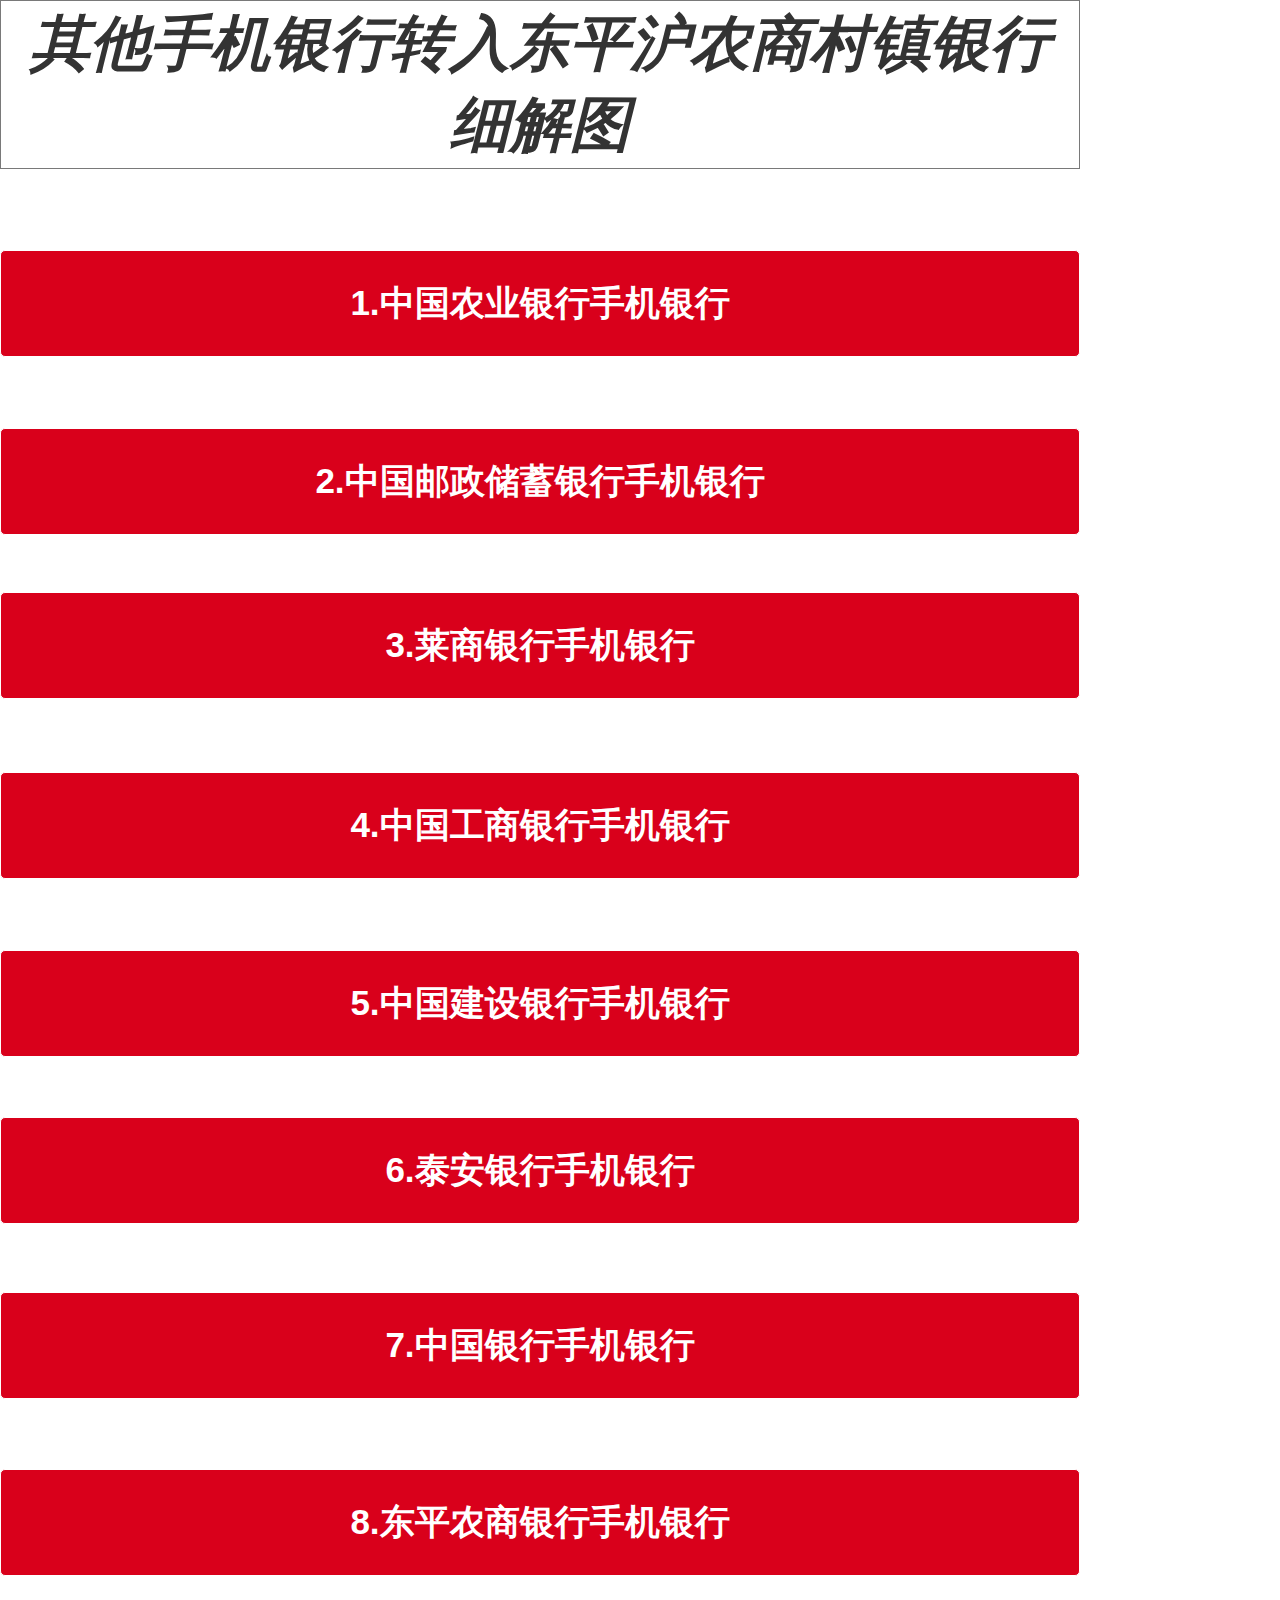
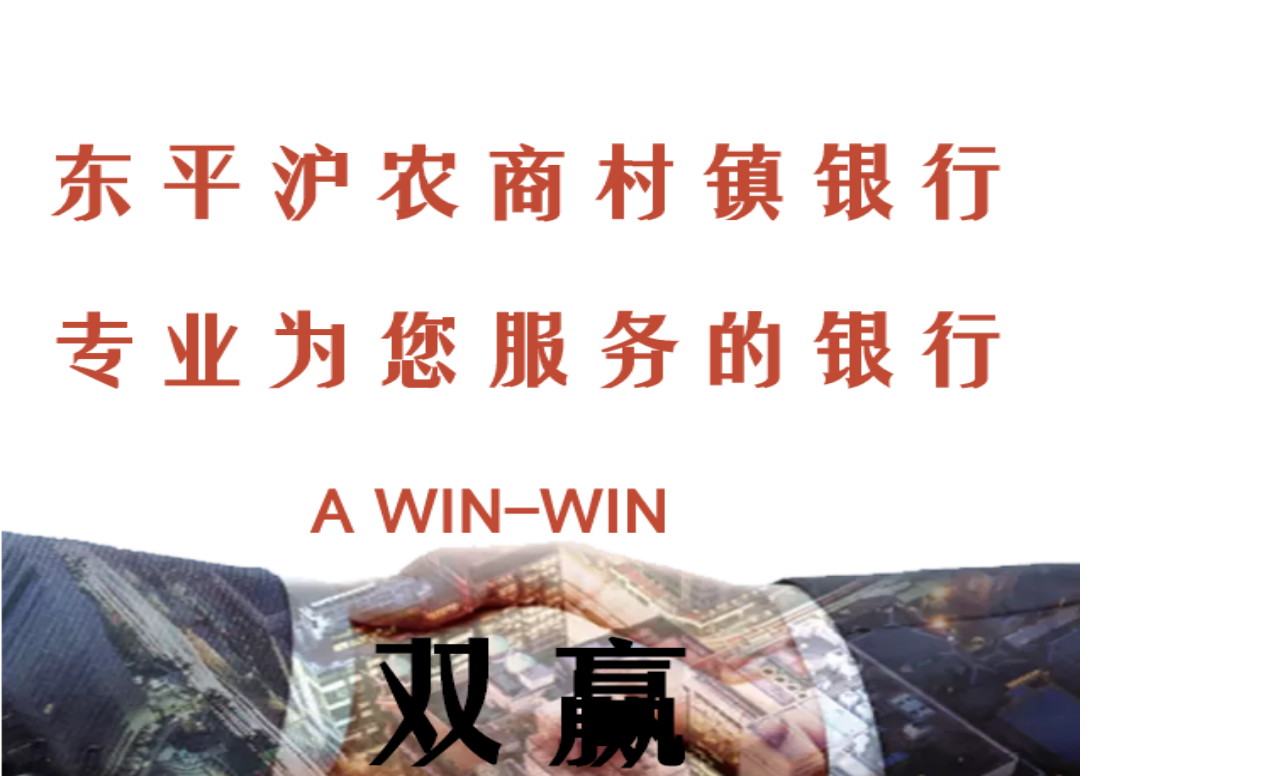
<file: index.html>
﻿<!DOCTYPE html>
<html>
  <head>
    <title>index</title>
    <meta http-equiv="X-UA-Compatible" content="IE=edge"/>
    <meta http-equiv="content-type" content="text/html; charset=utf-8"/>
    <link href="resources/css/axure_rp_page.css" type="text/css" rel="stylesheet"/>
    <link href="data/styles.css" type="text/css" rel="stylesheet"/>
    <link href="files/index/styles.css" type="text/css" rel="stylesheet"/>
    <script src="resources/scripts/jquery-3.2.1.min.js"></script>
    <script src="resources/scripts/axure/axQuery.js"></script>
    <script src="resources/scripts/axure/globals.js"></script>
    <script src="resources/scripts/axutils.js"></script>
    <script src="resources/scripts/axure/annotation.js"></script>
    <script src="resources/scripts/axure/axQuery.std.js"></script>
    <script src="resources/scripts/axure/doc.js"></script>
    <script src="resources/scripts/messagecenter.js"></script>
    <script src="resources/scripts/axure/events.js"></script>
    <script src="resources/scripts/axure/recording.js"></script>
    <script src="resources/scripts/axure/action.js"></script>
    <script src="resources/scripts/axure/expr.js"></script>
    <script src="resources/scripts/axure/geometry.js"></script>
    <script src="resources/scripts/axure/flyout.js"></script>
    <script src="resources/scripts/axure/model.js"></script>
    <script src="resources/scripts/axure/repeater.js"></script>
    <script src="resources/scripts/axure/sto.js"></script>
    <script src="resources/scripts/axure/utils.temp.js"></script>
    <script src="resources/scripts/axure/variables.js"></script>
    <script src="resources/scripts/axure/drag.js"></script>
    <script src="resources/scripts/axure/move.js"></script>
    <script src="resources/scripts/axure/visibility.js"></script>
    <script src="resources/scripts/axure/style.js"></script>
    <script src="resources/scripts/axure/adaptive.js"></script>
    <script src="resources/scripts/axure/tree.js"></script>
    <script src="resources/scripts/axure/init.temp.js"></script>
    <script src="resources/scripts/axure/legacy.js"></script>
    <script src="resources/scripts/axure/viewer.js"></script>
    <script src="resources/scripts/axure/math.js"></script>
    <script src="resources/scripts/axure/jquery.nicescroll.min.js"></script>
    <script src="data/document.js"></script>
    <script src="files/index/data.js"></script>
    <script type="text/javascript">
      $axure.utils.getTransparentGifPath = function() { return 'resources/images/transparent.gif'; };
      $axure.utils.getOtherPath = function() { return 'resources/Other.html'; };
      $axure.utils.getReloadPath = function() { return 'resources/reload.html'; };
    </script>
  </head>
  <body>
    <div id="base" class="">

      <!-- Unnamed (组 合) -->
      <div id="u0" class="ax_default" data-left="0" data-top="0" data-width="1080" data-height="879">

        <!-- Unnamed (矩形) -->
        <div id="u1" class="ax_default box_1">
          <div id="u1_div" class=""></div>
          <div id="u1_text" class="text ">
            <p><span style="text-decoration:none;">其他手机银行转入东平沪农商村镇银行细解图</span></p>
          </div>
        </div>

        <!-- Unnamed (矩形) -->
        <div id="u2" class="ax_default button">
          <div id="u2_div" class=""></div>
          <div id="u2_text" class="text ">
            <p><span style="text-decoration:none;">1.中国农业银行手机银行</span></p>
          </div>
        </div>

        <!-- Unnamed (矩形) -->
        <div id="u3" class="ax_default button">
          <div id="u3_div" class=""></div>
          <div id="u3_text" class="text ">
            <p><span style="text-decoration:none;">2.中国邮政储蓄银行手机银行</span></p>
          </div>
        </div>

        <!-- Unnamed (矩形) -->
        <div id="u4" class="ax_default button">
          <div id="u4_div" class=""></div>
          <div id="u4_text" class="text ">
            <p><span style="text-decoration:none;">3.莱商银行手机银行</span></p>
          </div>
        </div>

        <!-- Unnamed (矩形) -->
        <div id="u5" class="ax_default button">
          <div id="u5_div" class=""></div>
          <div id="u5_text" class="text ">
            <p><span style="text-decoration:none;">4.中国工商银行手机银行</span></p>
          </div>
        </div>
      </div>

      <!-- Unnamed (矩形) -->
      <div id="u6" class="ax_default button">
        <div id="u6_div" class=""></div>
        <div id="u6_text" class="text ">
          <p><span style="text-decoration:none;">5.中国建设银行手机银行</span></p>
        </div>
      </div>

      <!-- Unnamed (矩形) -->
      <div id="u7" class="ax_default button">
        <div id="u7_div" class=""></div>
        <div id="u7_text" class="text ">
          <p><span style="text-decoration:none;">6.泰安银行手机银行</span></p>
        </div>
      </div>

      <!-- Unnamed (图片) -->
      <div id="u8" class="ax_default _图片">
        <img id="u8_img" class="img " src="images/index/u8.png"/>
        <div id="u8_text" class="text " style="display:none; visibility: hidden">
          <p></p>
        </div>
      </div>

      <!-- Unnamed (矩形) -->
      <div id="u9" class="ax_default button">
        <div id="u9_div" class=""></div>
        <div id="u9_text" class="text ">
          <p><span style="text-decoration:none;">7.中国银行手机银行</span></p>
        </div>
      </div>

      <!-- Unnamed (矩形) -->
      <div id="u10" class="ax_default button">
        <div id="u10_div" class=""></div>
        <div id="u10_text" class="text ">
          <p><span style="text-decoration:none;">8.东平农商银行手机银行</span></p>
        </div>
      </div>
    </div>
    <script src="resources/scripts/axure/ios.js"></script>
  </body>
</html>
</file>
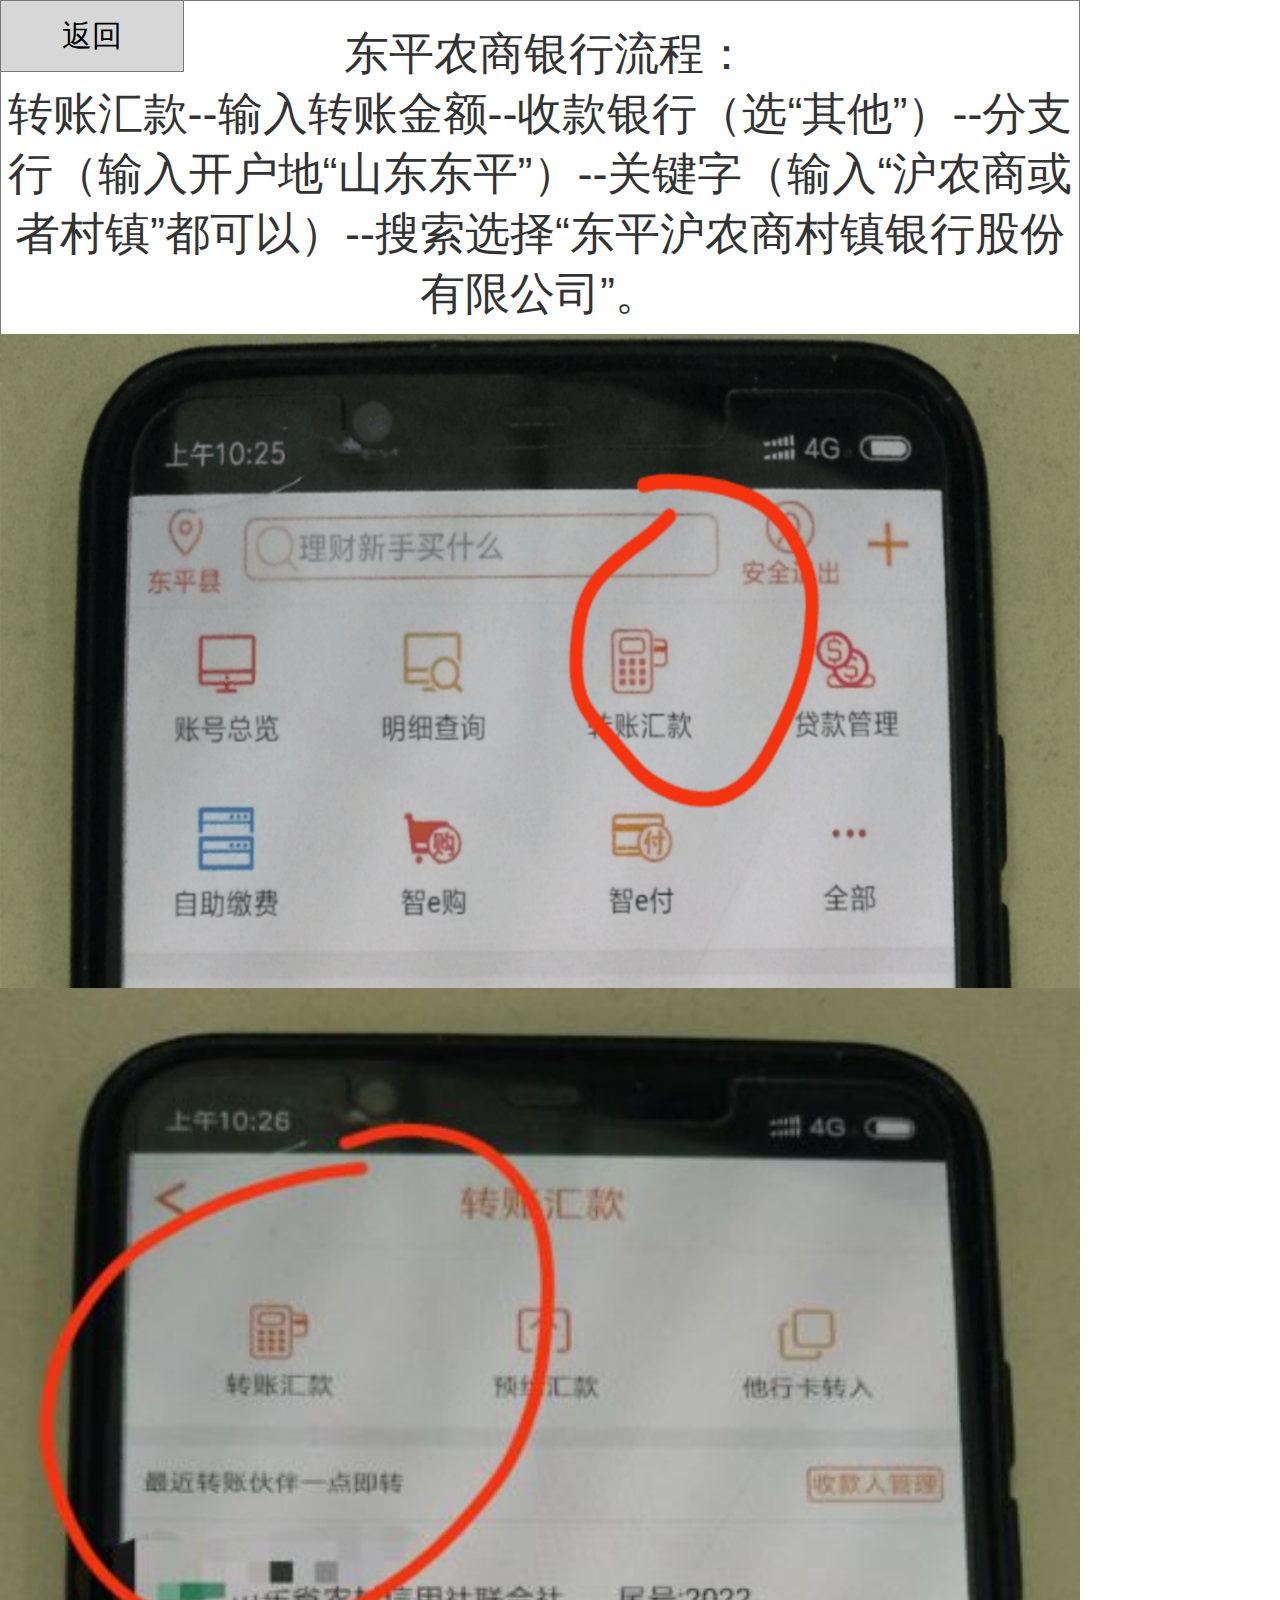
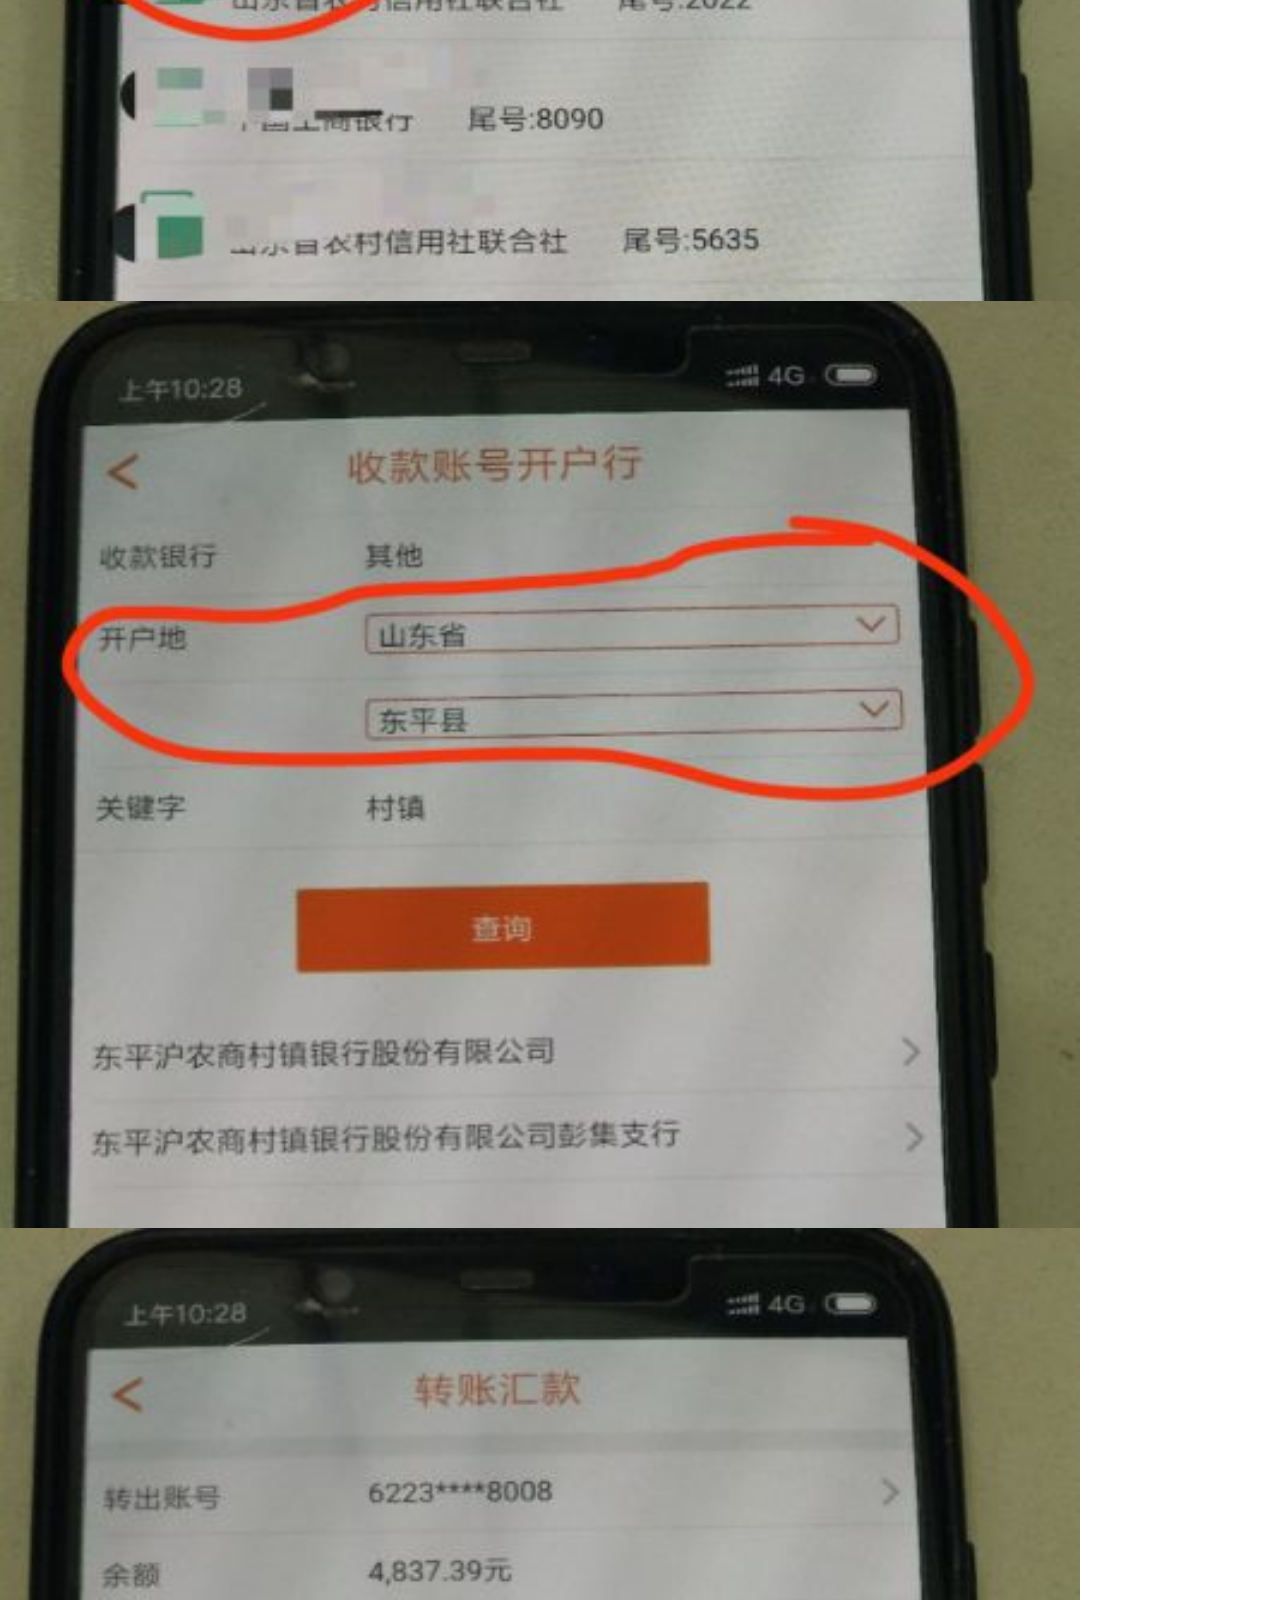
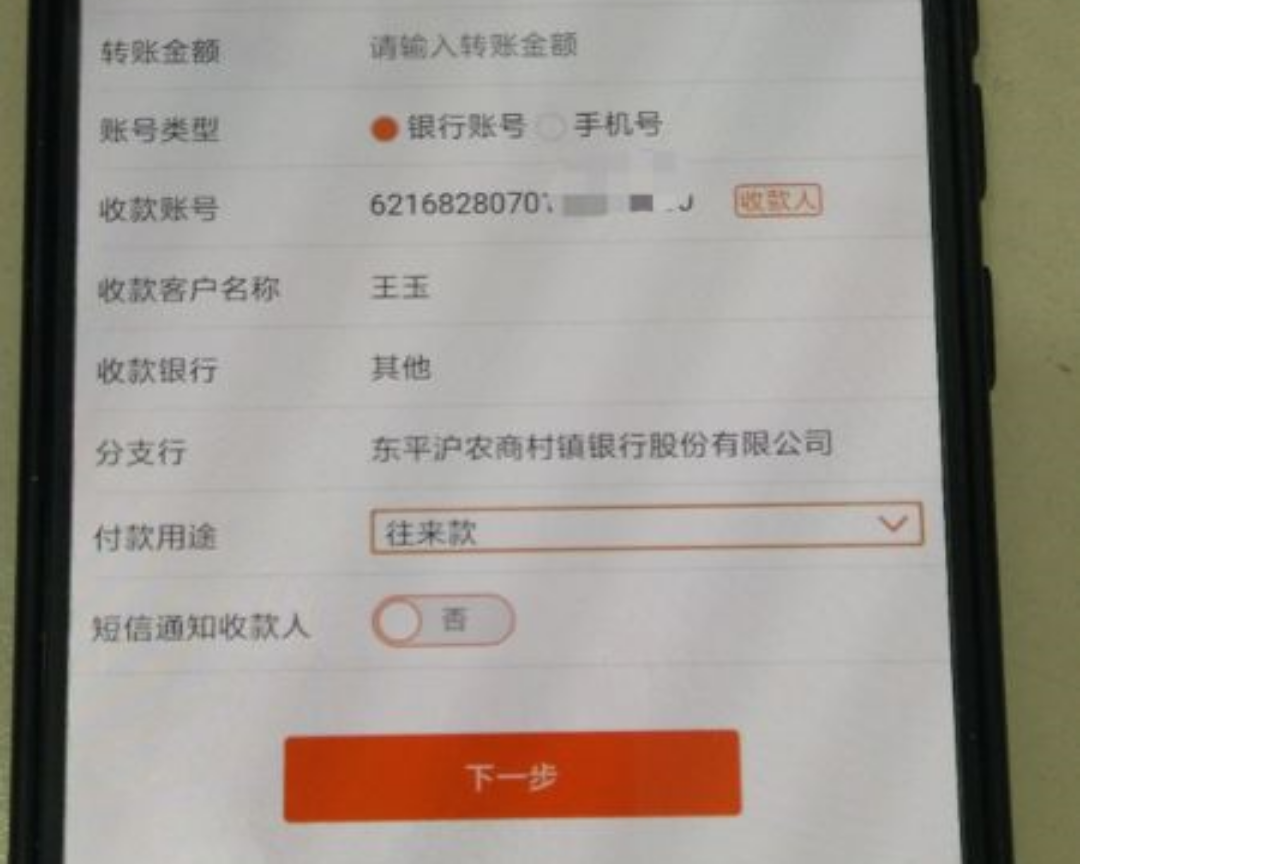
<file: 东平农商银行手机银行.html>
﻿<!DOCTYPE html>
<html>
  <head>
    <title>东平农商银行手机银行</title>
    <meta http-equiv="X-UA-Compatible" content="IE=edge"/>
    <meta http-equiv="content-type" content="text/html; charset=utf-8"/>
    <link href="resources/css/axure_rp_page.css" type="text/css" rel="stylesheet"/>
    <link href="data/styles.css" type="text/css" rel="stylesheet"/>
    <link href="files/东平农商银行手机银行/styles.css" type="text/css" rel="stylesheet"/>
    <script src="resources/scripts/jquery-3.2.1.min.js"></script>
    <script src="resources/scripts/axure/axQuery.js"></script>
    <script src="resources/scripts/axure/globals.js"></script>
    <script src="resources/scripts/axutils.js"></script>
    <script src="resources/scripts/axure/annotation.js"></script>
    <script src="resources/scripts/axure/axQuery.std.js"></script>
    <script src="resources/scripts/axure/doc.js"></script>
    <script src="resources/scripts/messagecenter.js"></script>
    <script src="resources/scripts/axure/events.js"></script>
    <script src="resources/scripts/axure/recording.js"></script>
    <script src="resources/scripts/axure/action.js"></script>
    <script src="resources/scripts/axure/expr.js"></script>
    <script src="resources/scripts/axure/geometry.js"></script>
    <script src="resources/scripts/axure/flyout.js"></script>
    <script src="resources/scripts/axure/model.js"></script>
    <script src="resources/scripts/axure/repeater.js"></script>
    <script src="resources/scripts/axure/sto.js"></script>
    <script src="resources/scripts/axure/utils.temp.js"></script>
    <script src="resources/scripts/axure/variables.js"></script>
    <script src="resources/scripts/axure/drag.js"></script>
    <script src="resources/scripts/axure/move.js"></script>
    <script src="resources/scripts/axure/visibility.js"></script>
    <script src="resources/scripts/axure/style.js"></script>
    <script src="resources/scripts/axure/adaptive.js"></script>
    <script src="resources/scripts/axure/tree.js"></script>
    <script src="resources/scripts/axure/init.temp.js"></script>
    <script src="resources/scripts/axure/legacy.js"></script>
    <script src="resources/scripts/axure/viewer.js"></script>
    <script src="resources/scripts/axure/math.js"></script>
    <script src="resources/scripts/axure/jquery.nicescroll.min.js"></script>
    <script src="data/document.js"></script>
    <script src="files/东平农商银行手机银行/data.js"></script>
    <script type="text/javascript">
      $axure.utils.getTransparentGifPath = function() { return 'resources/images/transparent.gif'; };
      $axure.utils.getOtherPath = function() { return 'resources/Other.html'; };
      $axure.utils.getReloadPath = function() { return 'resources/reload.html'; };
    </script>
  </head>
  <body>
    <div id="base" class="">

      <!-- Unnamed (矩形) -->
      <div id="u49" class="ax_default box_1">
        <div id="u49_div" class=""></div>
        <div id="u49_text" class="text ">
          <p><span style="text-decoration:none;">&nbsp;东平农商银行流程：</span></p><p><span style="text-decoration:none;">转账汇款--输入转账金额--收款银行（选“其他”）--分支行（输入开户地“山东东平”）--关键字（输入“沪农商或者村镇”都可以）--搜索选择“东平沪农商村镇银行股份有限公司”。</span></p><p><span style="text-decoration:none;"><br></span></p>
        </div>
      </div>

      <!-- Unnamed (图片) -->
      <div id="u50" class="ax_default _图片">
        <img id="u50_img" class="img " src="images/东平农商银行手机银行/u50.png"/>
        <div id="u50_text" class="text " style="display:none; visibility: hidden">
          <p></p>
        </div>
      </div>

      <!-- Unnamed (图片) -->
      <div id="u51" class="ax_default _图片">
        <img id="u51_img" class="img " src="images/东平农商银行手机银行/u51.png"/>
        <div id="u51_text" class="text " style="display:none; visibility: hidden">
          <p></p>
        </div>
      </div>

      <!-- Unnamed (图片) -->
      <div id="u52" class="ax_default _图片">
        <img id="u52_img" class="img " src="images/东平农商银行手机银行/u52.png"/>
        <div id="u52_text" class="text " style="display:none; visibility: hidden">
          <p></p>
        </div>
      </div>

      <!-- Unnamed (图片) -->
      <div id="u53" class="ax_default _图片">
        <img id="u53_img" class="img " src="images/东平农商银行手机银行/u53.png"/>
        <div id="u53_text" class="text " style="display:none; visibility: hidden">
          <p></p>
        </div>
      </div>

      <!-- Unnamed (矩形) -->
      <div id="u54" class="ax_default box_1">
        <div id="u54_div" class=""></div>
        <div id="u54_text" class="text ">
          <p><span style="text-decoration:none;">返回</span></p>
        </div>
      </div>
    </div>
    <script src="resources/scripts/axure/ios.js"></script>
  </body>
</html>
</file>
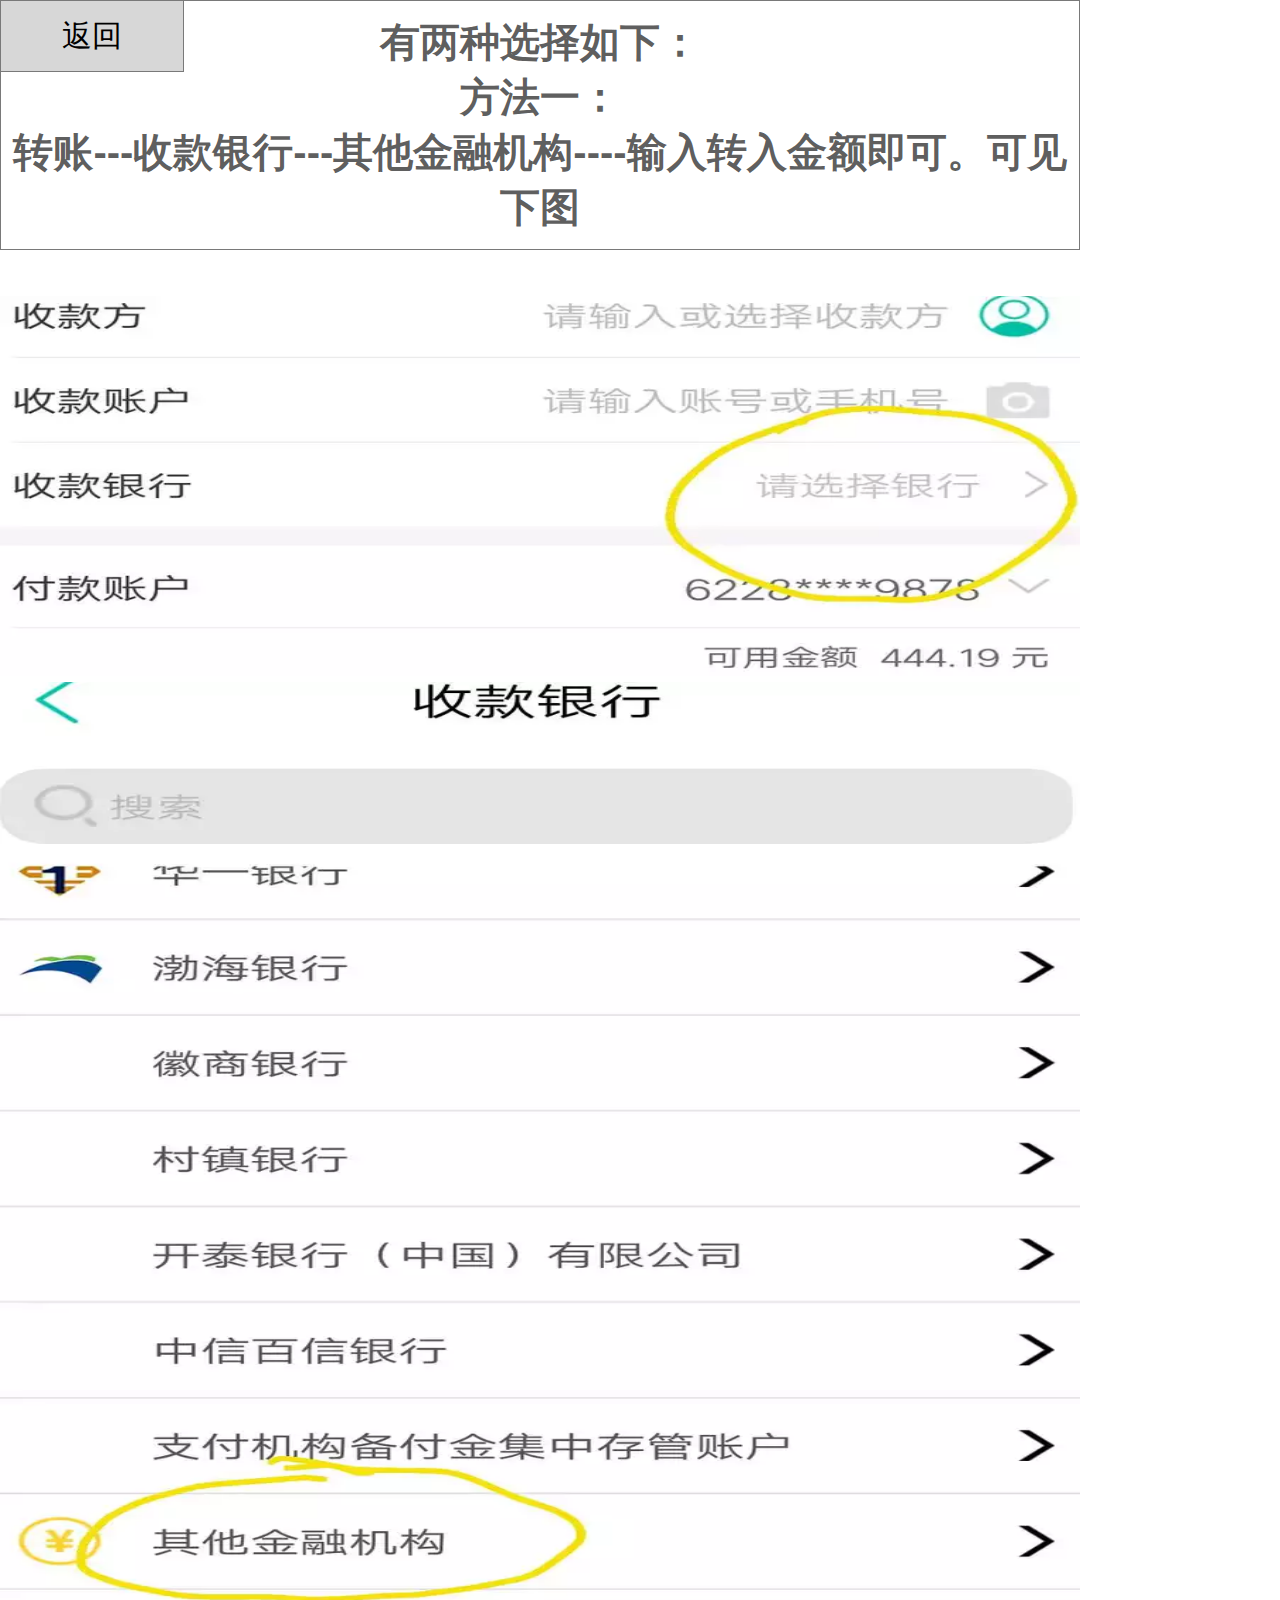
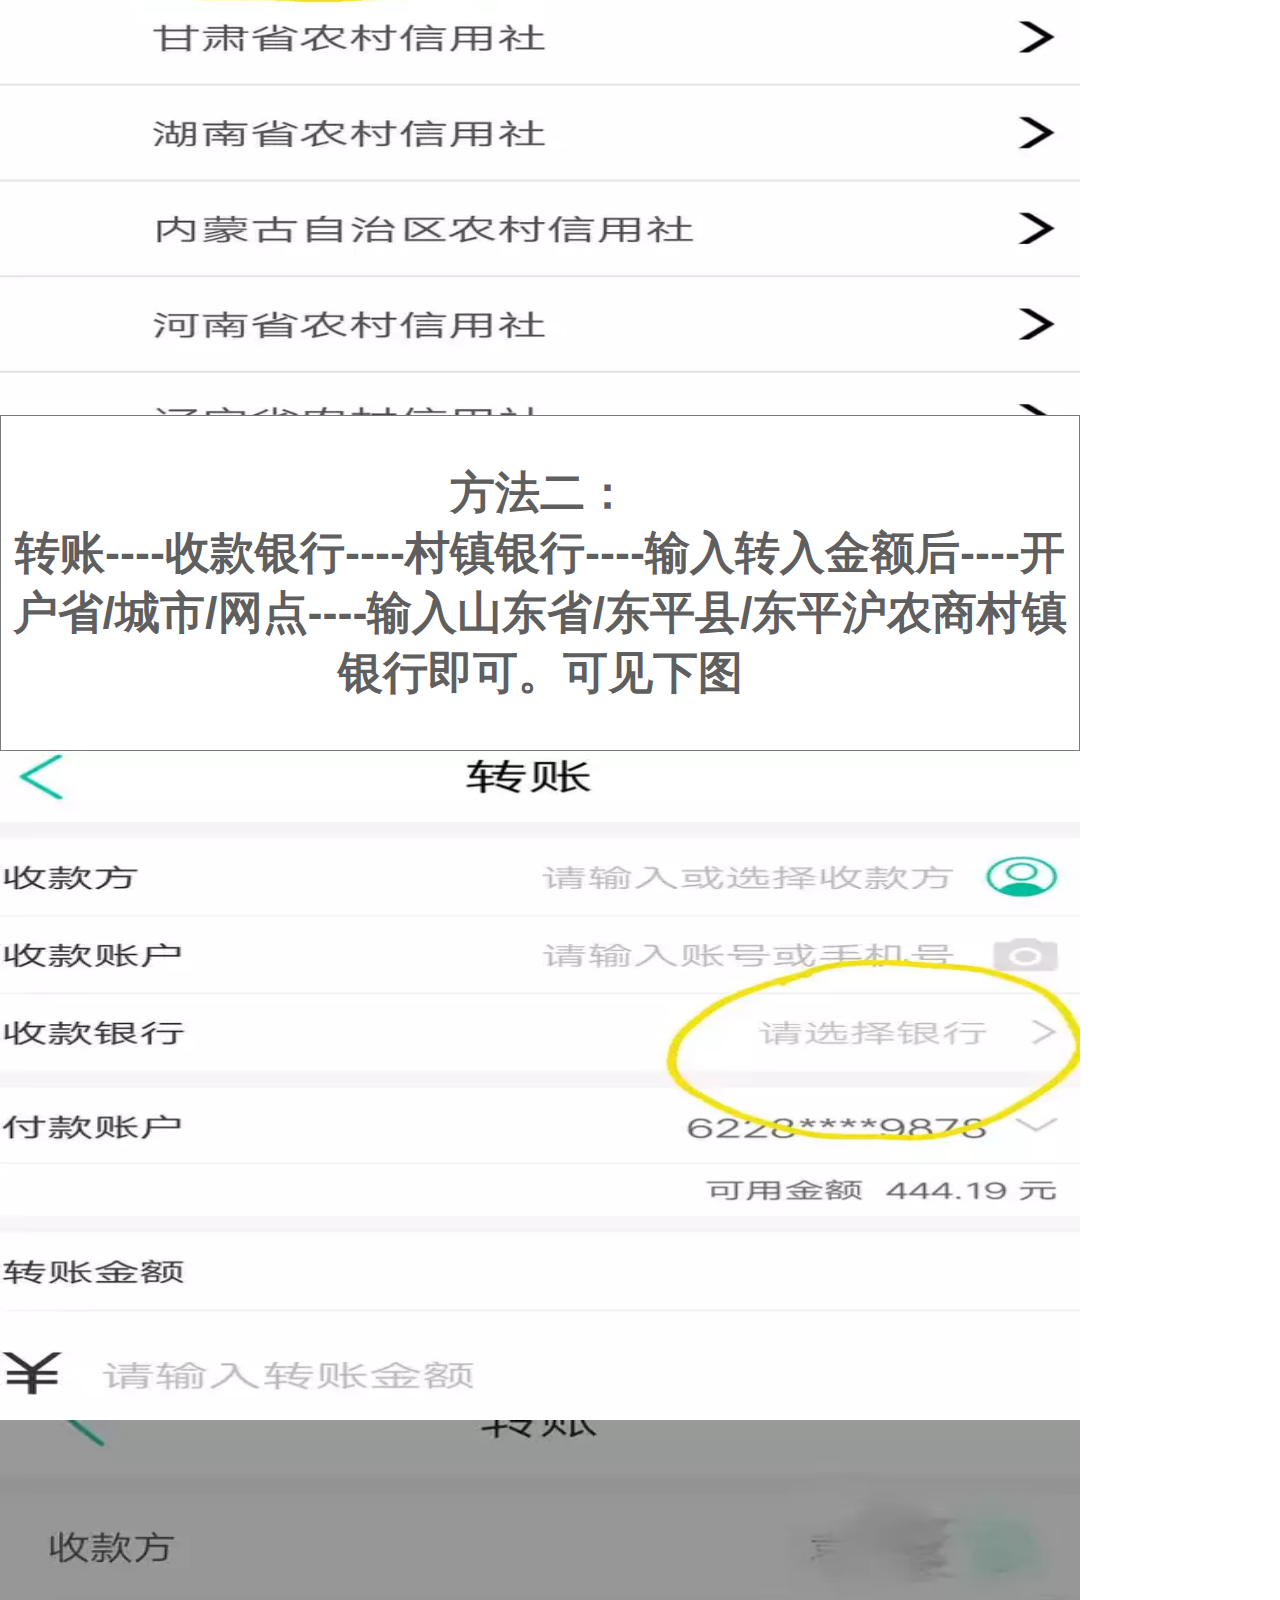
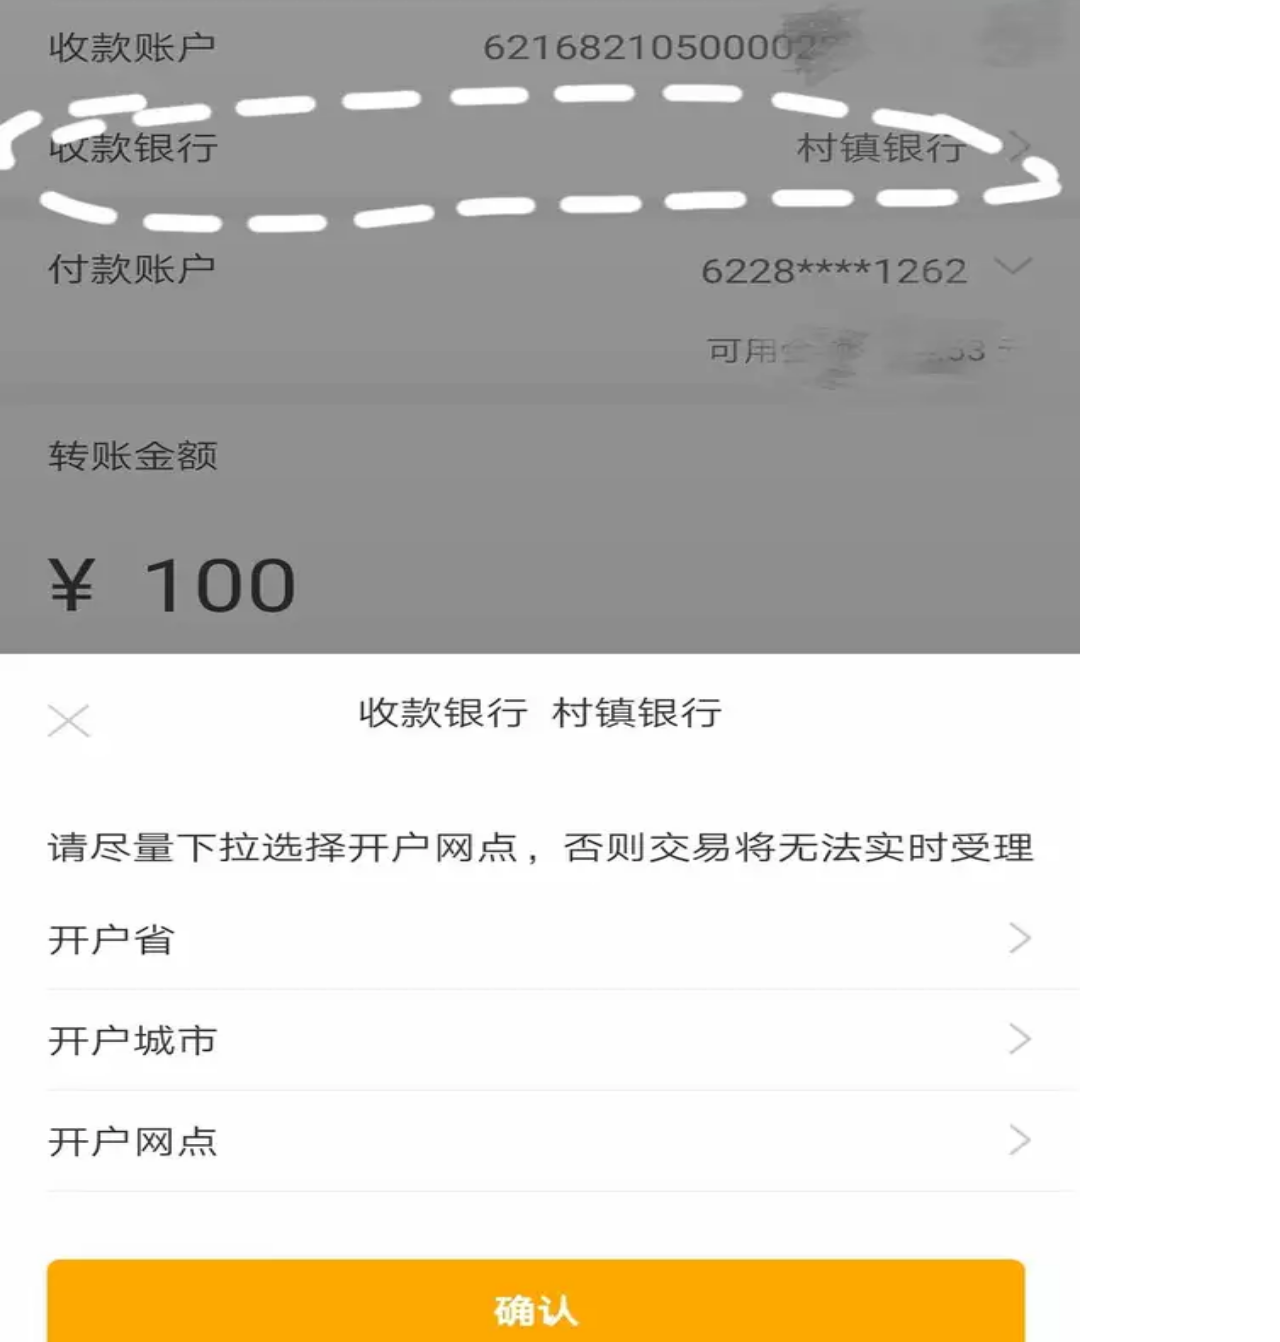
<file: 中国农业银行手机银行.html>
﻿<!DOCTYPE html>
<html>
  <head>
    <title>中国农业银行手机银行</title>
    <meta http-equiv="X-UA-Compatible" content="IE=edge"/>
    <meta http-equiv="content-type" content="text/html; charset=utf-8"/>
    <link href="resources/css/axure_rp_page.css" type="text/css" rel="stylesheet"/>
    <link href="data/styles.css" type="text/css" rel="stylesheet"/>
    <link href="files/中国农业银行手机银行/styles.css" type="text/css" rel="stylesheet"/>
    <script src="resources/scripts/jquery-3.2.1.min.js"></script>
    <script src="resources/scripts/axure/axQuery.js"></script>
    <script src="resources/scripts/axure/globals.js"></script>
    <script src="resources/scripts/axutils.js"></script>
    <script src="resources/scripts/axure/annotation.js"></script>
    <script src="resources/scripts/axure/axQuery.std.js"></script>
    <script src="resources/scripts/axure/doc.js"></script>
    <script src="resources/scripts/messagecenter.js"></script>
    <script src="resources/scripts/axure/events.js"></script>
    <script src="resources/scripts/axure/recording.js"></script>
    <script src="resources/scripts/axure/action.js"></script>
    <script src="resources/scripts/axure/expr.js"></script>
    <script src="resources/scripts/axure/geometry.js"></script>
    <script src="resources/scripts/axure/flyout.js"></script>
    <script src="resources/scripts/axure/model.js"></script>
    <script src="resources/scripts/axure/repeater.js"></script>
    <script src="resources/scripts/axure/sto.js"></script>
    <script src="resources/scripts/axure/utils.temp.js"></script>
    <script src="resources/scripts/axure/variables.js"></script>
    <script src="resources/scripts/axure/drag.js"></script>
    <script src="resources/scripts/axure/move.js"></script>
    <script src="resources/scripts/axure/visibility.js"></script>
    <script src="resources/scripts/axure/style.js"></script>
    <script src="resources/scripts/axure/adaptive.js"></script>
    <script src="resources/scripts/axure/tree.js"></script>
    <script src="resources/scripts/axure/init.temp.js"></script>
    <script src="resources/scripts/axure/legacy.js"></script>
    <script src="resources/scripts/axure/viewer.js"></script>
    <script src="resources/scripts/axure/math.js"></script>
    <script src="resources/scripts/axure/jquery.nicescroll.min.js"></script>
    <script src="data/document.js"></script>
    <script src="files/中国农业银行手机银行/data.js"></script>
    <script type="text/javascript">
      $axure.utils.getTransparentGifPath = function() { return 'resources/images/transparent.gif'; };
      $axure.utils.getOtherPath = function() { return 'resources/Other.html'; };
      $axure.utils.getReloadPath = function() { return 'resources/reload.html'; };
    </script>
  </head>
  <body>
    <div id="base" class="">

      <!-- Unnamed (矩形) -->
      <div id="u11" class="ax_default box_1">
        <div id="u11_div" class=""></div>
        <div id="u11_text" class="text ">
          <p><span style="text-decoration:none;">有两种选择如下：</span></p><p><span style="text-decoration:none;">方法一：</span></p><p><span style="text-decoration:none;">转账---收款银行---其他金融机构----输入转入金额即可。可见下图</span></p>
        </div>
      </div>

      <!-- Unnamed (图片) -->
      <div id="u12" class="ax_default _图片">
        <img id="u12_img" class="img " src="images/中国农业银行手机银行/u12.png"/>
        <div id="u12_text" class="text " style="display:none; visibility: hidden">
          <p></p>
        </div>
      </div>

      <!-- Unnamed (图片) -->
      <div id="u13" class="ax_default _图片">
        <img id="u13_img" class="img " src="images/中国农业银行手机银行/u13.png"/>
        <div id="u13_text" class="text " style="display:none; visibility: hidden">
          <p></p>
        </div>
      </div>

      <!-- Unnamed (矩形) -->
      <div id="u14" class="ax_default box_1">
        <div id="u14_div" class=""></div>
        <div id="u14_text" class="text ">
          <p><span style="text-decoration:none;">方法二：</span></p><p><span style="text-decoration:none;">转账----收款银行----村镇银行----输入转入金额后----开户省/城市/网点----输入山东省/东平县/东平沪农商村镇银行即可。可见下图</span></p>
        </div>
      </div>

      <!-- Unnamed (图片) -->
      <div id="u15" class="ax_default _图片">
        <img id="u15_img" class="img " src="images/中国农业银行手机银行/u15.png"/>
        <div id="u15_text" class="text " style="display:none; visibility: hidden">
          <p></p>
        </div>
      </div>

      <!-- Unnamed (图片) -->
      <div id="u16" class="ax_default _图片">
        <img id="u16_img" class="img " src="images/中国农业银行手机银行/u16.png"/>
        <div id="u16_text" class="text " style="display:none; visibility: hidden">
          <p></p>
        </div>
      </div>

      <!-- Unnamed (矩形) -->
      <div id="u17" class="ax_default box_1">
        <div id="u17_div" class=""></div>
        <div id="u17_text" class="text ">
          <p><span style="text-decoration:none;">返回</span></p>
        </div>
      </div>
    </div>
    <script src="resources/scripts/axure/ios.js"></script>
  </body>
</html>
</file>
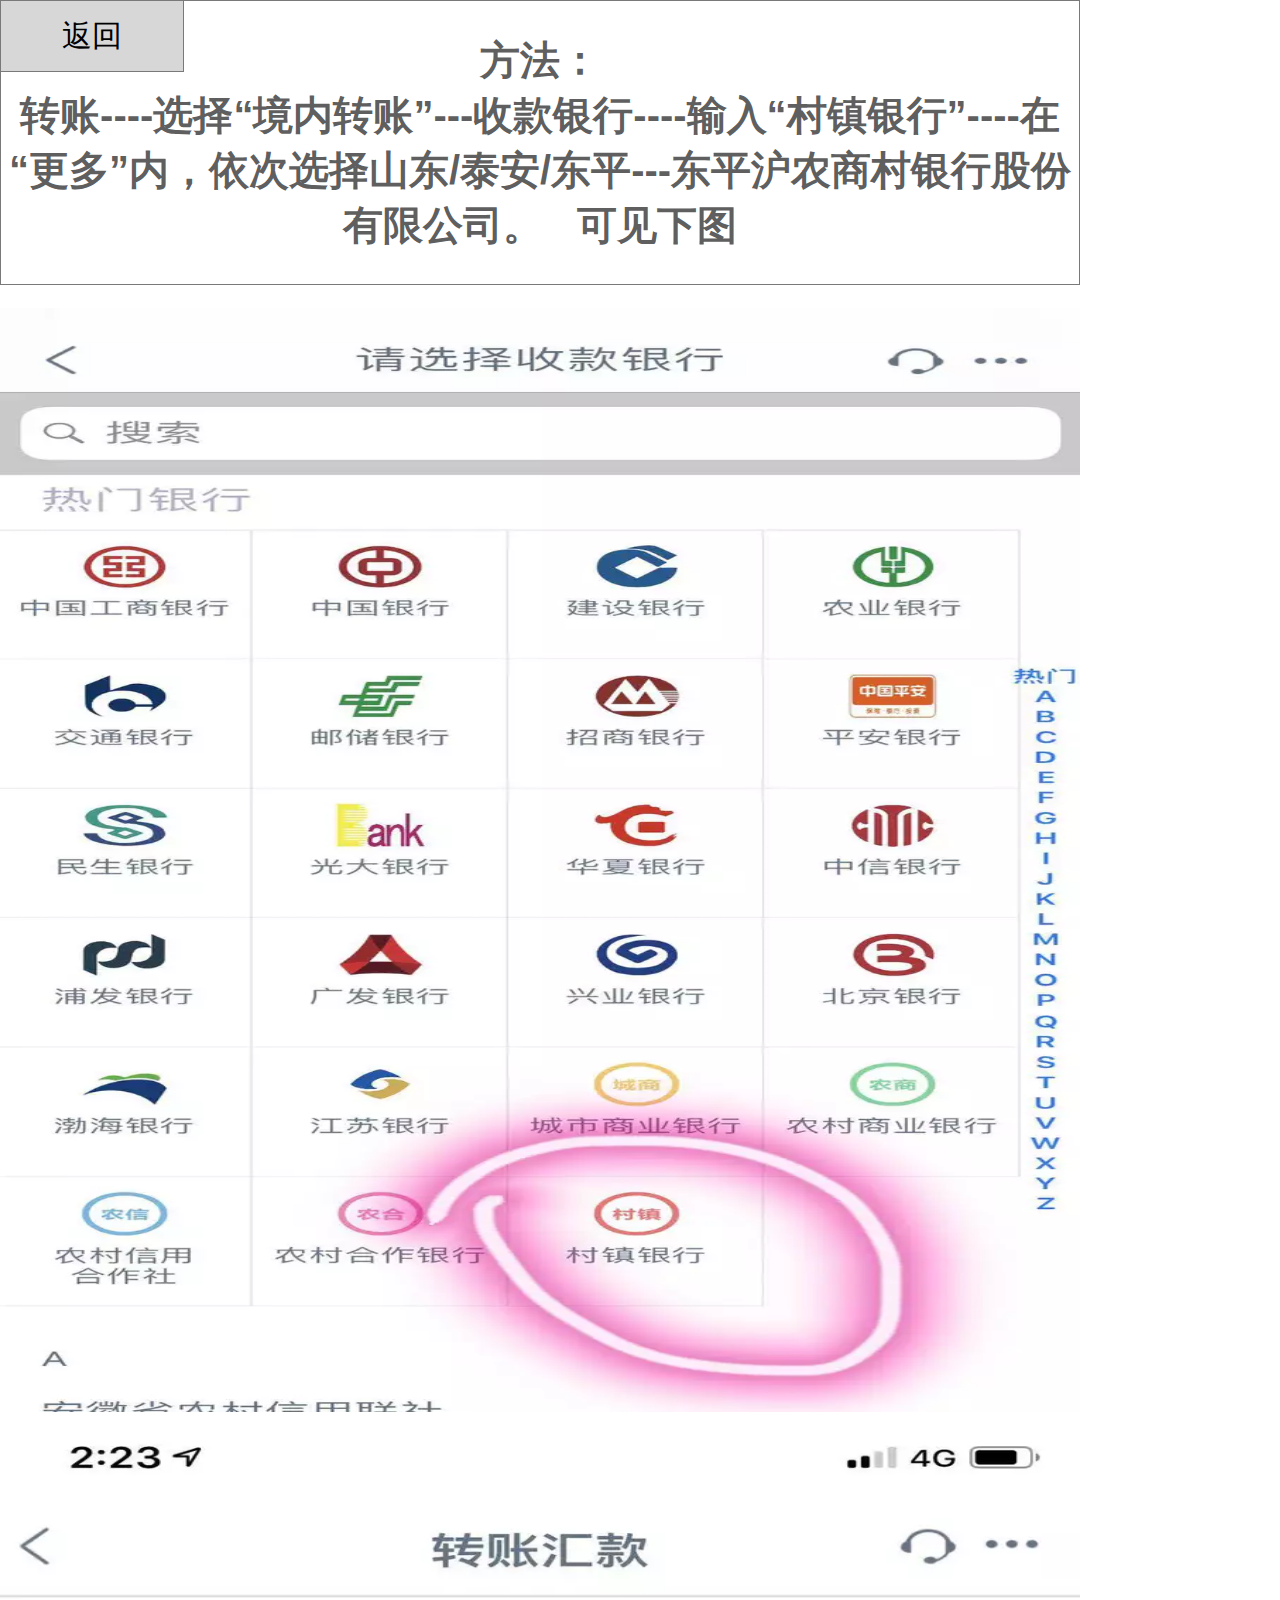
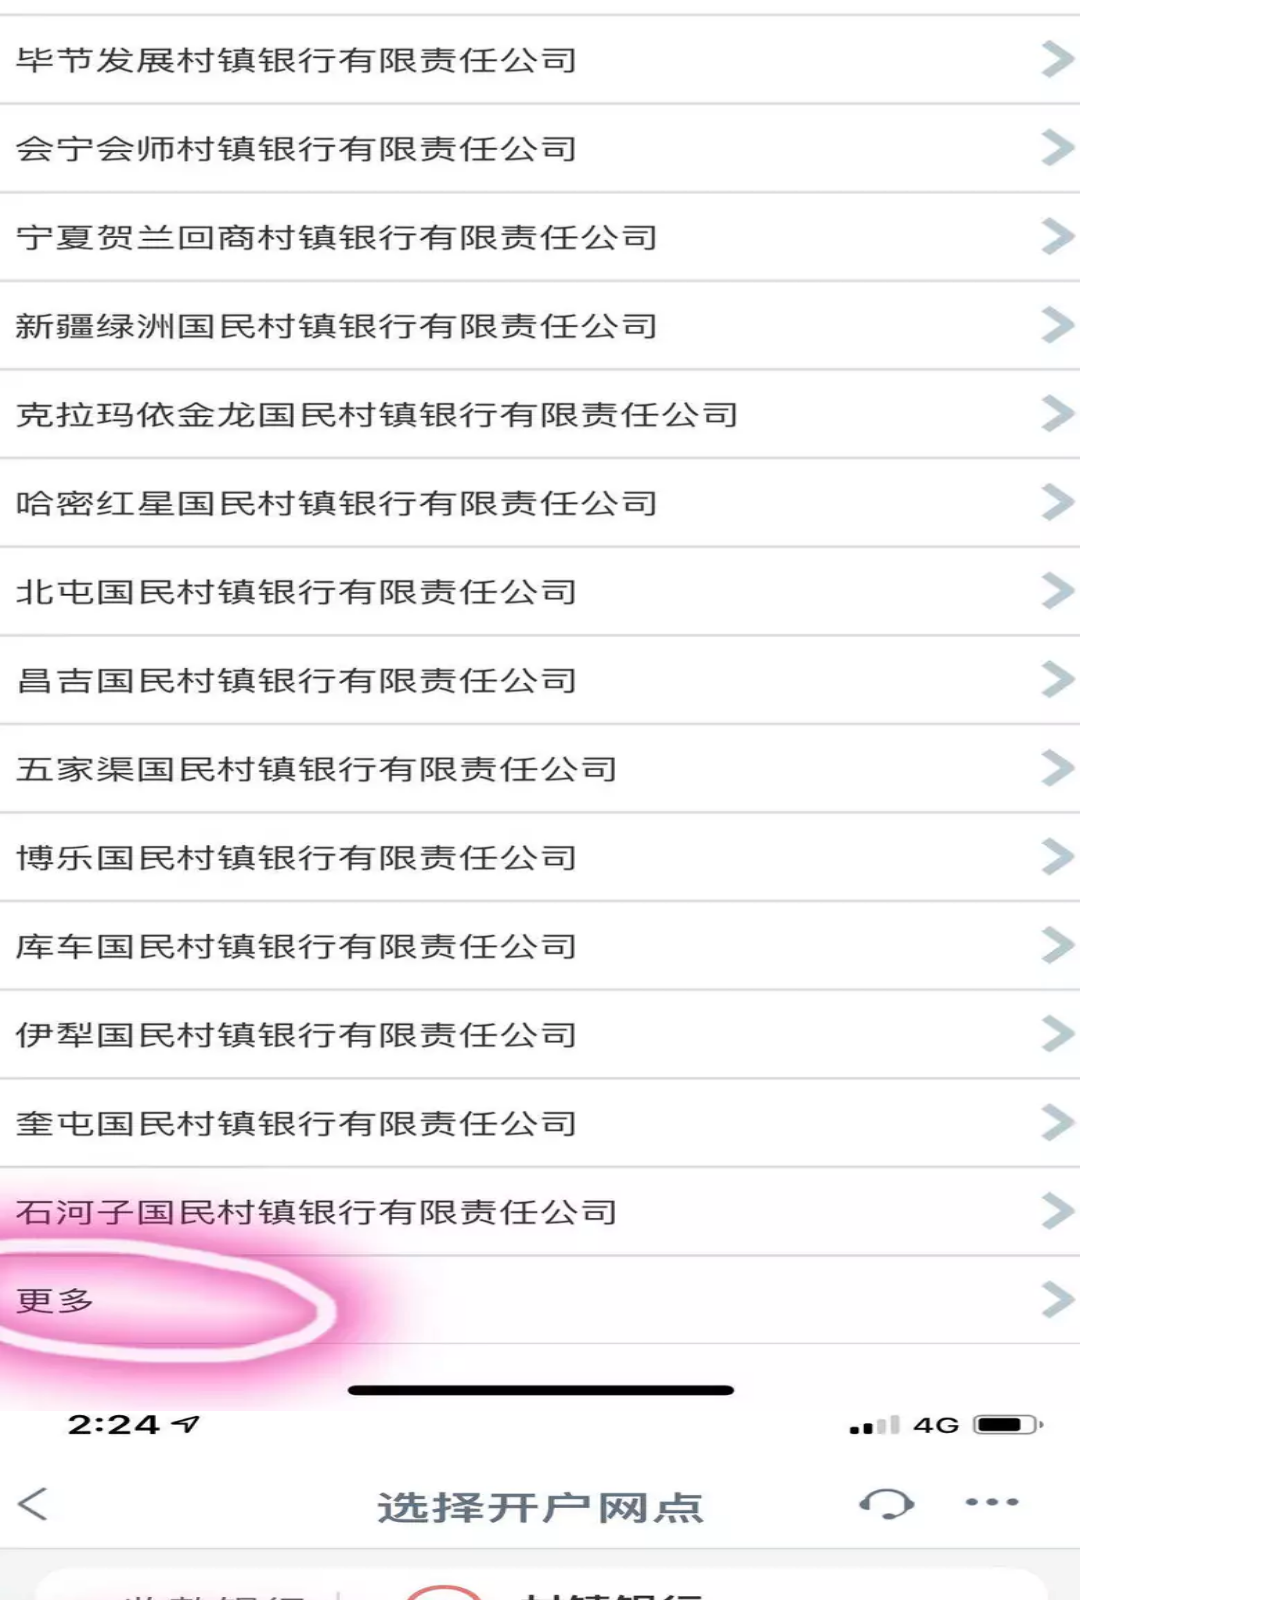
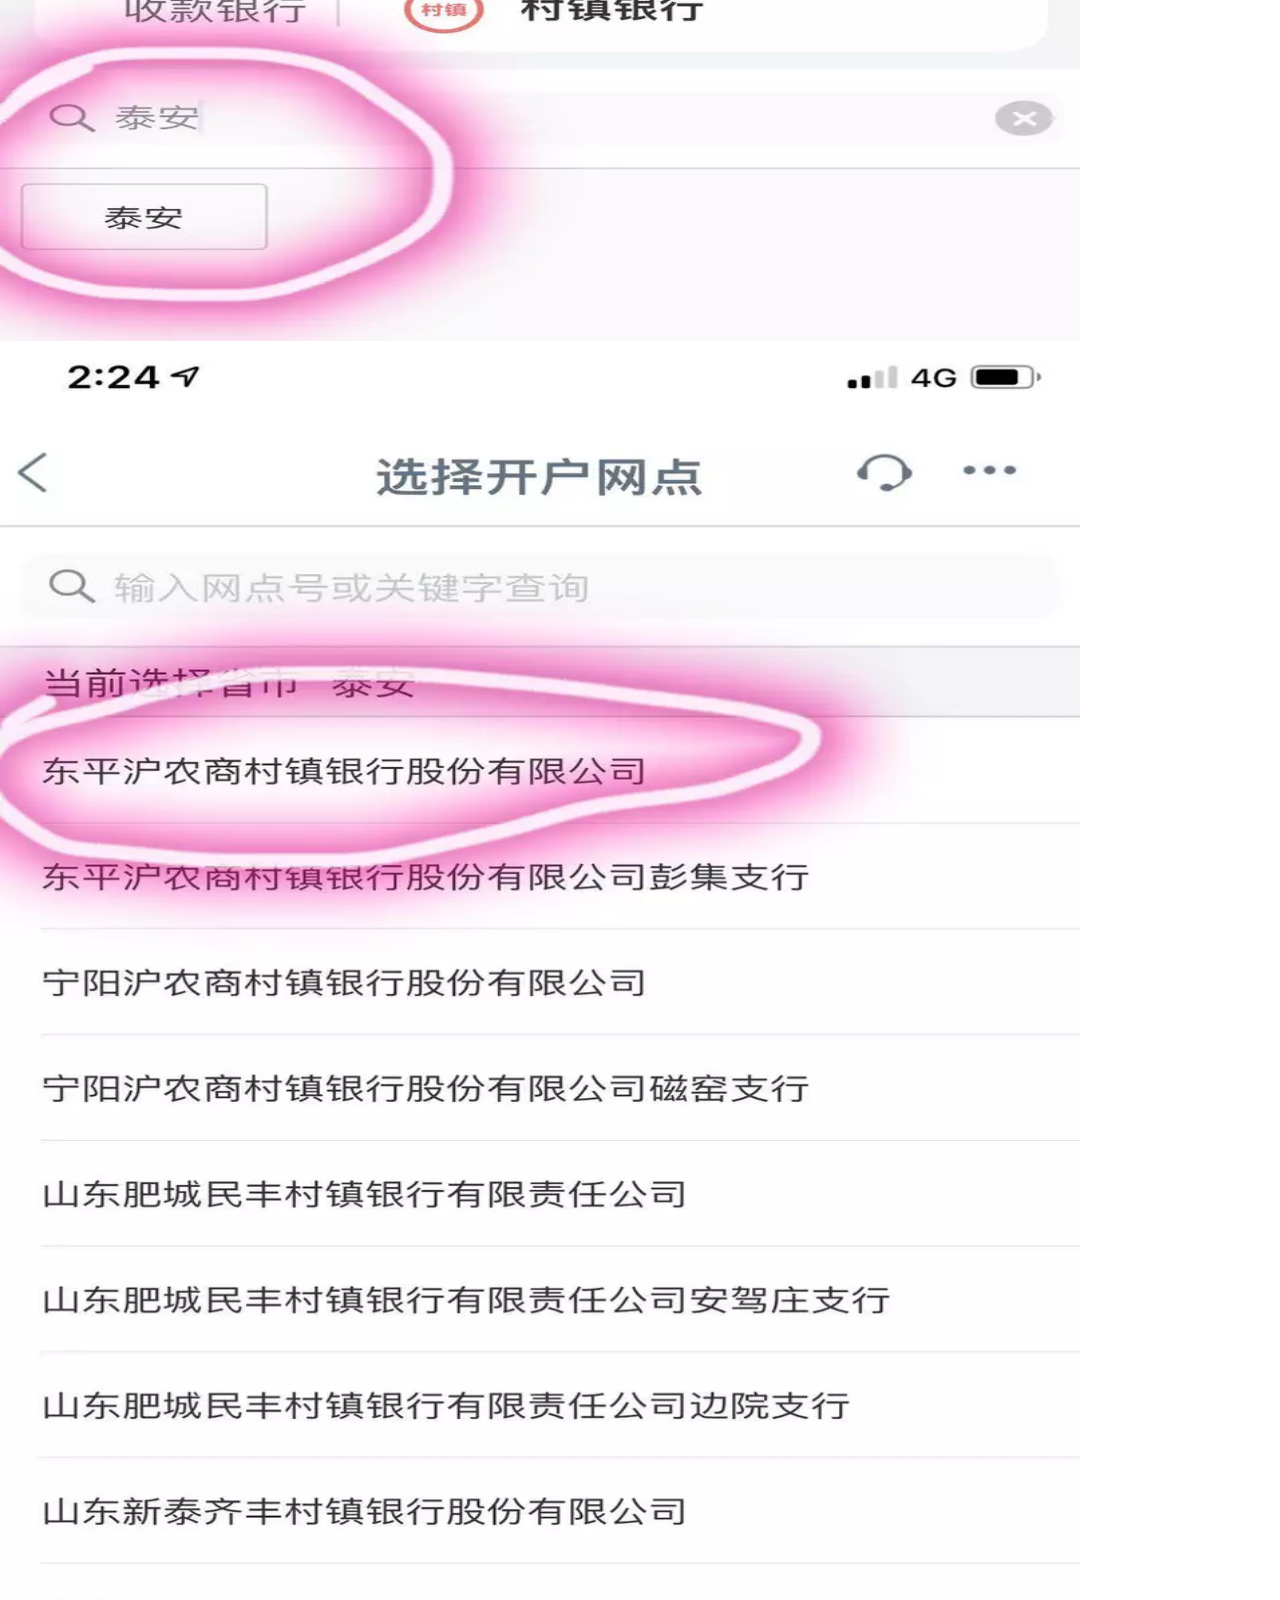
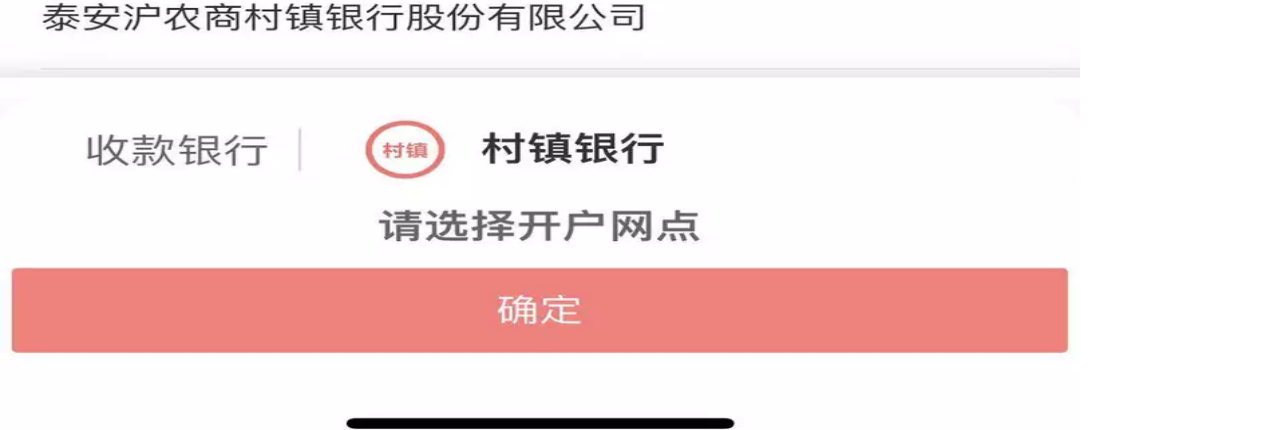
<file: 中国工商银行手机银行.html>
﻿<!DOCTYPE html>
<html>
  <head>
    <title>中国工商银行手机银行</title>
    <meta http-equiv="X-UA-Compatible" content="IE=edge"/>
    <meta http-equiv="content-type" content="text/html; charset=utf-8"/>
    <link href="resources/css/axure_rp_page.css" type="text/css" rel="stylesheet"/>
    <link href="data/styles.css" type="text/css" rel="stylesheet"/>
    <link href="files/中国工商银行手机银行/styles.css" type="text/css" rel="stylesheet"/>
    <script src="resources/scripts/jquery-3.2.1.min.js"></script>
    <script src="resources/scripts/axure/axQuery.js"></script>
    <script src="resources/scripts/axure/globals.js"></script>
    <script src="resources/scripts/axutils.js"></script>
    <script src="resources/scripts/axure/annotation.js"></script>
    <script src="resources/scripts/axure/axQuery.std.js"></script>
    <script src="resources/scripts/axure/doc.js"></script>
    <script src="resources/scripts/messagecenter.js"></script>
    <script src="resources/scripts/axure/events.js"></script>
    <script src="resources/scripts/axure/recording.js"></script>
    <script src="resources/scripts/axure/action.js"></script>
    <script src="resources/scripts/axure/expr.js"></script>
    <script src="resources/scripts/axure/geometry.js"></script>
    <script src="resources/scripts/axure/flyout.js"></script>
    <script src="resources/scripts/axure/model.js"></script>
    <script src="resources/scripts/axure/repeater.js"></script>
    <script src="resources/scripts/axure/sto.js"></script>
    <script src="resources/scripts/axure/utils.temp.js"></script>
    <script src="resources/scripts/axure/variables.js"></script>
    <script src="resources/scripts/axure/drag.js"></script>
    <script src="resources/scripts/axure/move.js"></script>
    <script src="resources/scripts/axure/visibility.js"></script>
    <script src="resources/scripts/axure/style.js"></script>
    <script src="resources/scripts/axure/adaptive.js"></script>
    <script src="resources/scripts/axure/tree.js"></script>
    <script src="resources/scripts/axure/init.temp.js"></script>
    <script src="resources/scripts/axure/legacy.js"></script>
    <script src="resources/scripts/axure/viewer.js"></script>
    <script src="resources/scripts/axure/math.js"></script>
    <script src="resources/scripts/axure/jquery.nicescroll.min.js"></script>
    <script src="data/document.js"></script>
    <script src="files/中国工商银行手机银行/data.js"></script>
    <script type="text/javascript">
      $axure.utils.getTransparentGifPath = function() { return 'resources/images/transparent.gif'; };
      $axure.utils.getOtherPath = function() { return 'resources/Other.html'; };
      $axure.utils.getReloadPath = function() { return 'resources/reload.html'; };
    </script>
  </head>
  <body>
    <div id="base" class="">

      <!-- Unnamed (矩形) -->
      <div id="u28" class="ax_default box_1">
        <div id="u28_div" class=""></div>
        <div id="u28_text" class="text ">
          <p><span style="text-decoration:none;">方法：</span></p><p><span style="text-decoration:none;">转账----选择“境内转账”---收款银行----输入“村镇银行”----在“更多”内，依次选择山东/泰安/东平---东平沪农商村银行股份有限公司。&nbsp;&nbsp; 可见下图</span></p>
        </div>
      </div>

      <!-- Unnamed (图片) -->
      <div id="u29" class="ax_default _图片">
        <img id="u29_img" class="img " src="images/中国工商银行手机银行/u29.png"/>
        <div id="u29_text" class="text " style="display:none; visibility: hidden">
          <p></p>
        </div>
      </div>

      <!-- Unnamed (图片) -->
      <div id="u30" class="ax_default _图片">
        <img id="u30_img" class="img " src="images/中国工商银行手机银行/u30.png"/>
        <div id="u30_text" class="text " style="display:none; visibility: hidden">
          <p></p>
        </div>
      </div>

      <!-- Unnamed (图片) -->
      <div id="u31" class="ax_default _图片">
        <img id="u31_img" class="img " src="images/中国工商银行手机银行/u31.png"/>
        <div id="u31_text" class="text " style="display:none; visibility: hidden">
          <p></p>
        </div>
      </div>

      <!-- Unnamed (图片) -->
      <div id="u32" class="ax_default _图片">
        <img id="u32_img" class="img " src="images/中国工商银行手机银行/u32.png"/>
        <div id="u32_text" class="text " style="display:none; visibility: hidden">
          <p></p>
        </div>
      </div>

      <!-- Unnamed (矩形) -->
      <div id="u33" class="ax_default box_1">
        <div id="u33_div" class=""></div>
        <div id="u33_text" class="text ">
          <p><span style="text-decoration:none;">返回</span></p>
        </div>
      </div>
    </div>
    <script src="resources/scripts/axure/ios.js"></script>
  </body>
</html>
</file>
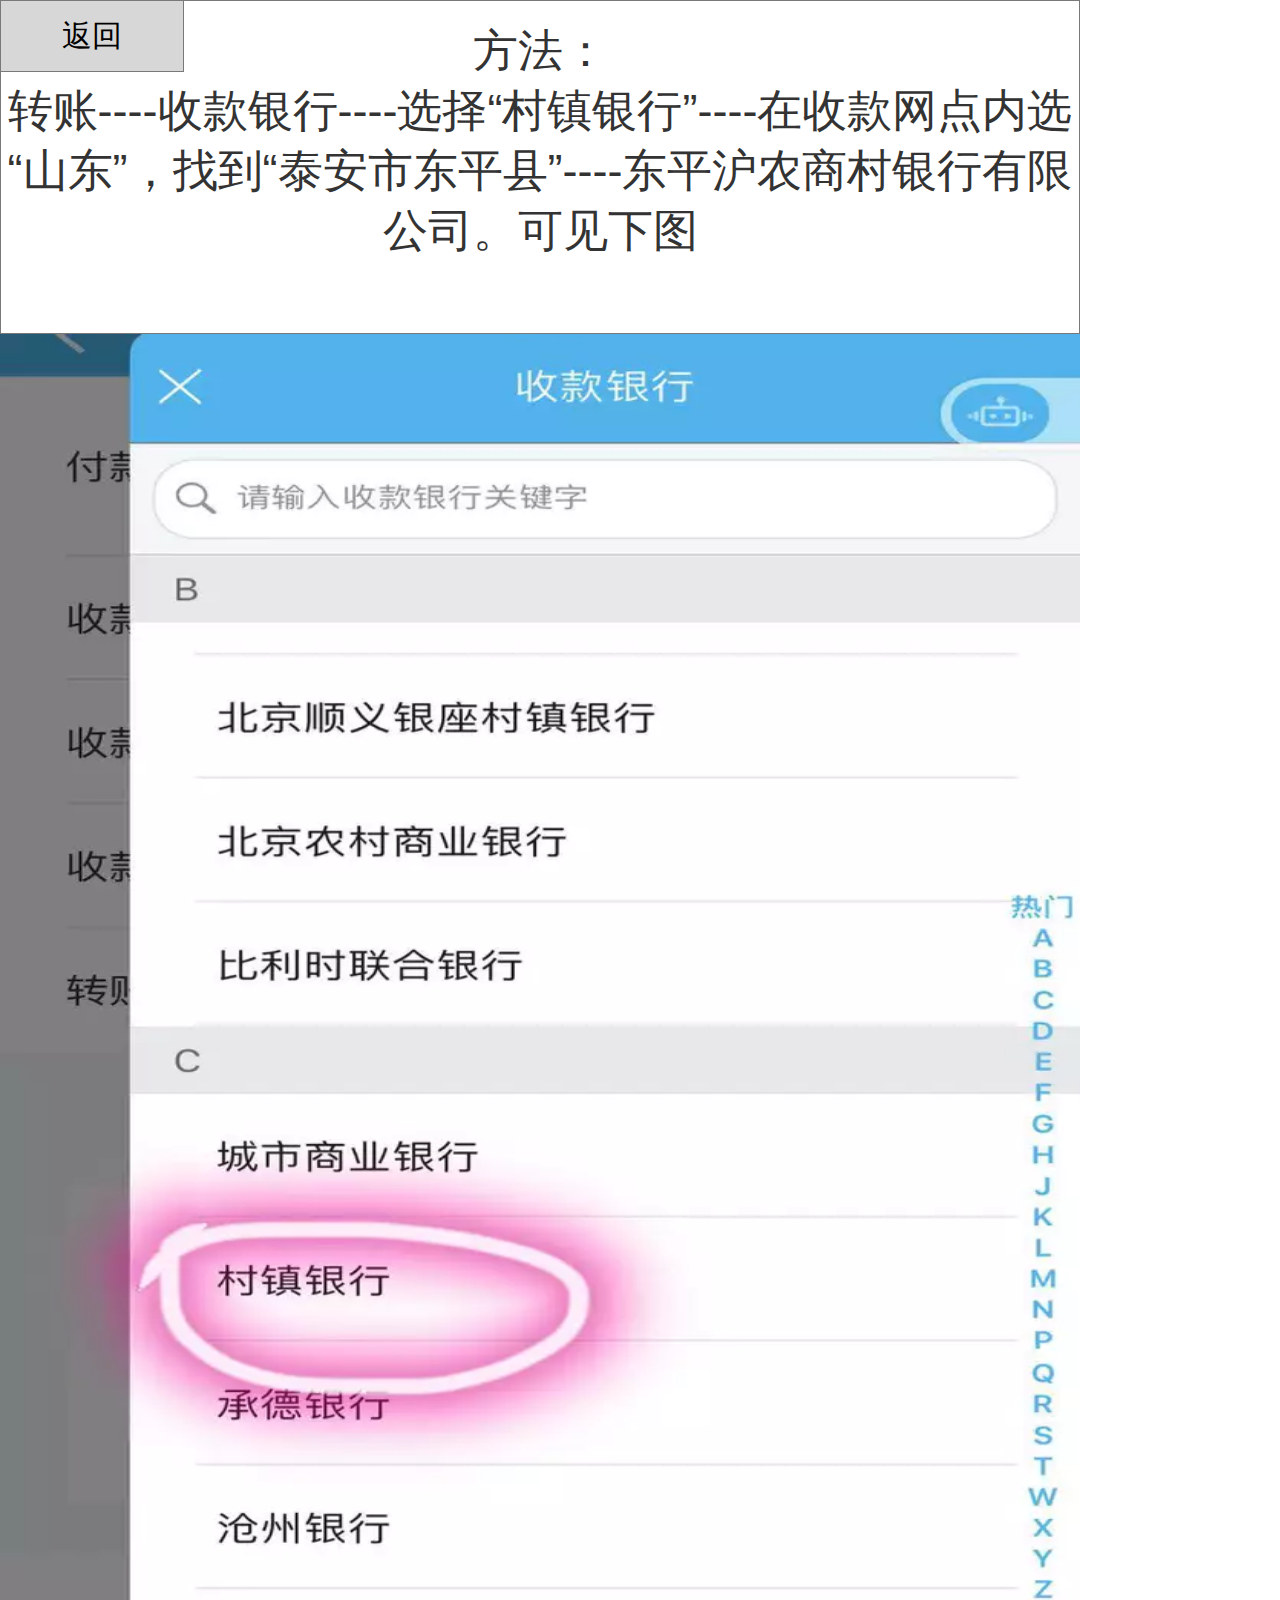
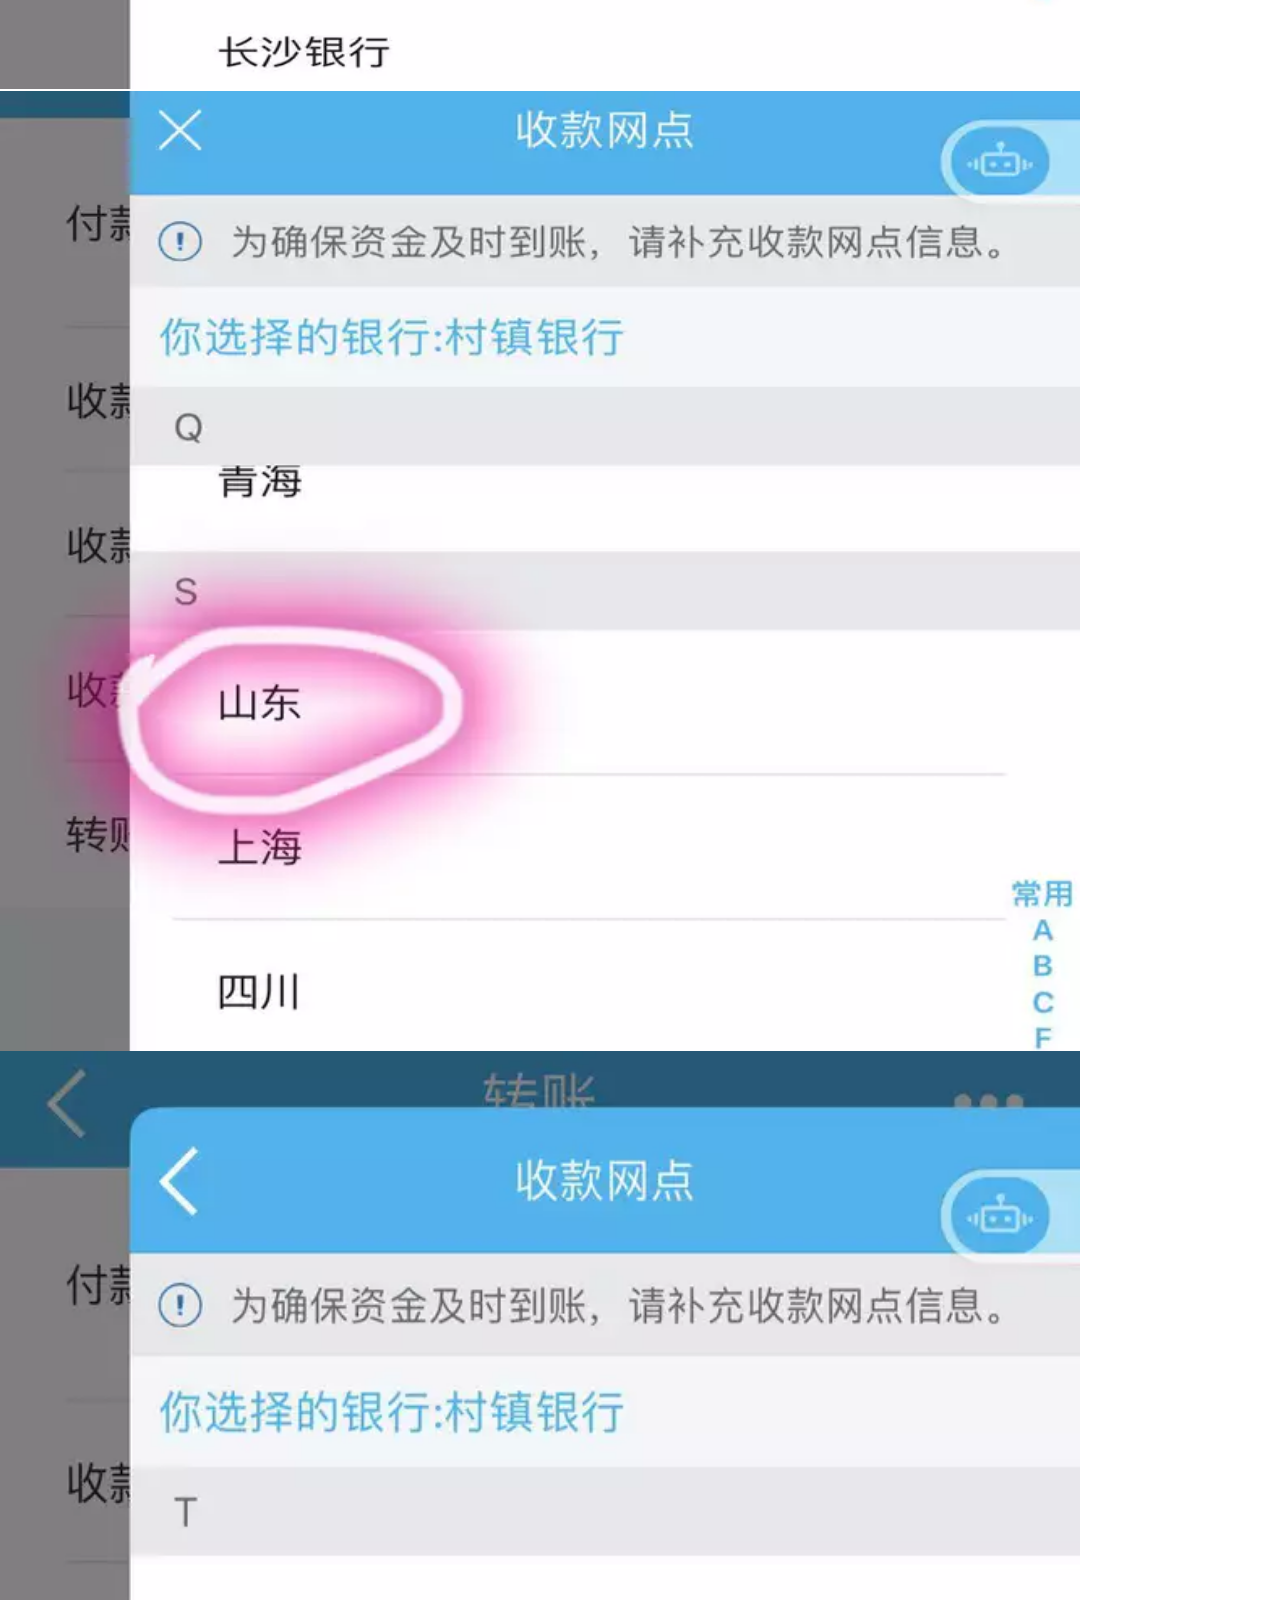
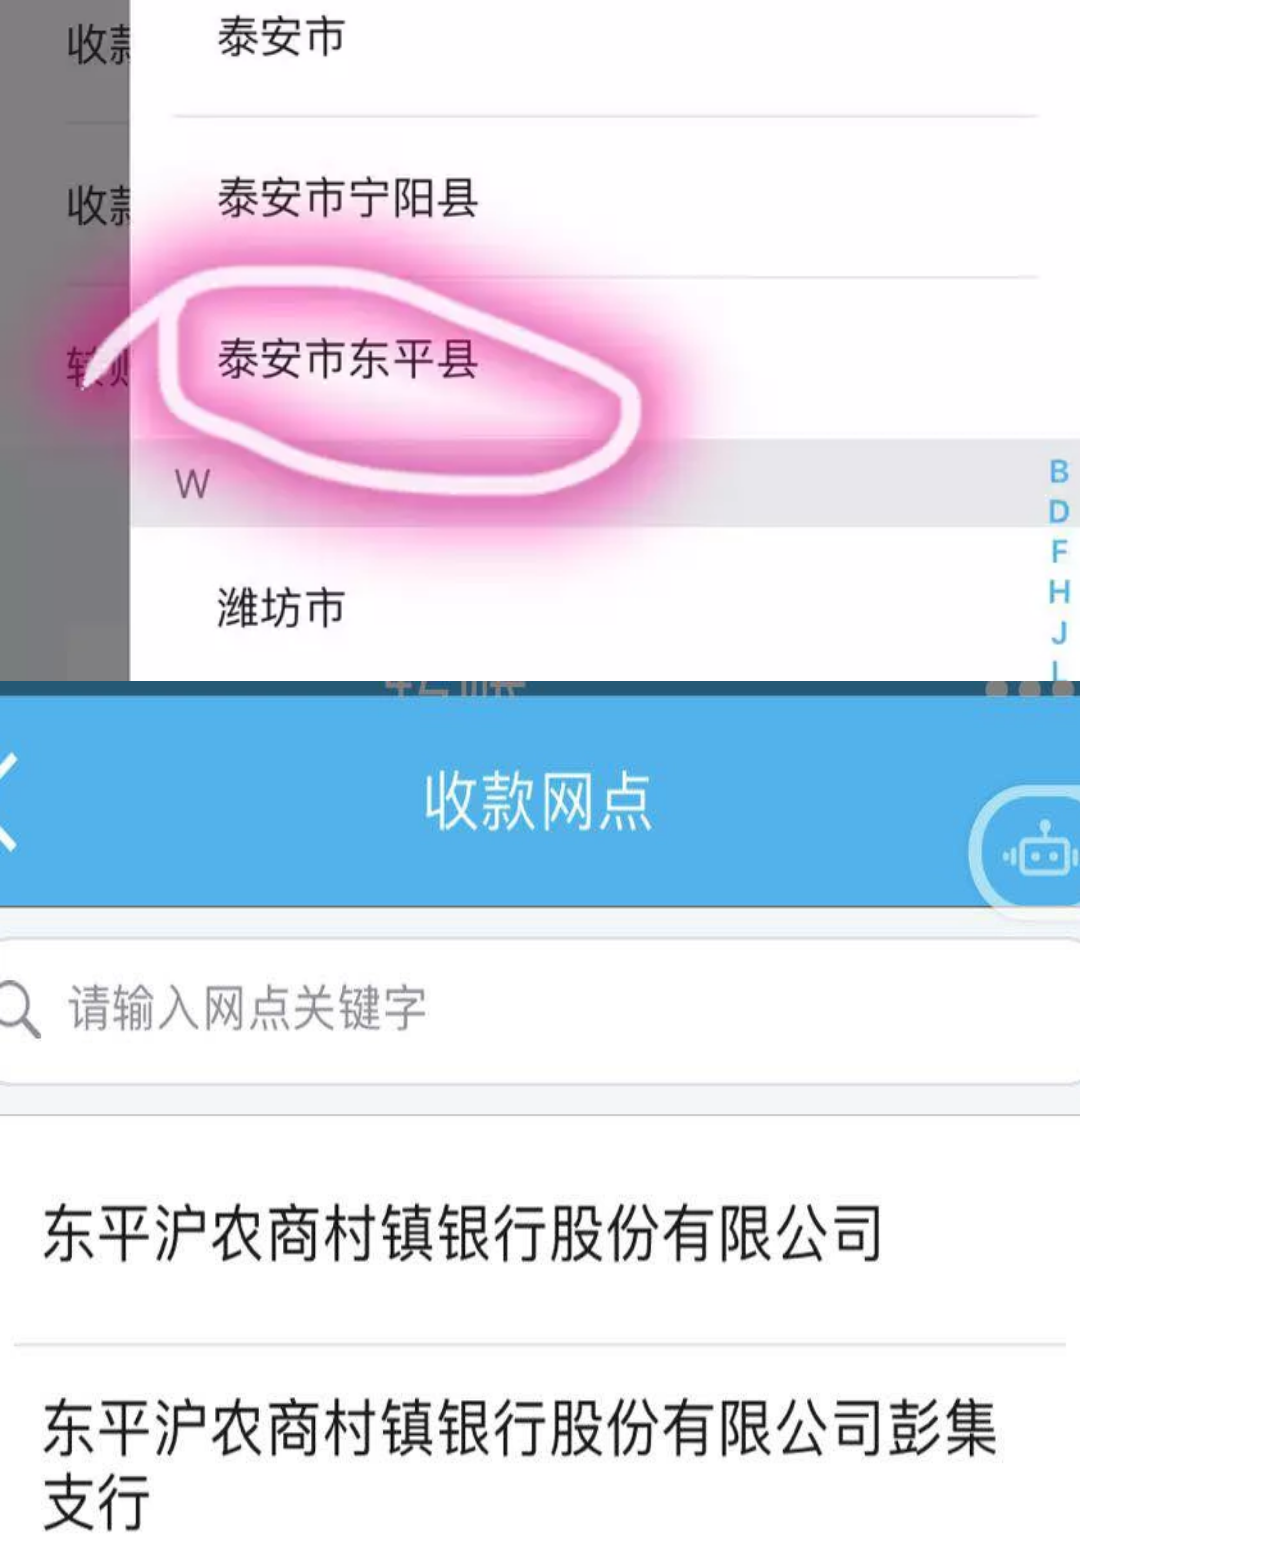
<file: 中国建设银行手机银行.html>
﻿<!DOCTYPE html>
<html>
  <head>
    <title>中国建设银行手机银行</title>
    <meta http-equiv="X-UA-Compatible" content="IE=edge"/>
    <meta http-equiv="content-type" content="text/html; charset=utf-8"/>
    <link href="resources/css/axure_rp_page.css" type="text/css" rel="stylesheet"/>
    <link href="data/styles.css" type="text/css" rel="stylesheet"/>
    <link href="files/中国建设银行手机银行/styles.css" type="text/css" rel="stylesheet"/>
    <script src="resources/scripts/jquery-3.2.1.min.js"></script>
    <script src="resources/scripts/axure/axQuery.js"></script>
    <script src="resources/scripts/axure/globals.js"></script>
    <script src="resources/scripts/axutils.js"></script>
    <script src="resources/scripts/axure/annotation.js"></script>
    <script src="resources/scripts/axure/axQuery.std.js"></script>
    <script src="resources/scripts/axure/doc.js"></script>
    <script src="resources/scripts/messagecenter.js"></script>
    <script src="resources/scripts/axure/events.js"></script>
    <script src="resources/scripts/axure/recording.js"></script>
    <script src="resources/scripts/axure/action.js"></script>
    <script src="resources/scripts/axure/expr.js"></script>
    <script src="resources/scripts/axure/geometry.js"></script>
    <script src="resources/scripts/axure/flyout.js"></script>
    <script src="resources/scripts/axure/model.js"></script>
    <script src="resources/scripts/axure/repeater.js"></script>
    <script src="resources/scripts/axure/sto.js"></script>
    <script src="resources/scripts/axure/utils.temp.js"></script>
    <script src="resources/scripts/axure/variables.js"></script>
    <script src="resources/scripts/axure/drag.js"></script>
    <script src="resources/scripts/axure/move.js"></script>
    <script src="resources/scripts/axure/visibility.js"></script>
    <script src="resources/scripts/axure/style.js"></script>
    <script src="resources/scripts/axure/adaptive.js"></script>
    <script src="resources/scripts/axure/tree.js"></script>
    <script src="resources/scripts/axure/init.temp.js"></script>
    <script src="resources/scripts/axure/legacy.js"></script>
    <script src="resources/scripts/axure/viewer.js"></script>
    <script src="resources/scripts/axure/math.js"></script>
    <script src="resources/scripts/axure/jquery.nicescroll.min.js"></script>
    <script src="data/document.js"></script>
    <script src="files/中国建设银行手机银行/data.js"></script>
    <script type="text/javascript">
      $axure.utils.getTransparentGifPath = function() { return 'resources/images/transparent.gif'; };
      $axure.utils.getOtherPath = function() { return 'resources/Other.html'; };
      $axure.utils.getReloadPath = function() { return 'resources/reload.html'; };
    </script>
  </head>
  <body>
    <div id="base" class="">

      <!-- Unnamed (矩形) -->
      <div id="u34" class="ax_default box_1">
        <div id="u34_div" class=""></div>
        <div id="u34_text" class="text ">
          <p><span style="text-decoration:none;">方法：</span></p><p><span style="text-decoration:none;">转账----收款银行----选择“村镇银行”----在收款网点内选“山东”，找到“泰安市东平县”----东平沪农商村银行有限公司。可见下图</span></p><p><span style="text-decoration:none;"><br></span></p>
        </div>
      </div>

      <!-- Unnamed (图片) -->
      <div id="u35" class="ax_default _图片">
        <img id="u35_img" class="img " src="images/中国建设银行手机银行/u35.png"/>
        <div id="u35_text" class="text " style="display:none; visibility: hidden">
          <p></p>
        </div>
      </div>

      <!-- Unnamed (图片) -->
      <div id="u36" class="ax_default _图片">
        <img id="u36_img" class="img " src="images/中国建设银行手机银行/u36.png"/>
        <div id="u36_text" class="text " style="display:none; visibility: hidden">
          <p></p>
        </div>
      </div>

      <!-- Unnamed (图片) -->
      <div id="u37" class="ax_default _图片">
        <img id="u37_img" class="img " src="images/中国建设银行手机银行/u37.png"/>
        <div id="u37_text" class="text " style="display:none; visibility: hidden">
          <p></p>
        </div>
      </div>

      <!-- Unnamed (图片) -->
      <div id="u38" class="ax_default _图片">
        <img id="u38_img" class="img " src="images/中国建设银行手机银行/u38.png"/>
        <div id="u38_text" class="text " style="display:none; visibility: hidden">
          <p></p>
        </div>
      </div>

      <!-- Unnamed (矩形) -->
      <div id="u39" class="ax_default box_1">
        <div id="u39_div" class=""></div>
        <div id="u39_text" class="text ">
          <p><span style="text-decoration:none;">返回</span></p>
        </div>
      </div>
    </div>
    <script src="resources/scripts/axure/ios.js"></script>
  </body>
</html>
</file>
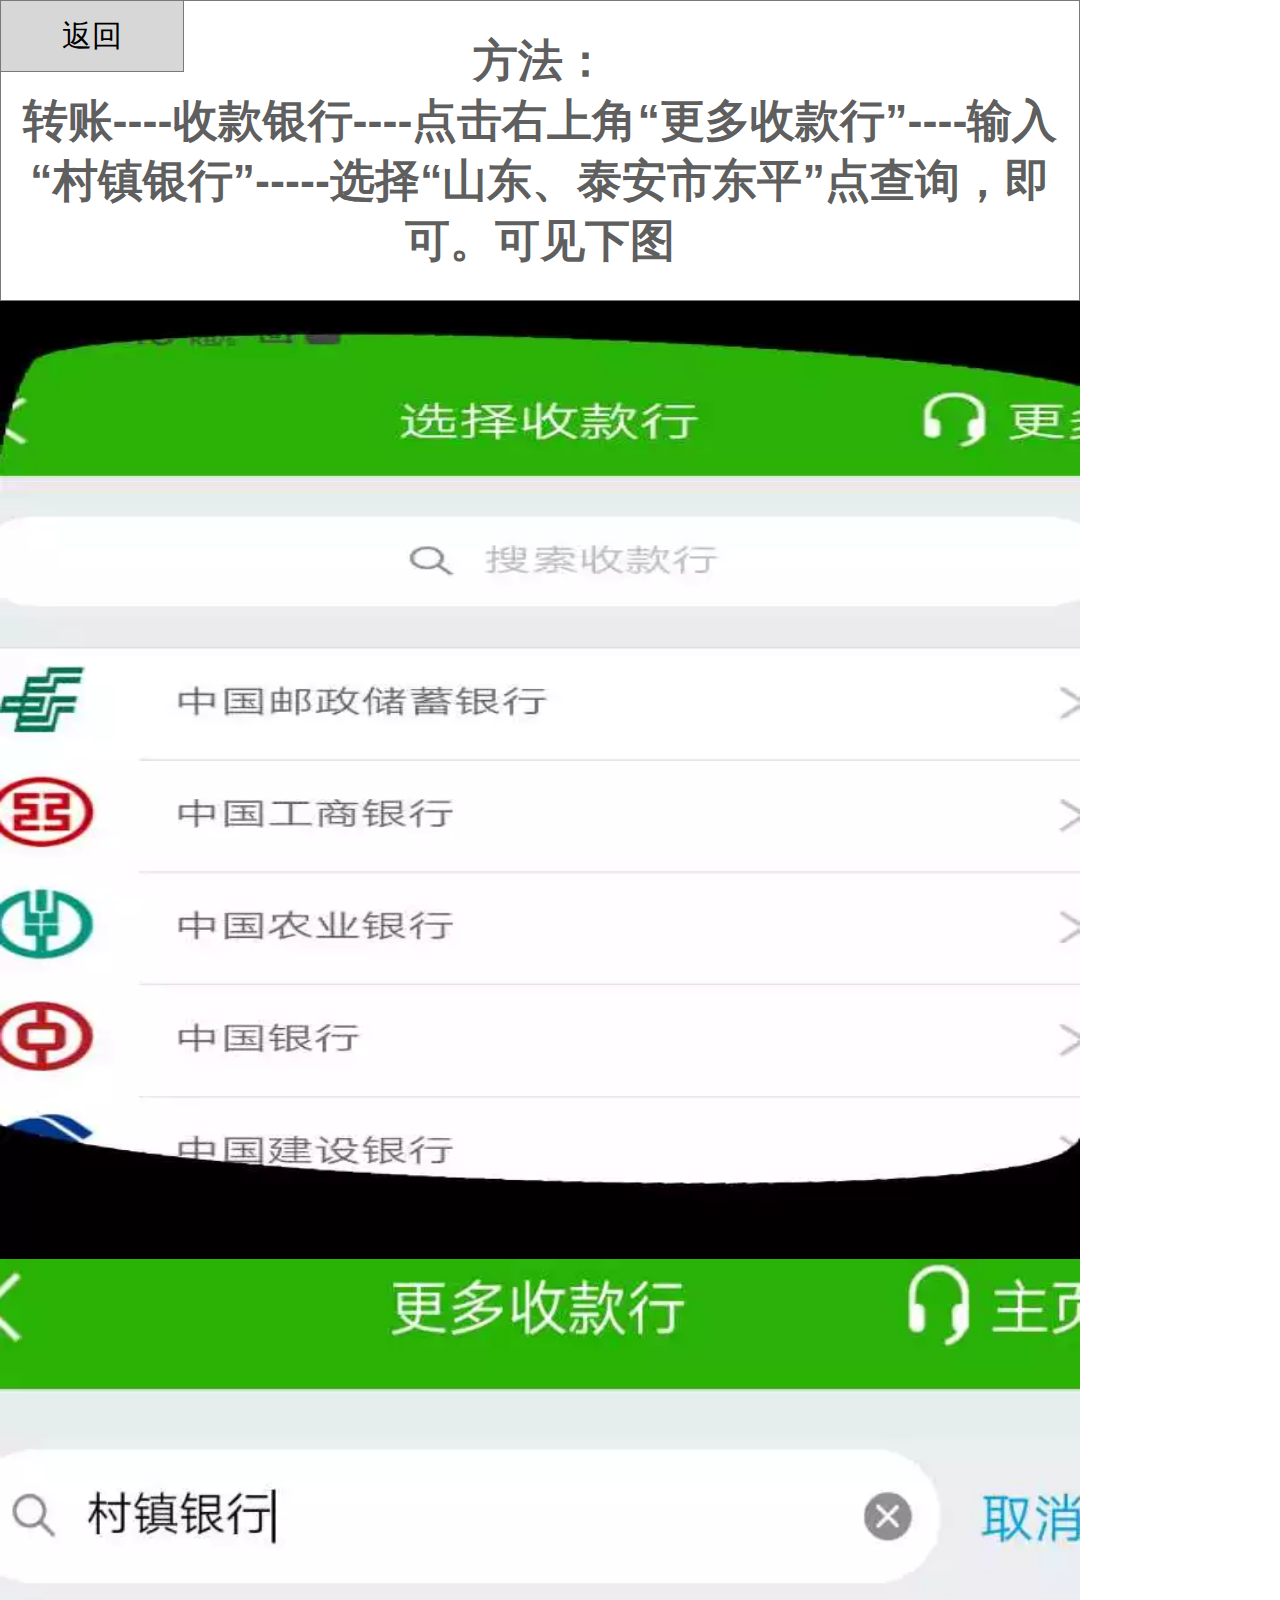
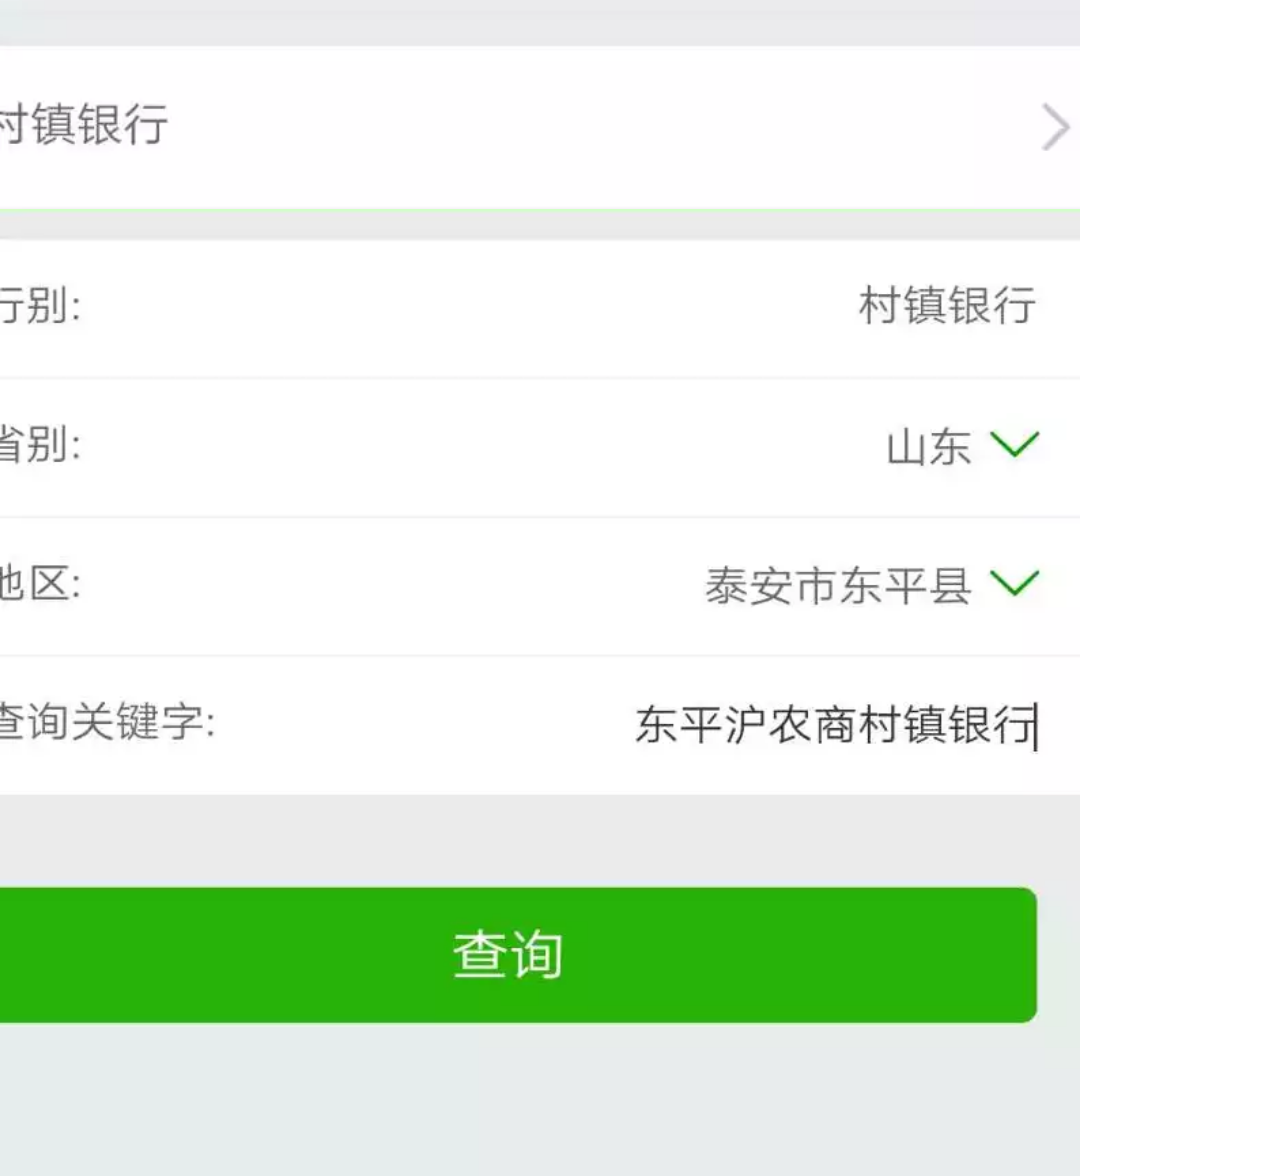
<file: 中国邮政储蓄银行手机银行.html>
﻿<!DOCTYPE html>
<html>
  <head>
    <title>中国邮政储蓄银行手机银行</title>
    <meta http-equiv="X-UA-Compatible" content="IE=edge"/>
    <meta http-equiv="content-type" content="text/html; charset=utf-8"/>
    <link href="resources/css/axure_rp_page.css" type="text/css" rel="stylesheet"/>
    <link href="data/styles.css" type="text/css" rel="stylesheet"/>
    <link href="files/中国邮政储蓄银行手机银行/styles.css" type="text/css" rel="stylesheet"/>
    <script src="resources/scripts/jquery-3.2.1.min.js"></script>
    <script src="resources/scripts/axure/axQuery.js"></script>
    <script src="resources/scripts/axure/globals.js"></script>
    <script src="resources/scripts/axutils.js"></script>
    <script src="resources/scripts/axure/annotation.js"></script>
    <script src="resources/scripts/axure/axQuery.std.js"></script>
    <script src="resources/scripts/axure/doc.js"></script>
    <script src="resources/scripts/messagecenter.js"></script>
    <script src="resources/scripts/axure/events.js"></script>
    <script src="resources/scripts/axure/recording.js"></script>
    <script src="resources/scripts/axure/action.js"></script>
    <script src="resources/scripts/axure/expr.js"></script>
    <script src="resources/scripts/axure/geometry.js"></script>
    <script src="resources/scripts/axure/flyout.js"></script>
    <script src="resources/scripts/axure/model.js"></script>
    <script src="resources/scripts/axure/repeater.js"></script>
    <script src="resources/scripts/axure/sto.js"></script>
    <script src="resources/scripts/axure/utils.temp.js"></script>
    <script src="resources/scripts/axure/variables.js"></script>
    <script src="resources/scripts/axure/drag.js"></script>
    <script src="resources/scripts/axure/move.js"></script>
    <script src="resources/scripts/axure/visibility.js"></script>
    <script src="resources/scripts/axure/style.js"></script>
    <script src="resources/scripts/axure/adaptive.js"></script>
    <script src="resources/scripts/axure/tree.js"></script>
    <script src="resources/scripts/axure/init.temp.js"></script>
    <script src="resources/scripts/axure/legacy.js"></script>
    <script src="resources/scripts/axure/viewer.js"></script>
    <script src="resources/scripts/axure/math.js"></script>
    <script src="resources/scripts/axure/jquery.nicescroll.min.js"></script>
    <script src="data/document.js"></script>
    <script src="files/中国邮政储蓄银行手机银行/data.js"></script>
    <script type="text/javascript">
      $axure.utils.getTransparentGifPath = function() { return 'resources/images/transparent.gif'; };
      $axure.utils.getOtherPath = function() { return 'resources/Other.html'; };
      $axure.utils.getReloadPath = function() { return 'resources/reload.html'; };
    </script>
  </head>
  <body>
    <div id="base" class="">

      <!-- Unnamed (矩形) -->
      <div id="u18" class="ax_default box_1">
        <div id="u18_div" class=""></div>
        <div id="u18_text" class="text ">
          <p><span style="text-decoration:none;">方法：</span></p><p><span style="text-decoration:none;">转账----收款银行----点击右上角“更多收款行”----输入“村镇银行”-----选择“山东、泰安市东平”点查询，即可。可见下图</span></p>
        </div>
      </div>

      <!-- Unnamed (图片) -->
      <div id="u19" class="ax_default _图片">
        <img id="u19_img" class="img " src="images/中国邮政储蓄银行手机银行/u19.png"/>
        <div id="u19_text" class="text " style="display:none; visibility: hidden">
          <p></p>
        </div>
      </div>

      <!-- Unnamed (图片) -->
      <div id="u20" class="ax_default _图片">
        <img id="u20_img" class="img " src="images/中国邮政储蓄银行手机银行/u20.png"/>
        <div id="u20_text" class="text " style="display:none; visibility: hidden">
          <p></p>
        </div>
      </div>

      <!-- Unnamed (图片) -->
      <div id="u21" class="ax_default _图片">
        <img id="u21_img" class="img " src="images/中国邮政储蓄银行手机银行/u21.png"/>
        <div id="u21_text" class="text " style="display:none; visibility: hidden">
          <p></p>
        </div>
      </div>

      <!-- Unnamed (矩形) -->
      <div id="u22" class="ax_default box_1">
        <div id="u22_div" class=""></div>
        <div id="u22_text" class="text ">
          <p><span style="text-decoration:none;">返回</span></p>
        </div>
      </div>
    </div>
    <script src="resources/scripts/axure/ios.js"></script>
  </body>
</html>
</file>
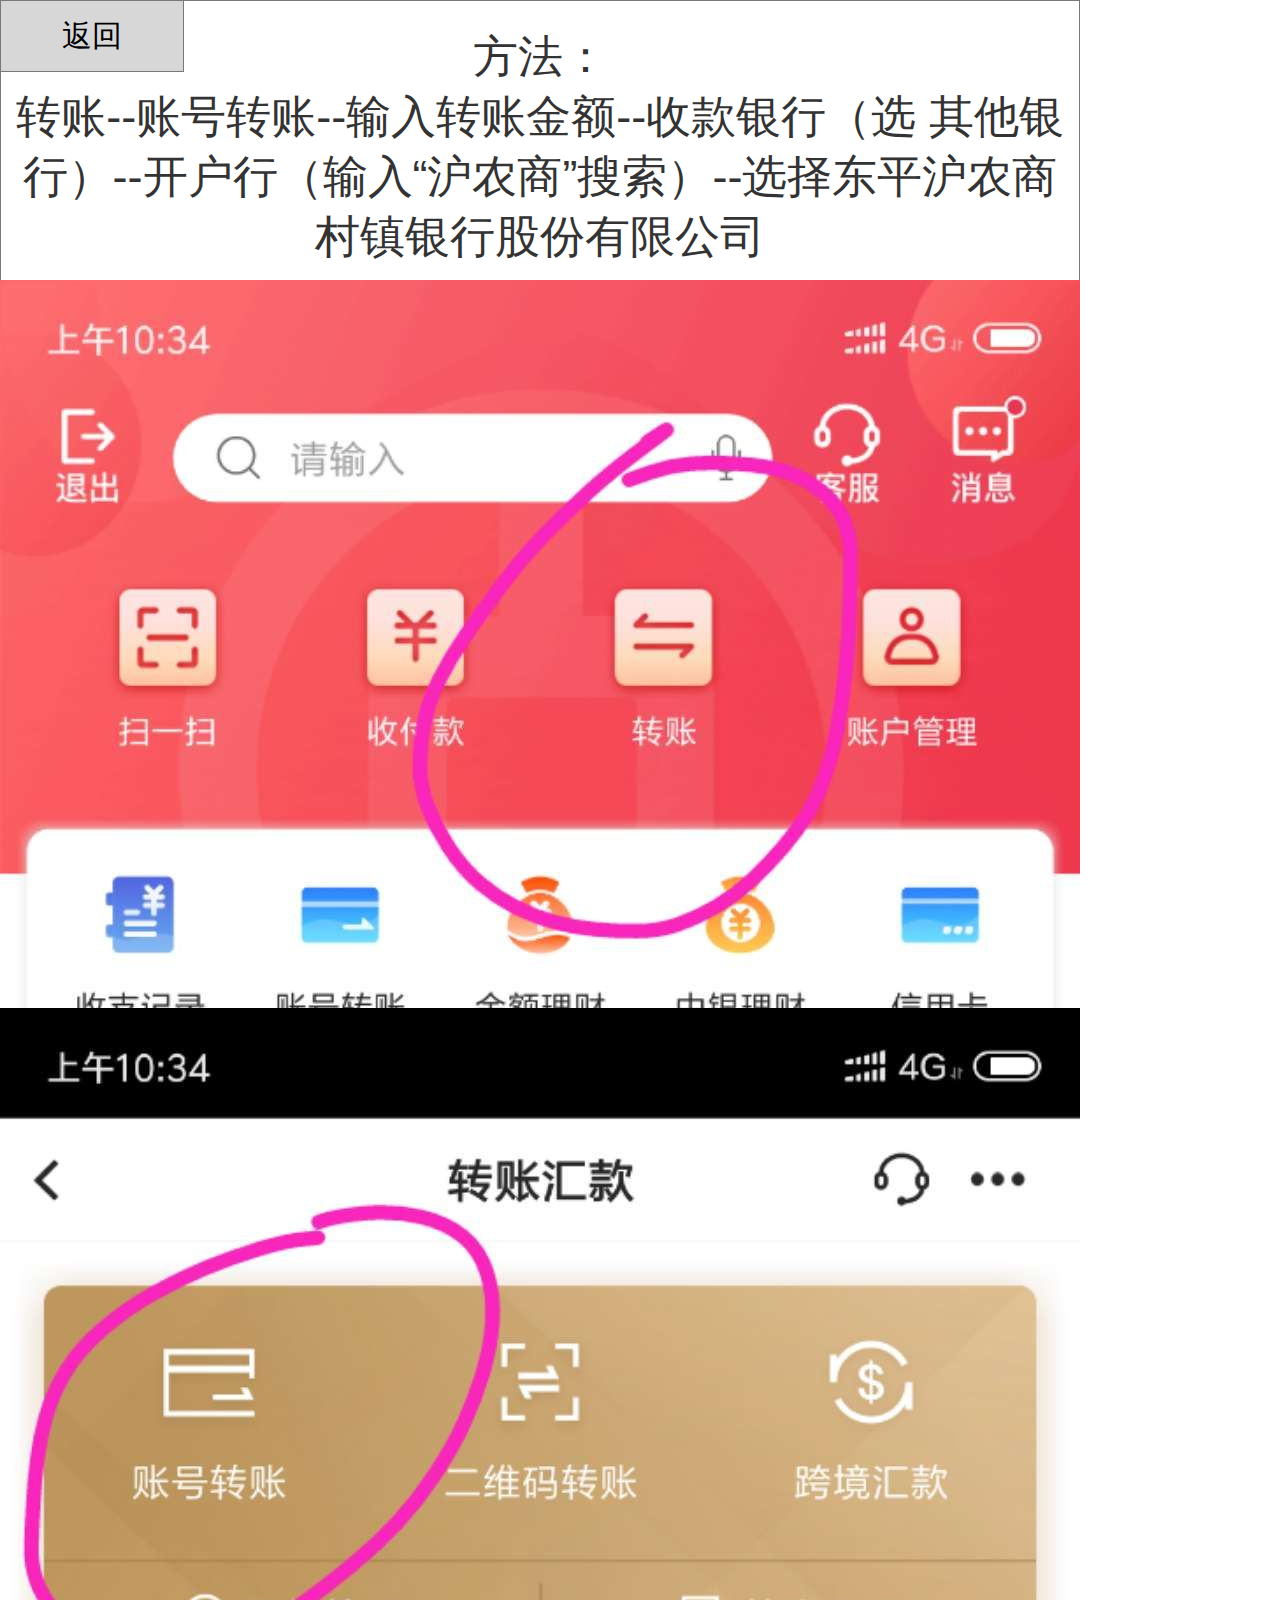
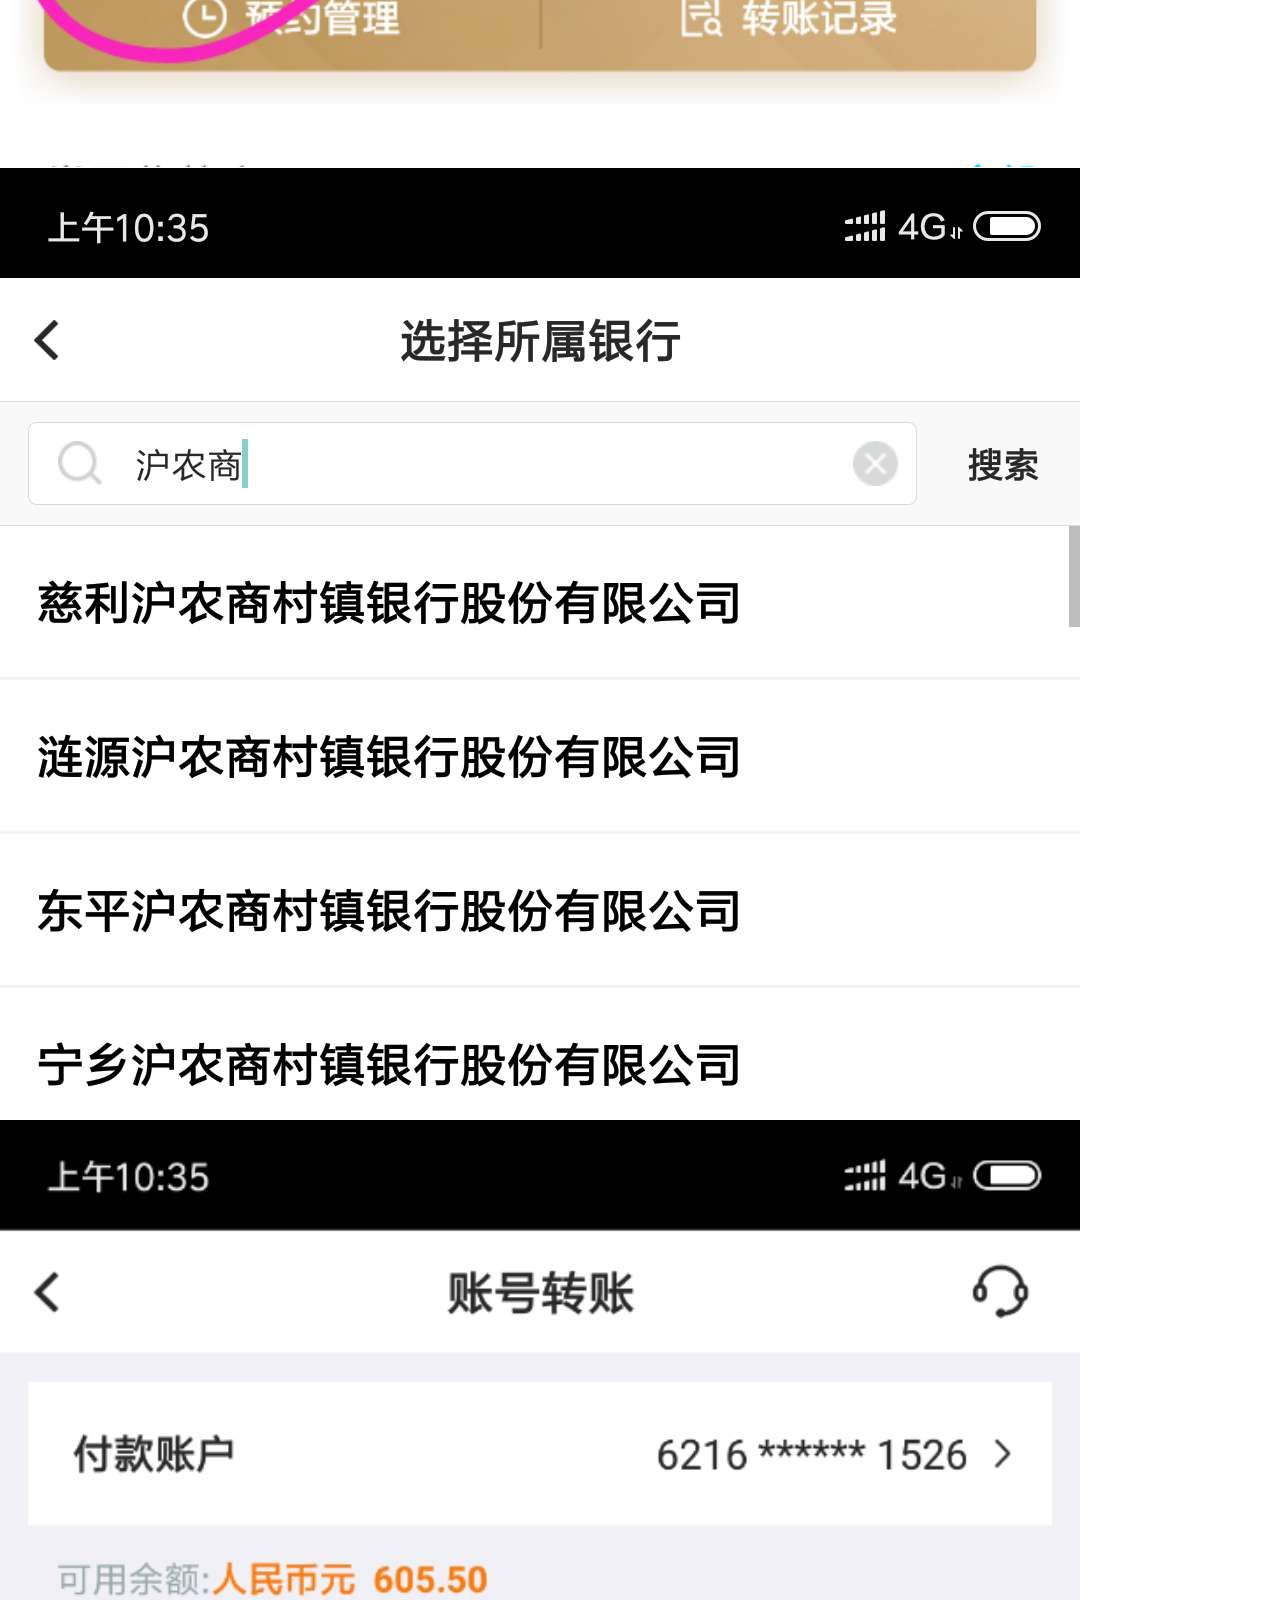
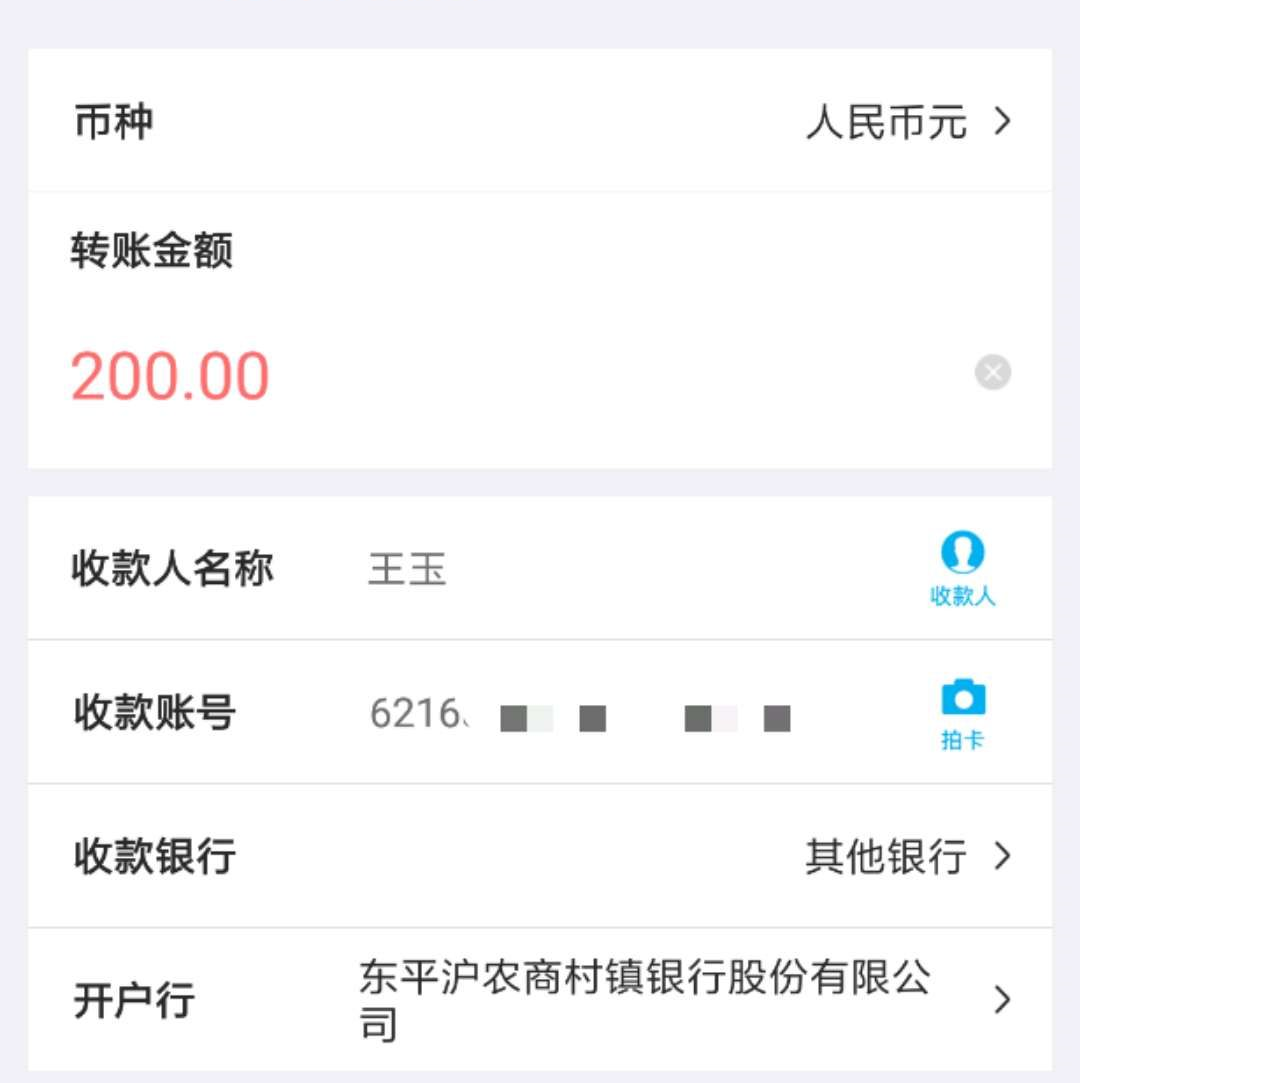
<file: 中国银行手机银行.html>
﻿<!DOCTYPE html>
<html>
  <head>
    <title>中国银行手机银行</title>
    <meta http-equiv="X-UA-Compatible" content="IE=edge"/>
    <meta http-equiv="content-type" content="text/html; charset=utf-8"/>
    <link href="resources/css/axure_rp_page.css" type="text/css" rel="stylesheet"/>
    <link href="data/styles.css" type="text/css" rel="stylesheet"/>
    <link href="files/中国银行手机银行/styles.css" type="text/css" rel="stylesheet"/>
    <script src="resources/scripts/jquery-3.2.1.min.js"></script>
    <script src="resources/scripts/axure/axQuery.js"></script>
    <script src="resources/scripts/axure/globals.js"></script>
    <script src="resources/scripts/axutils.js"></script>
    <script src="resources/scripts/axure/annotation.js"></script>
    <script src="resources/scripts/axure/axQuery.std.js"></script>
    <script src="resources/scripts/axure/doc.js"></script>
    <script src="resources/scripts/messagecenter.js"></script>
    <script src="resources/scripts/axure/events.js"></script>
    <script src="resources/scripts/axure/recording.js"></script>
    <script src="resources/scripts/axure/action.js"></script>
    <script src="resources/scripts/axure/expr.js"></script>
    <script src="resources/scripts/axure/geometry.js"></script>
    <script src="resources/scripts/axure/flyout.js"></script>
    <script src="resources/scripts/axure/model.js"></script>
    <script src="resources/scripts/axure/repeater.js"></script>
    <script src="resources/scripts/axure/sto.js"></script>
    <script src="resources/scripts/axure/utils.temp.js"></script>
    <script src="resources/scripts/axure/variables.js"></script>
    <script src="resources/scripts/axure/drag.js"></script>
    <script src="resources/scripts/axure/move.js"></script>
    <script src="resources/scripts/axure/visibility.js"></script>
    <script src="resources/scripts/axure/style.js"></script>
    <script src="resources/scripts/axure/adaptive.js"></script>
    <script src="resources/scripts/axure/tree.js"></script>
    <script src="resources/scripts/axure/init.temp.js"></script>
    <script src="resources/scripts/axure/legacy.js"></script>
    <script src="resources/scripts/axure/viewer.js"></script>
    <script src="resources/scripts/axure/math.js"></script>
    <script src="resources/scripts/axure/jquery.nicescroll.min.js"></script>
    <script src="data/document.js"></script>
    <script src="files/中国银行手机银行/data.js"></script>
    <script type="text/javascript">
      $axure.utils.getTransparentGifPath = function() { return 'resources/images/transparent.gif'; };
      $axure.utils.getOtherPath = function() { return 'resources/Other.html'; };
      $axure.utils.getReloadPath = function() { return 'resources/reload.html'; };
    </script>
  </head>
  <body>
    <div id="base" class="">

      <!-- Unnamed (矩形) -->
      <div id="u43" class="ax_default box_1">
        <div id="u43_div" class=""></div>
        <div id="u43_text" class="text ">
          <p><span style="text-decoration:none;">方法：</span></p><p><span style="text-decoration:none;">转账--账号转账--输入转账金额--收款银行（选 其他银行）--开户行（输入“沪农商”搜索）--选择东平沪农商村镇银行股份有限公司</span></p><p><span style="text-decoration:none;"><br></span></p>
        </div>
      </div>

      <!-- Unnamed (图片) -->
      <div id="u44" class="ax_default _图片">
        <img id="u44_img" class="img " src="images/中国银行手机银行/u44.png"/>
        <div id="u44_text" class="text " style="display:none; visibility: hidden">
          <p></p>
        </div>
      </div>

      <!-- Unnamed (图片) -->
      <div id="u45" class="ax_default _图片">
        <img id="u45_img" class="img " src="images/中国银行手机银行/u45.png"/>
        <div id="u45_text" class="text " style="display:none; visibility: hidden">
          <p></p>
        </div>
      </div>

      <!-- Unnamed (图片) -->
      <div id="u46" class="ax_default _图片">
        <img id="u46_img" class="img " src="images/中国银行手机银行/u46.png"/>
        <div id="u46_text" class="text " style="display:none; visibility: hidden">
          <p></p>
        </div>
      </div>

      <!-- Unnamed (图片) -->
      <div id="u47" class="ax_default _图片">
        <img id="u47_img" class="img " src="images/中国银行手机银行/u47.png"/>
        <div id="u47_text" class="text " style="display:none; visibility: hidden">
          <p></p>
        </div>
      </div>

      <!-- Unnamed (矩形) -->
      <div id="u48" class="ax_default box_1">
        <div id="u48_div" class=""></div>
        <div id="u48_text" class="text ">
          <p><span style="text-decoration:none;">返回</span></p>
        </div>
      </div>
    </div>
    <script src="resources/scripts/axure/ios.js"></script>
  </body>
</html>
</file>
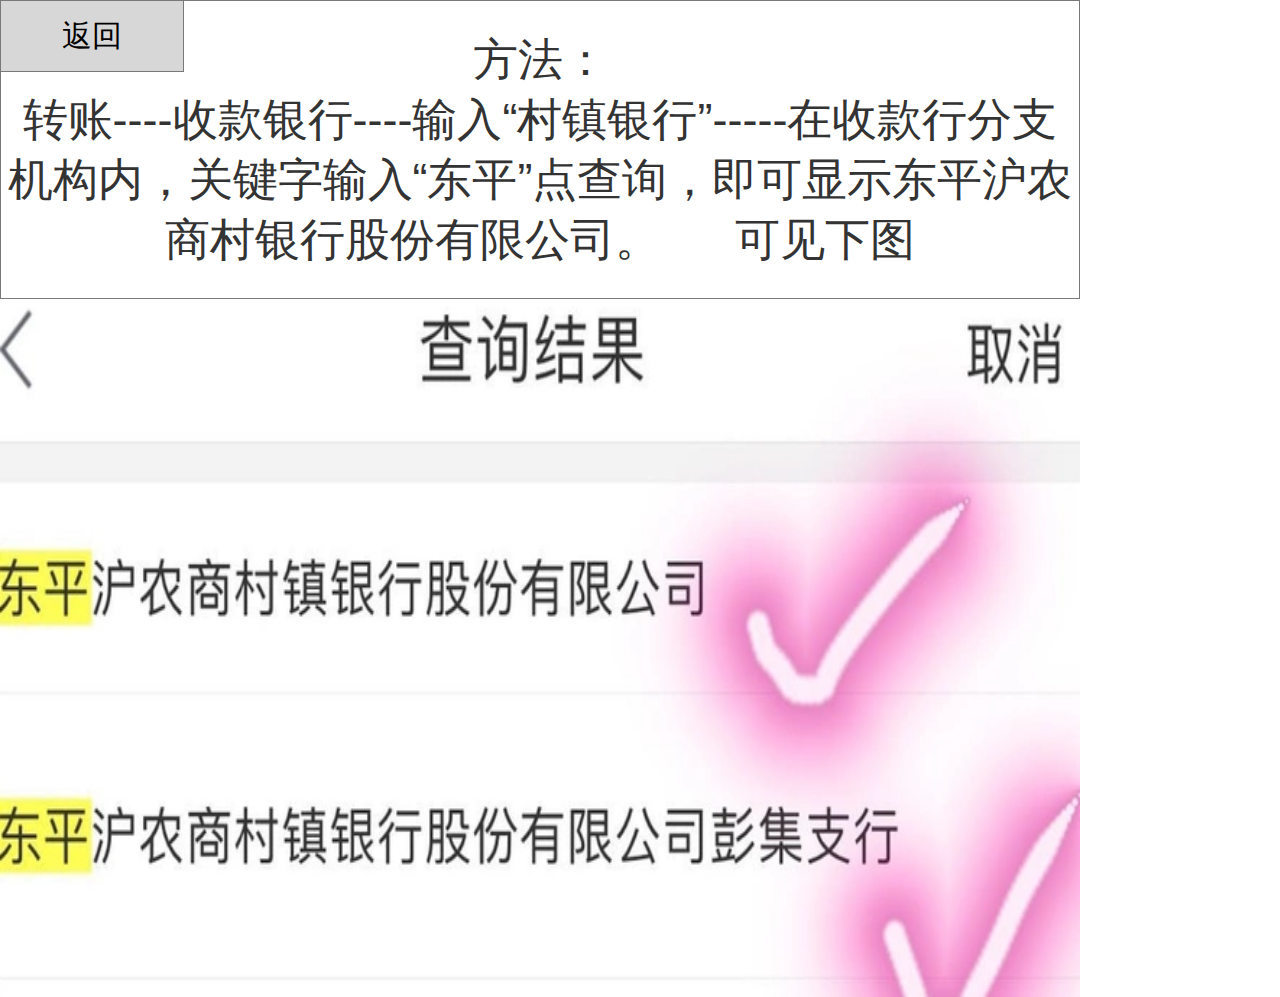
<file: 泰安银行手机银行.html>
﻿<!DOCTYPE html>
<html>
  <head>
    <title>泰安银行手机银行</title>
    <meta http-equiv="X-UA-Compatible" content="IE=edge"/>
    <meta http-equiv="content-type" content="text/html; charset=utf-8"/>
    <link href="resources/css/axure_rp_page.css" type="text/css" rel="stylesheet"/>
    <link href="data/styles.css" type="text/css" rel="stylesheet"/>
    <link href="files/泰安银行手机银行/styles.css" type="text/css" rel="stylesheet"/>
    <script src="resources/scripts/jquery-3.2.1.min.js"></script>
    <script src="resources/scripts/axure/axQuery.js"></script>
    <script src="resources/scripts/axure/globals.js"></script>
    <script src="resources/scripts/axutils.js"></script>
    <script src="resources/scripts/axure/annotation.js"></script>
    <script src="resources/scripts/axure/axQuery.std.js"></script>
    <script src="resources/scripts/axure/doc.js"></script>
    <script src="resources/scripts/messagecenter.js"></script>
    <script src="resources/scripts/axure/events.js"></script>
    <script src="resources/scripts/axure/recording.js"></script>
    <script src="resources/scripts/axure/action.js"></script>
    <script src="resources/scripts/axure/expr.js"></script>
    <script src="resources/scripts/axure/geometry.js"></script>
    <script src="resources/scripts/axure/flyout.js"></script>
    <script src="resources/scripts/axure/model.js"></script>
    <script src="resources/scripts/axure/repeater.js"></script>
    <script src="resources/scripts/axure/sto.js"></script>
    <script src="resources/scripts/axure/utils.temp.js"></script>
    <script src="resources/scripts/axure/variables.js"></script>
    <script src="resources/scripts/axure/drag.js"></script>
    <script src="resources/scripts/axure/move.js"></script>
    <script src="resources/scripts/axure/visibility.js"></script>
    <script src="resources/scripts/axure/style.js"></script>
    <script src="resources/scripts/axure/adaptive.js"></script>
    <script src="resources/scripts/axure/tree.js"></script>
    <script src="resources/scripts/axure/init.temp.js"></script>
    <script src="resources/scripts/axure/legacy.js"></script>
    <script src="resources/scripts/axure/viewer.js"></script>
    <script src="resources/scripts/axure/math.js"></script>
    <script src="resources/scripts/axure/jquery.nicescroll.min.js"></script>
    <script src="data/document.js"></script>
    <script src="files/泰安银行手机银行/data.js"></script>
    <script type="text/javascript">
      $axure.utils.getTransparentGifPath = function() { return 'resources/images/transparent.gif'; };
      $axure.utils.getOtherPath = function() { return 'resources/Other.html'; };
      $axure.utils.getReloadPath = function() { return 'resources/reload.html'; };
    </script>
  </head>
  <body>
    <div id="base" class="">

      <!-- Unnamed (矩形) -->
      <div id="u40" class="ax_default box_1">
        <div id="u40_div" class=""></div>
        <div id="u40_text" class="text ">
          <p><span style="text-decoration:none;">方法：</span></p><p><span style="text-decoration:none;">转账----收款银行----输入“村镇银行”-----在收款行分支机构内，关键字输入“东平”点查询，即可显示东平沪农商村银行股份有限公司。&nbsp; &nbsp; &nbsp; 可见下图</span></p>
        </div>
      </div>

      <!-- Unnamed (图片) -->
      <div id="u41" class="ax_default _图片">
        <img id="u41_img" class="img " src="images/泰安银行手机银行/u41.png"/>
        <div id="u41_text" class="text " style="display:none; visibility: hidden">
          <p></p>
        </div>
      </div>

      <!-- Unnamed (矩形) -->
      <div id="u42" class="ax_default box_1">
        <div id="u42_div" class=""></div>
        <div id="u42_text" class="text ">
          <p><span style="text-decoration:none;">返回</span></p>
        </div>
      </div>
    </div>
    <script src="resources/scripts/axure/ios.js"></script>
  </body>
</html>
</file>
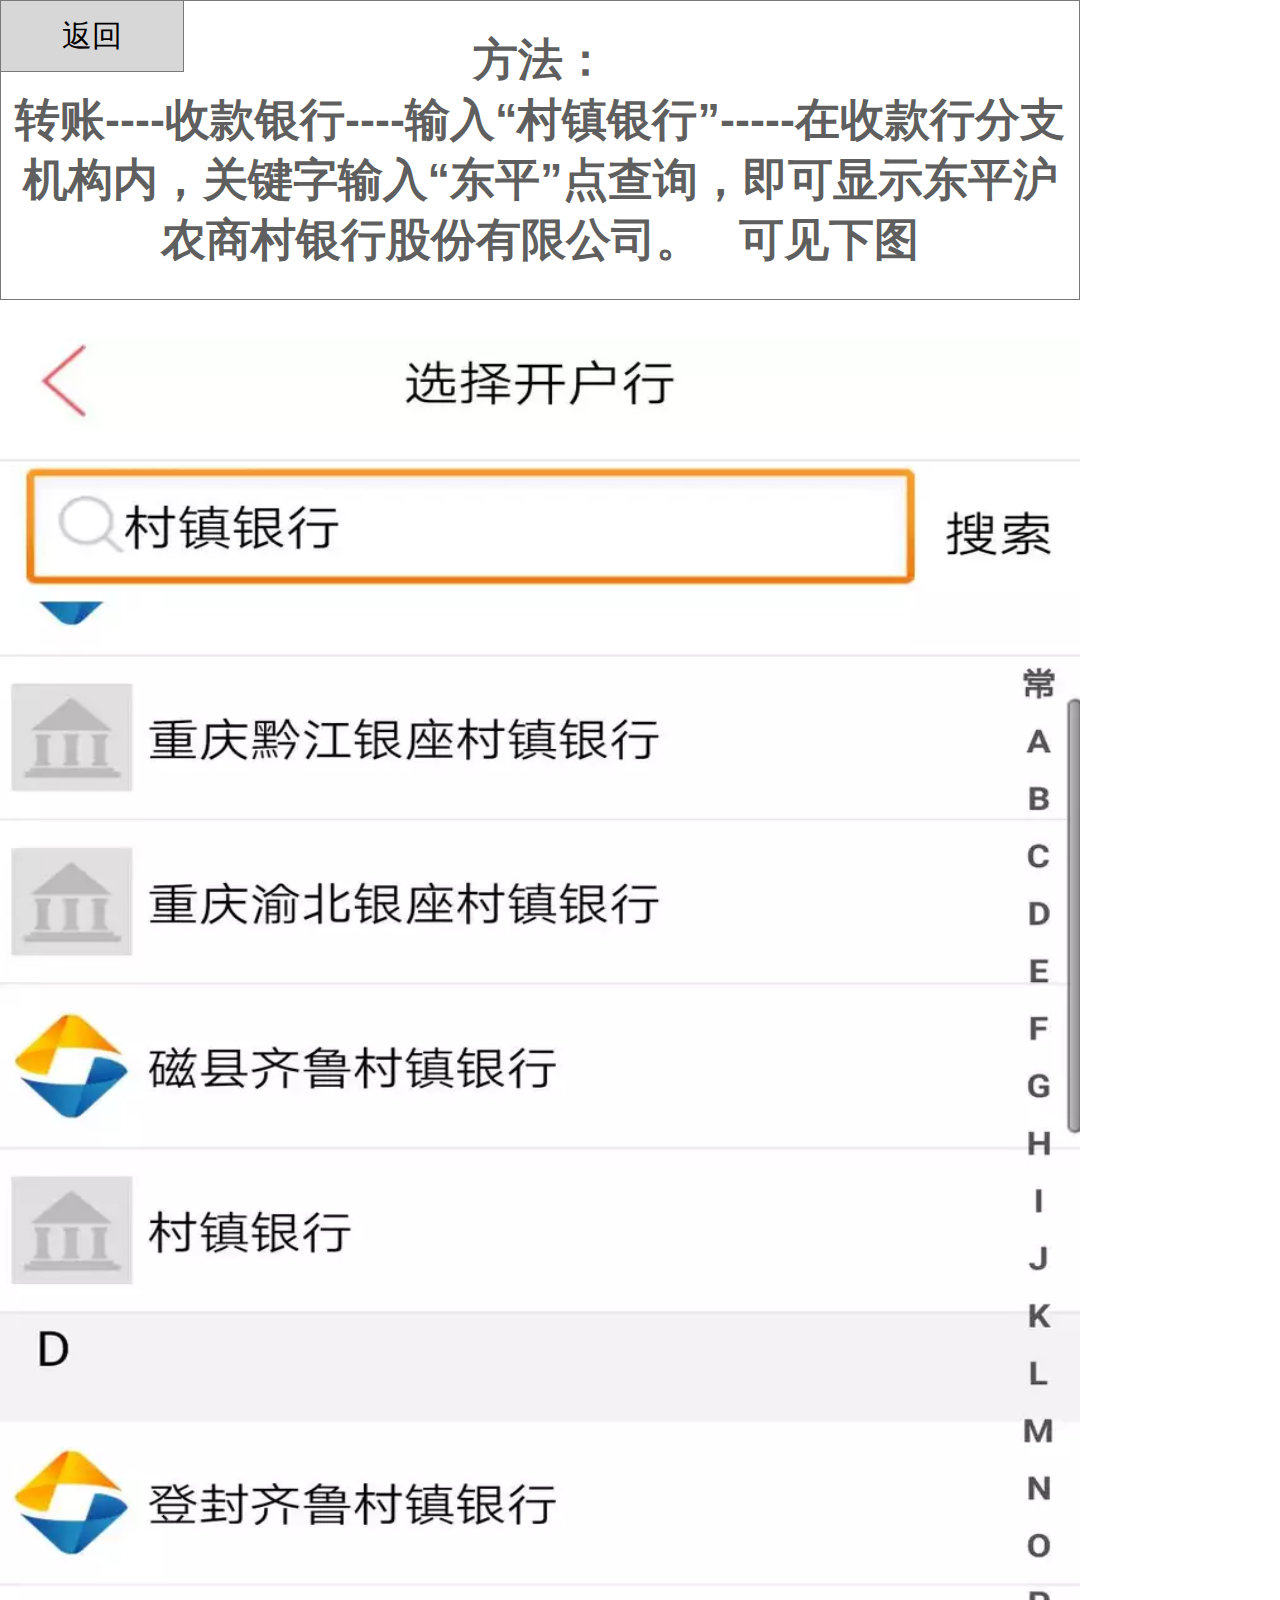
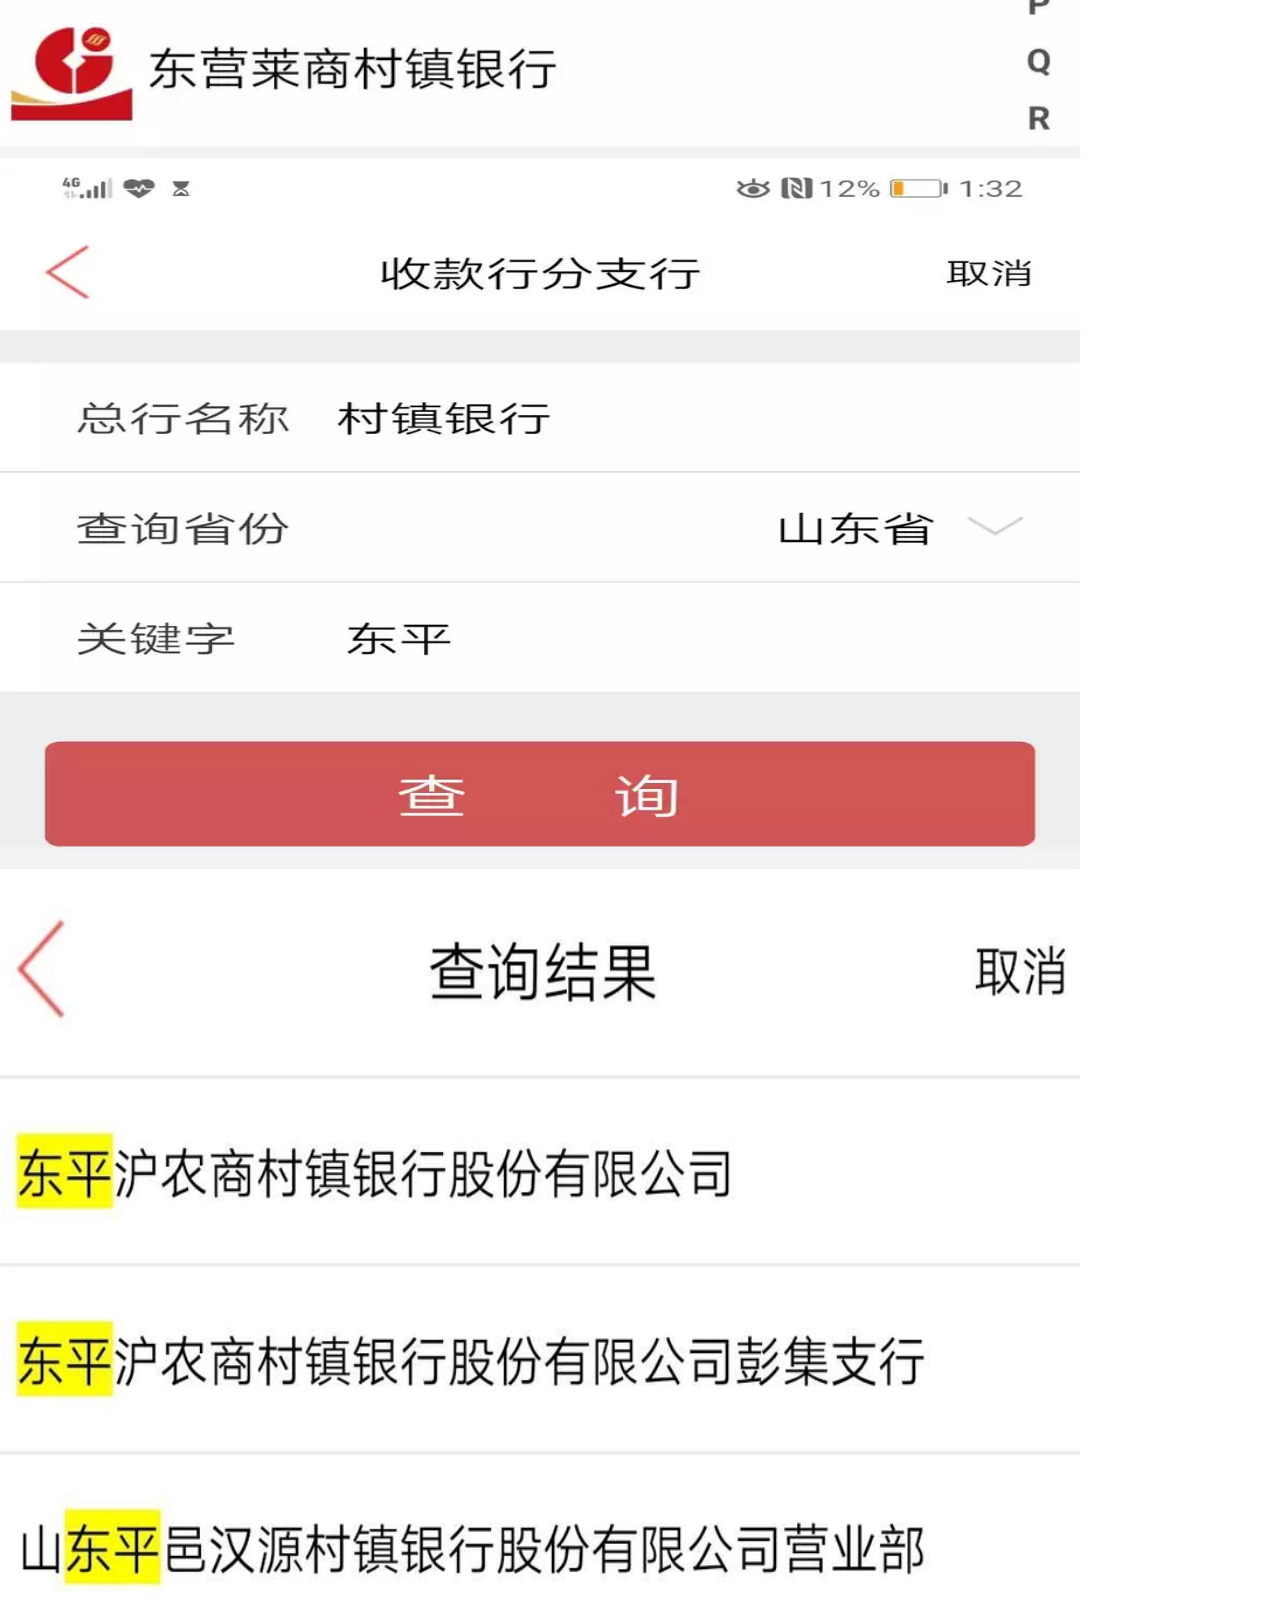
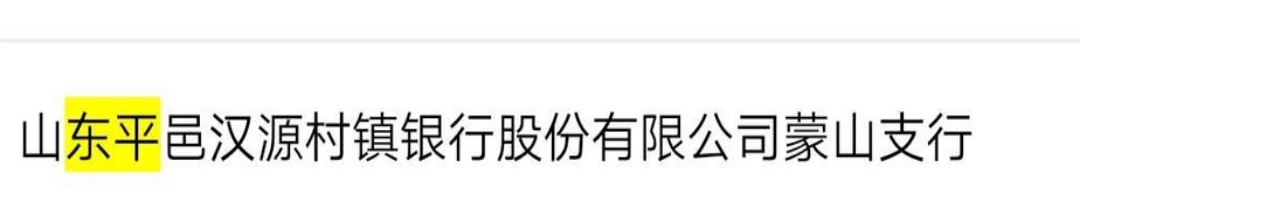
<file: 莱商银行手机银行.html>
﻿<!DOCTYPE html>
<html>
  <head>
    <title>莱商银行手机银行</title>
    <meta http-equiv="X-UA-Compatible" content="IE=edge"/>
    <meta http-equiv="content-type" content="text/html; charset=utf-8"/>
    <link href="resources/css/axure_rp_page.css" type="text/css" rel="stylesheet"/>
    <link href="data/styles.css" type="text/css" rel="stylesheet"/>
    <link href="files/莱商银行手机银行/styles.css" type="text/css" rel="stylesheet"/>
    <script src="resources/scripts/jquery-3.2.1.min.js"></script>
    <script src="resources/scripts/axure/axQuery.js"></script>
    <script src="resources/scripts/axure/globals.js"></script>
    <script src="resources/scripts/axutils.js"></script>
    <script src="resources/scripts/axure/annotation.js"></script>
    <script src="resources/scripts/axure/axQuery.std.js"></script>
    <script src="resources/scripts/axure/doc.js"></script>
    <script src="resources/scripts/messagecenter.js"></script>
    <script src="resources/scripts/axure/events.js"></script>
    <script src="resources/scripts/axure/recording.js"></script>
    <script src="resources/scripts/axure/action.js"></script>
    <script src="resources/scripts/axure/expr.js"></script>
    <script src="resources/scripts/axure/geometry.js"></script>
    <script src="resources/scripts/axure/flyout.js"></script>
    <script src="resources/scripts/axure/model.js"></script>
    <script src="resources/scripts/axure/repeater.js"></script>
    <script src="resources/scripts/axure/sto.js"></script>
    <script src="resources/scripts/axure/utils.temp.js"></script>
    <script src="resources/scripts/axure/variables.js"></script>
    <script src="resources/scripts/axure/drag.js"></script>
    <script src="resources/scripts/axure/move.js"></script>
    <script src="resources/scripts/axure/visibility.js"></script>
    <script src="resources/scripts/axure/style.js"></script>
    <script src="resources/scripts/axure/adaptive.js"></script>
    <script src="resources/scripts/axure/tree.js"></script>
    <script src="resources/scripts/axure/init.temp.js"></script>
    <script src="resources/scripts/axure/legacy.js"></script>
    <script src="resources/scripts/axure/viewer.js"></script>
    <script src="resources/scripts/axure/math.js"></script>
    <script src="resources/scripts/axure/jquery.nicescroll.min.js"></script>
    <script src="data/document.js"></script>
    <script src="files/莱商银行手机银行/data.js"></script>
    <script type="text/javascript">
      $axure.utils.getTransparentGifPath = function() { return 'resources/images/transparent.gif'; };
      $axure.utils.getOtherPath = function() { return 'resources/Other.html'; };
      $axure.utils.getReloadPath = function() { return 'resources/reload.html'; };
    </script>
  </head>
  <body>
    <div id="base" class="">

      <!-- Unnamed (矩形) -->
      <div id="u23" class="ax_default box_1">
        <div id="u23_div" class=""></div>
        <div id="u23_text" class="text ">
          <p><span style="text-decoration:none;">方法：</span></p><p><span style="text-decoration:none;">转账----收款银行----输入“村镇银行”-----在收款行分支机构内，关键字输入“东平”点查询，即可显示东平沪农商村银行股份有限公司。&nbsp;&nbsp; 可见下图</span></p>
        </div>
      </div>

      <!-- Unnamed (图片) -->
      <div id="u24" class="ax_default _图片">
        <img id="u24_img" class="img " src="images/莱商银行手机银行/u24.png"/>
        <div id="u24_text" class="text " style="display:none; visibility: hidden">
          <p></p>
        </div>
      </div>

      <!-- Unnamed (图片) -->
      <div id="u25" class="ax_default _图片">
        <img id="u25_img" class="img " src="images/莱商银行手机银行/u25.png"/>
        <div id="u25_text" class="text " style="display:none; visibility: hidden">
          <p></p>
        </div>
      </div>

      <!-- Unnamed (图片) -->
      <div id="u26" class="ax_default _图片">
        <img id="u26_img" class="img " src="images/莱商银行手机银行/u26.png"/>
        <div id="u26_text" class="text " style="display:none; visibility: hidden">
          <p></p>
        </div>
      </div>

      <!-- Unnamed (矩形) -->
      <div id="u27" class="ax_default box_1">
        <div id="u27_div" class=""></div>
        <div id="u27_text" class="text ">
          <p><span style="text-decoration:none;">返回</span></p>
        </div>
      </div>
    </div>
    <script src="resources/scripts/axure/ios.js"></script>
  </body>
</html>
</file>
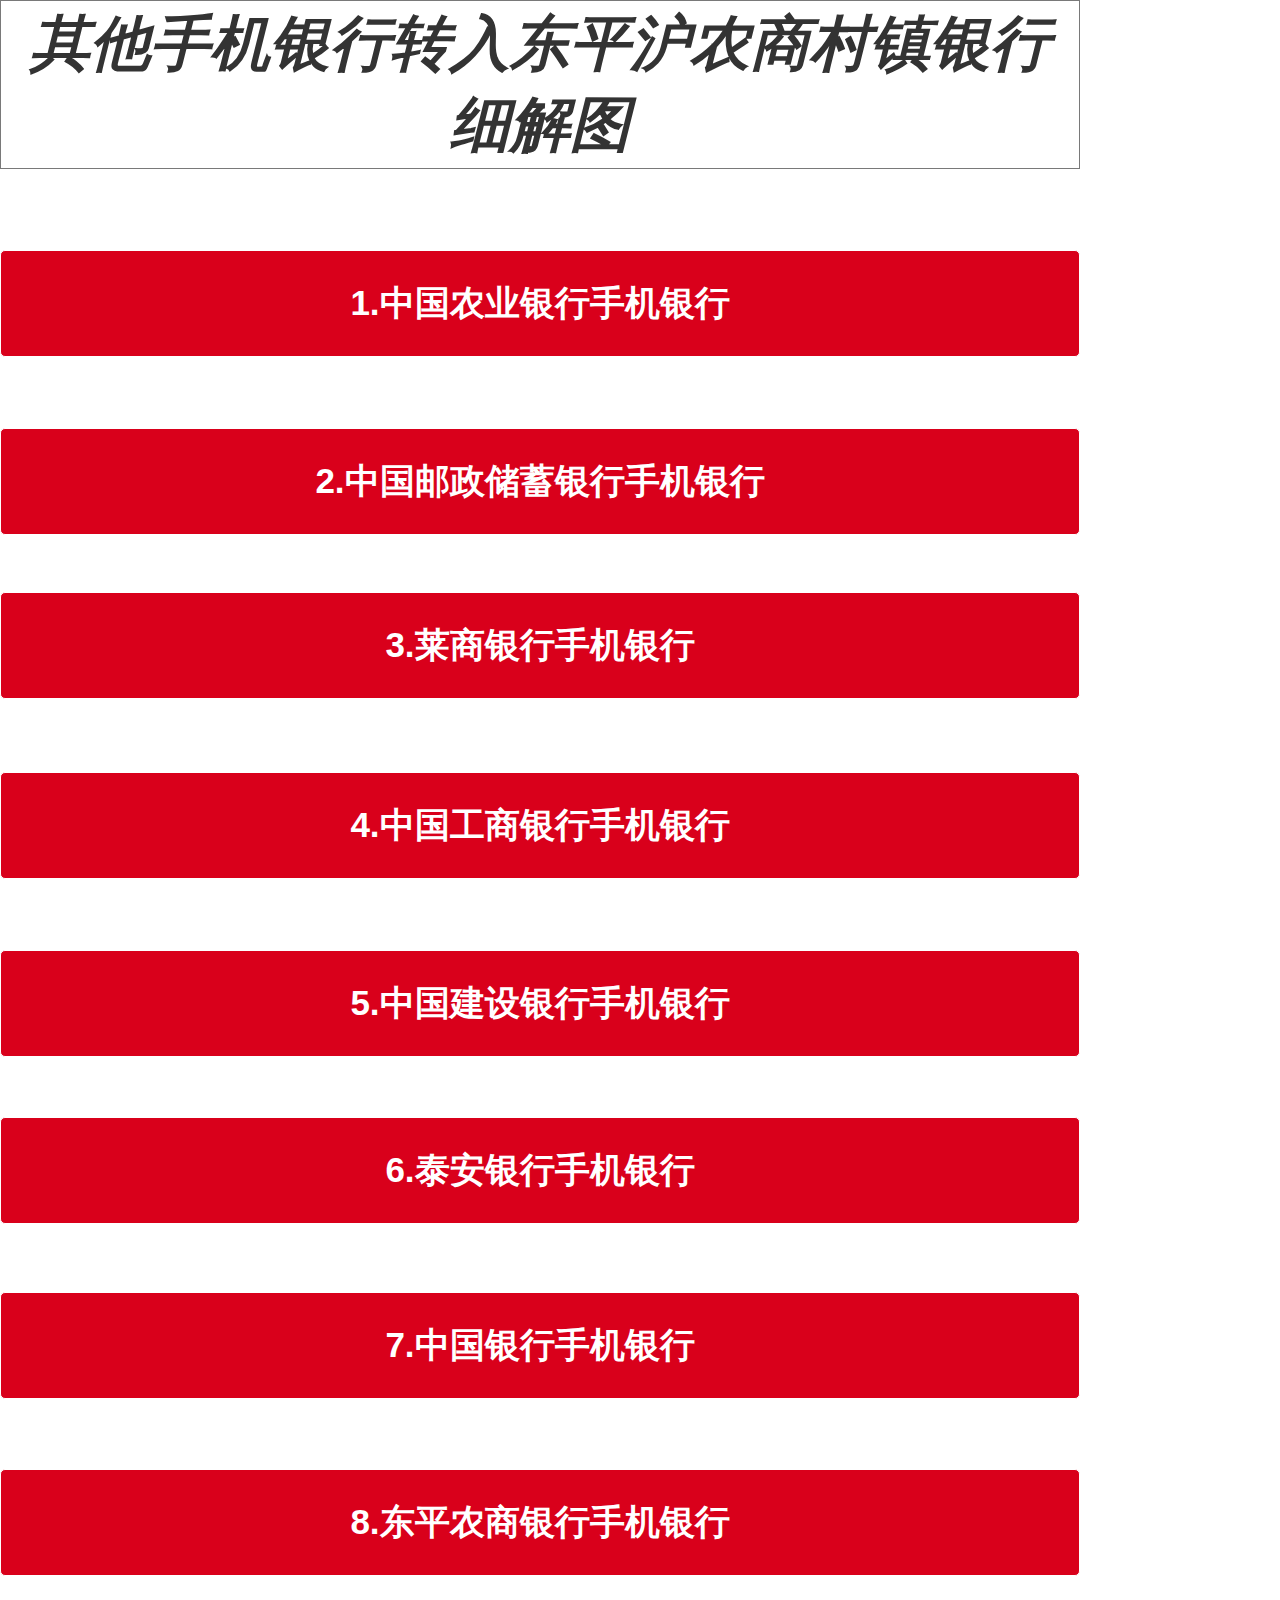
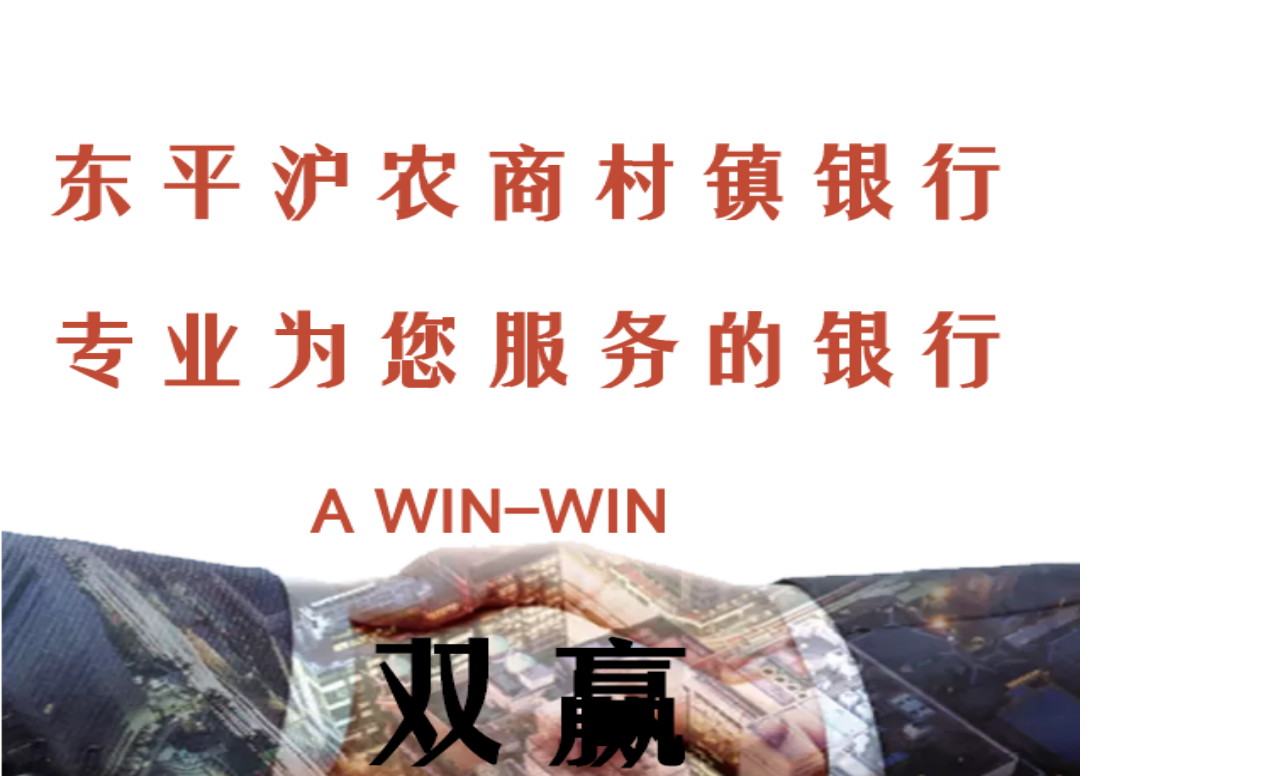
<file: resources/reload.html>
﻿<html>
	<head>
		<title></title>
	</head>
	<body>
	
	<script language="javascript">
	function getUrl() {
      var query = window.location.hash.substring(1);
      var vars = query.split("&&&");
      for (var i=0;i<vars.length;i++) {
        var url = vars[i];
        return decodeURI(url).replace("html%23","html#");
      } 
    }

    var rel = '../';
    var url = getUrl();
    if (url.indexOf(":") > 0 && url.indexOf(":") < 10) rel = '';
	self.location.href = rel + url;
	</script>
	
	</body>
</html>
</file>
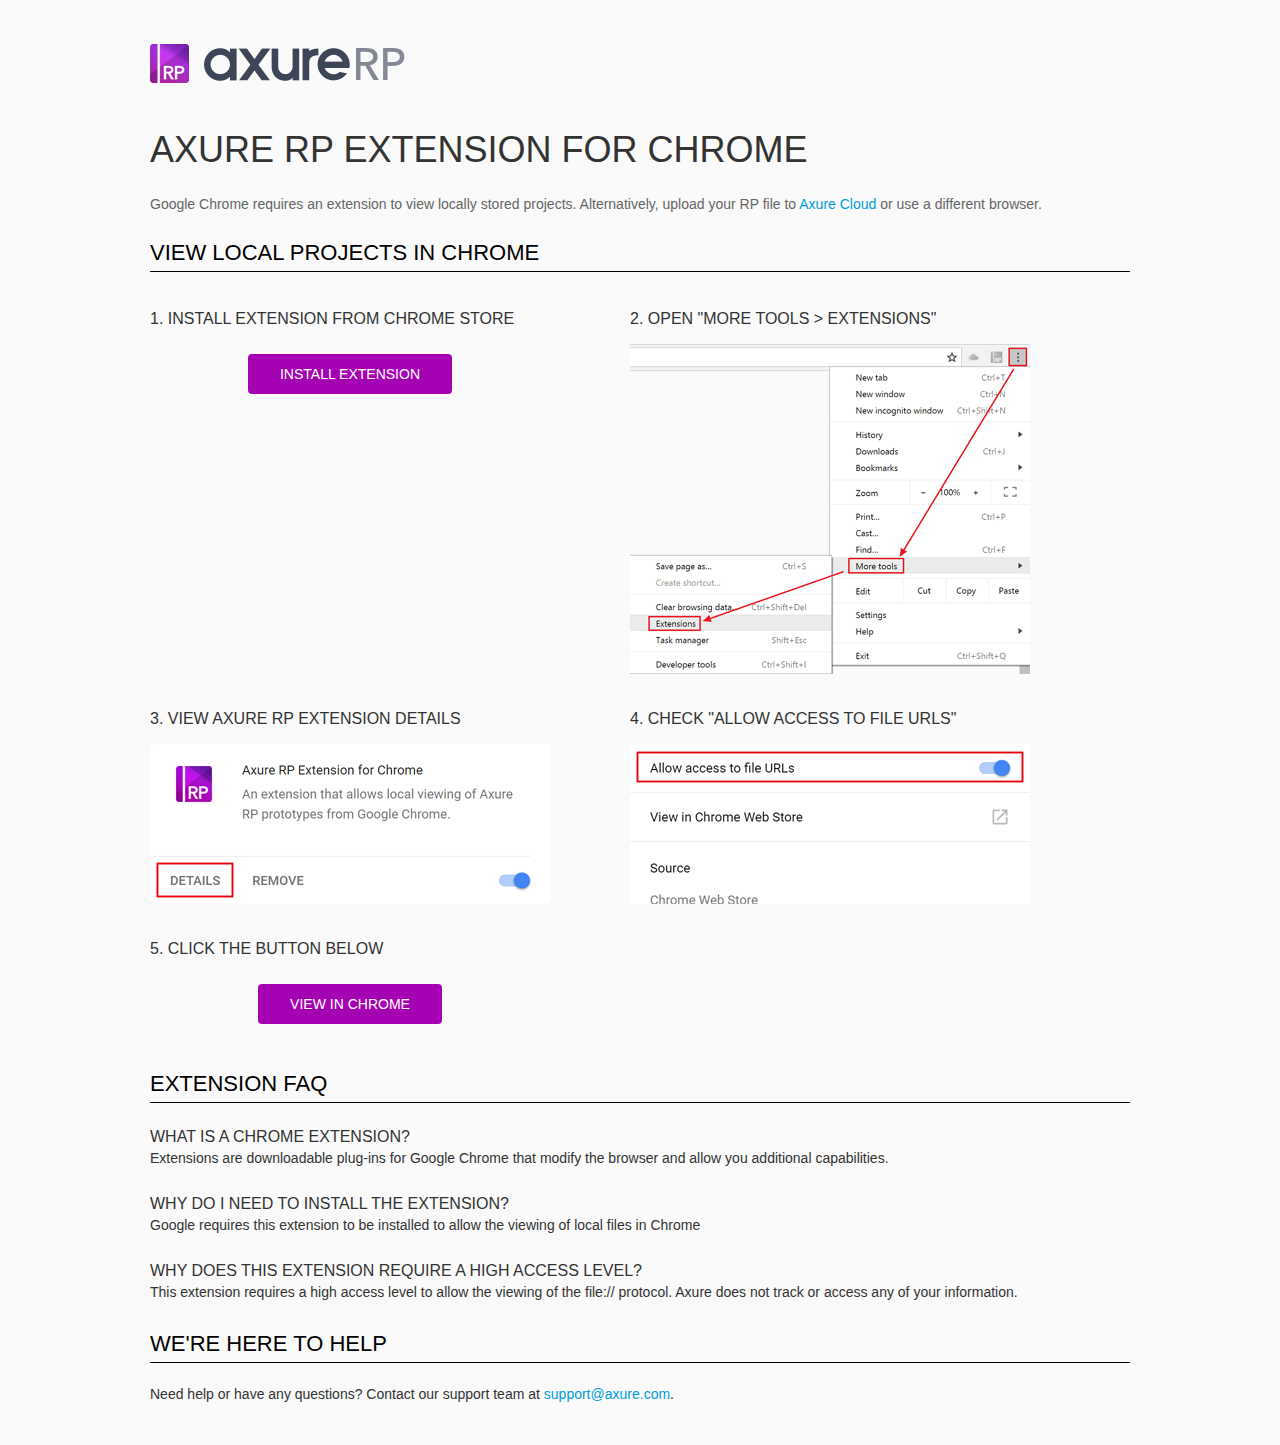
<file: resources/chrome/chrome.html>
<html>
<head>
    <title>Install the Axure RP Chrome Extension</title>
    <style type="text/css">
        *
        {
            font-family: NunitoSans, Helvetica, Arial, sans-serif;
        }
        body
        {
            text-align: center;
            background-color: #fafafa;
        }
        p
        {
            font-size: 14px;
            line-height: 18px;
            color: #333333;
        }
        div.container
        {
            width: 980px;
            margin-left: auto;
            margin-right: auto;
            text-align: left;
        }
        a
        {
            text-decoration: none;
            color: #009dda;
        }
        .button
        {
            background: #A502B3;
            font: normal 16px Arial, sans-serif;
            color: #FFFFFF;
            padding: 10px 30px 10px 30px;
            border: 2px solid #A502B3;
            display: inline-block;
            margin-top: 10px;
            text-transform: uppercase;
            font-size: 14px;
	    border-radius: 4px;
        }
        a:hover.button
        {
            border: 2px solid #A502B3;
	    color: #A502B3;
	    background-color: #FFFFFF;
        }
        div.left
        {
            width: 400px;
            float: left;
            margin-right: 80px;
        }
        div.right
        {
            width: 400px;
            float: left;
        }
        div.buttonContainer
        {
            text-align: center;
        }
        h1
        {
            font-size: 36px;
            color: #333333;
            line-height: 50px;
            margin-bottom: 20px;
            font-weight: normal;
        }
        h2
        {
            font-size: 24px;
            font-weight: normal;
            color: #08639C;
            text-align: center;
        }
        h3
        {
            font-size: 16px;
            color: #333333;
            font-weight: normal;
	    text-transform: uppercase;
        }
        .heading
        {
            border-bottom: 1px solid black;
	    height: 36px;
            line-height: 36px;
            font-size: 22px;
            color: #000000;

        }
        span.faq
        {
            font-size: 16px;
	    line-height: 24px;
            font-weight: normal;
	    text-transform: uppercase;
            color: #333333;
            display: block;
        }
    </style>
</head>
<body>
    <div class="container">
        <br />
        <br />
        <img src="axure_logo.png" alt="axure" />
        <br />
	<br />
        <h1>
            AXURE RP EXTENSION FOR CHROME</h1>
        <p style="font-size: 14px; color: #666666; margin-top: 10px;">
            Google Chrome requires an extension to view locally stored projects. Alternatively,
            upload your RP file to <a href="https://share.axure.com">Axure Cloud</a> or use a different
            browser.</p>
        <h3 class="heading">
            VIEW LOCAL PROJECTS IN CHROME</h3>
        <div class="left">
            <h3>
                1. Install Extension from Chrome Store</h3>
            <div class="buttonContainer">
                <a class="button" href="https://chrome.google.com/webstore/detail/dogkpdfcklifaemcdfbildhcofnopogp"
                    target="_blank">Install Extension</a>
            </div>
        </div>
        <div class="right">
            <h3>
                2. Open "More Tools > Extensions"</h3>
            <img src="extensions.png" alt="extensions"/>
        </div>
        <div style="clear: both; height: 20px;">
            &nbsp;</div>
       <div class="left">
            <h3>
                3. View Axure RP Extension Details</h3>
            <img src="details.png" alt="extension details"/>
            </div>
	<div class="right">
            <h3>
                4. Check "Allow access to file URLs"</h3>
            <img src="allow-access.png" alt="allow access"/>
        </div>
   <div style="clear: both; height: 20px;">
            &nbsp;</div>
        <div class="left">
            <h3>
                5. Click the button below</h3>
            <div class="buttonContainer">
                <a class="button" href="../../start.html">View in Chrome</a>
            </div>
        </div>
        <div style="clear: both; height: 20px;">
        </div>
        <h3 class="heading">
            EXTENSION FAQ</h3>
        <p>
            <span class="faq">What is a Chrome Extension?</span> Extensions are downloadable
            plug-ins for Google Chrome that modify the browser
            and allow you additional capabilities.
        </p>
        <p style="margin-top: 25px;">
            <span class="faq">Why do I need to install the extension?</span> Google requires
            this extension to be installed to allow the viewing of local files in
            Chrome
        </p>
        <p style="margin-top: 25px; margin-bottom: 25px;">
            <span class="faq">Why does this extension require a high access level?</span> This
            extension requires a high access level to allow the viewing of the file://
            protocol. Axure does not track or access any of your information.
        </p>
        <h3 class="heading">
           WE'RE HERE TO HELP</h3>
        <p>
            Need help or have any questions? Contact our support team at <a href="mailto:support@axure.com">
                support@axure.com</a>.
        </p>
        <div style="clear: both; height: 20px;">
        </div>
    </div>
</body>
</html>
</file>
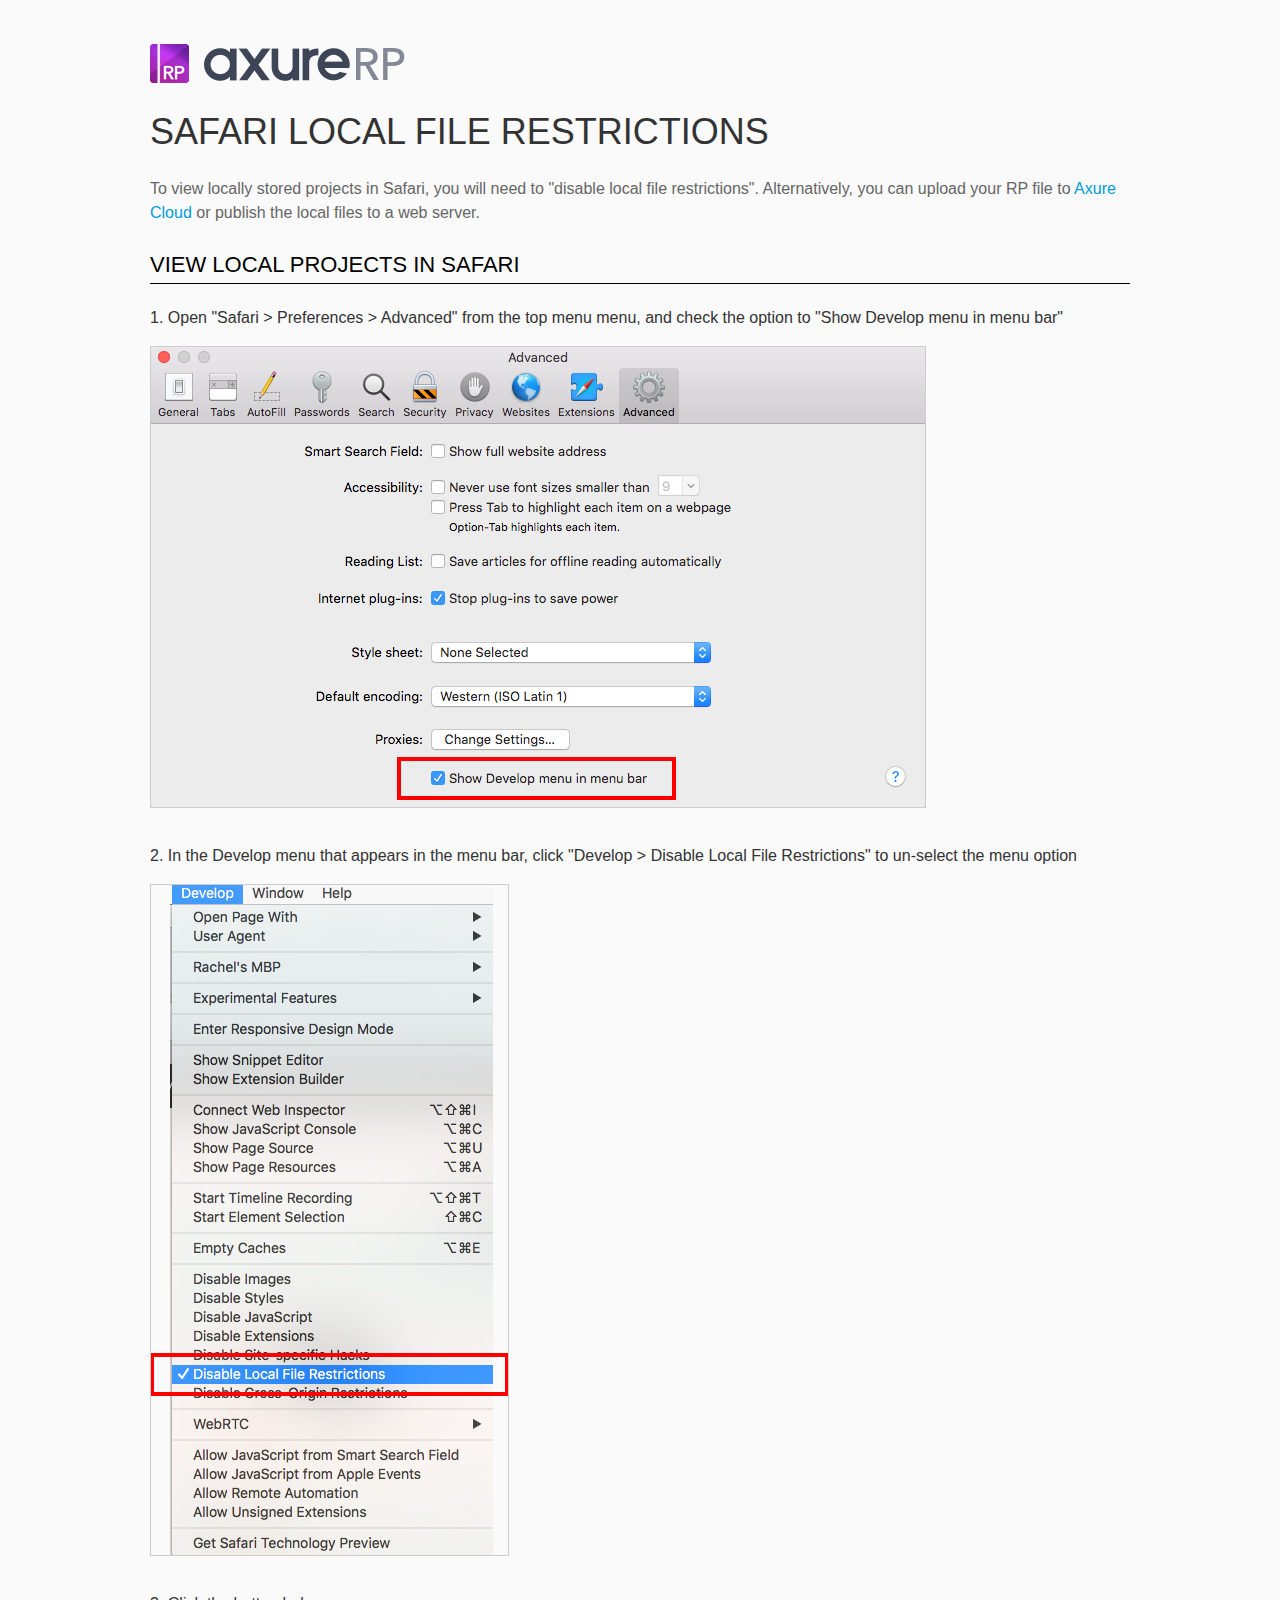
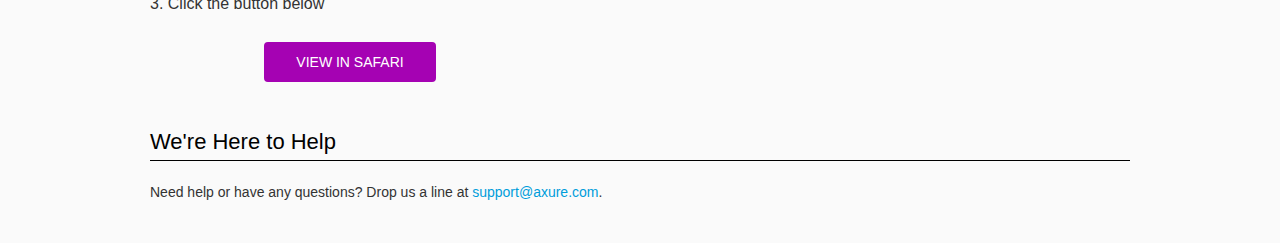
<file: resources/chrome/safari.html>
<html>
<head>
    <title>Axure RP - Safari Local File Restrictions</title>
    <style type="text/css">
        *
        {
            font-family: Helvetica, Arial, sans-serif;
        }
        body
        {
            text-align: center;
            background-color: #fafafa;
        }
        p
        {
            font-size: 14px;
            line-height: 18px;
            color: #333333;
        }
        div.container
        {
            width: 980px;
            margin-left: auto;
            margin-right: auto;
            text-align: left;
        }
        a
        {
            text-decoration: none;
            color: #009dda;
        }
        .button
        {
            background: #A502B3;
            font: normal 16px Arial, sans-serif;
            color: #FFFFFF;
            padding: 10px 30px 10px 30px;
            border: 2px solid #A502B3;
            display: inline-block;
            margin-top: 10px;
            text-transform: uppercase;
            font-size: 14px;
	    border-radius: 4px;
        }
        a:hover.button
        {
            border: 2px solid #A502B3;
	    color: #A502B3;
	    background-color: #FFFFFF;
        }
        div.left
        {
            width: 400px;
            float: left;
            margin-right: 80px;
        }
        div.right
        {
            width: 400px;
            float: left;
        }
        div.buttonContainer
        {
            text-align: center;
        }
        h1
        {
            font-size: 36px;
            color: #333333;
            line-height: 50px;
            margin-bottom: 20px;
            font-weight: normal;
        }
        h2
        {
            font-size: 24px;
            font-weight: normal;
            color: #08639C;
            text-align: center;
        }
        h3
        {
            font-size: 16px;
            line-height: 24px;
            color: #333333;
            font-weight: normal;
        }
        .heading
        {
            border-bottom: 1px solid black;
	    height: 36px;
            line-height: 36px;
            font-size: 22px;
            color: #000000;
        }
        span.faq
        {
            font-size: 16px;
            font-weight: normal;
	    text-transform: uppercase;
            color: #333333;
            display: block;
        }
    </style>
</head>
<body>
    <div class="container">
        <br />
        <br />
        <img src="axure_logo.png" alt="axure" />
        <br />
        <h1>
            SAFARI LOCAL FILE RESTRICTIONS</h1>
        <p style="font-size: 16px; line-height: 24px; color: #666666; margin-top: 10px;">
            To view locally stored projects in Safari, you will need to "disable local file restrictions". Alternatively,
            you can upload your RP file to <a href="https://share.axure.com">Axure Cloud</a> or publish the local files to a web server.</p>
        <h3 class="heading">
            VIEW LOCAL PROJECTS IN SAFARI</h3>
        <div class="">
            <h3>
                1. Open "Safari > Preferences > Advanced" from the top menu menu, and check the option to "Show Develop menu in menu bar"</h3>
            <img src="safari_advanced.png" alt="advanced" />
        </div>
        <div style="clear: both; height: 20px;">
            &nbsp;
        </div>
        <div class="">
            <h3>
                2. In the Develop menu that appears in the menu bar, click "Develop > Disable Local File Restrictions" to un-select the menu option</h3>
            <img src="safari_restrictions.png" alt="extensions" />
        </div>
        <div style="clear: both; height: 20px;">
            &nbsp;</div>
        <div class="left">
            <h3>
                3. Click the button below
            </h3>
            <div class="buttonContainer">
                <a class="button" href="../../start.html">View in Safari</a>
            </div>
        </div>
        <div style="clear: both; height: 20px;">
        </div>
        <h3 class="heading">
            We're Here to Help</h3>
        <p>
            Need help or have any questions? Drop us a line at <a href="mailto:support@axure.com">
                support@axure.com</a>.
        </p>
        <div style="clear: both; height: 20px;">
        </div>
    </div>
</body>
</html>
</file>
<file: resources/css/axure_rp_page.css>
﻿/* so the window resize fires within a frame in IE7 */
html, body {
    height: 100%;
}

.mobileFrameCursor div * {
    cursor: inherit !important;
}

a {
    color: inherit;
}

p {
    margin: 0px;
    text-rendering: optimizeLegibility;
    font-feature-settings: "kern" 1;
    -webkit-font-feature-settings: "kern";
    -moz-font-feature-settings: "kern";
    -moz-font-feature-settings: "kern=1";
    font-kerning: normal;
}

ul {
    margin:0px;
}

iframe {
    background: #FFFFFF;
}

/* to match IE with C, FF */
input {
    padding: 1px 0px 1px 0px;
    box-sizing: border-box;
    -moz-box-sizing: border-box;
}

input[type=text]::-ms-clear {
    width: 0;
    height: 0;
    display: none;
}

textarea {
    margin: 0px;
    box-sizing: border-box;
    -moz-box-sizing: border-box;
}

.focused:focus, .selectedFocused:focus {
    outline: none;
}

div.intcases {
    font-family: arial; 
    font-size: 12px;
    text-align:left; 
    border:1px solid #AAA; 
    background:#FFF none repeat scroll 0% 0%; 
    z-index:9999; 
    visibility:hidden; 
    position:absolute;
    padding: 0px;
    border-radius: 3px;
    white-space: nowrap;
}

div.intcaselink {
    cursor: pointer;
    padding: 3px 8px 3px 8px;
    margin: 5px;
    background:#EEE none repeat scroll 0% 0%; 
    border:1px solid #AAA;
    border-radius: 3px;
}

div.refpageimage {
    position: absolute;
    left: 0px;
    top: 0px;
    font-size: 0px;
    width: 16px;
    height: 16px;
    cursor: pointer;
    background-image: url(images/newwindow.gif);
    background-repeat: no-repeat;
}

div.annnoteimage {
    position: absolute;
    left: 0px;
    top: 0px;
    font-size: 0px;
    /*width: 16px;
    height: 12px;*/
    cursor: help;
    /*background-image: url(images/note.gif);*/
    /*background-repeat: no-repeat;*/
    width: 13px;
    height: 12px;
    padding-top: 1px;
    text-align: center;
    background-color: #138CDD;
    -moz-box-shadow: 1px 1px 3px #aaa;
    -webkit-box-shadow: 1px 1px 3px #aaa;
    box-shadow: 1px 1px 3px #aaa;
}

div.annnoteline {
    display: inline-block;
    width: 9px;
    height: 1px;
    border-bottom: 1px solid white;
    margin-top: 1px;
}

div.annnotelabel {
    /*position: absolute;
    left: 0px;
    top: 0px;*/
    font-family: Helvetica,Arial;
    white-space: nowrap;
    
    padding-top: 1px;
    background-color: #fff849;
    font-size: 10px;
    font-weight: bold;
    line-height: 14px;
    margin-right: 3px;
    padding: 0px 4px;
    color: #000;

    -moz-box-shadow: 1px 1px 3px #aaa;
    -webkit-box-shadow: 1px 1px 3px #aaa;
    box-shadow: 1px 1px 3px #aaa;
}

div.annnote {
    display: flex;
    position: absolute;
    cursor: help;
    line-height: 14px;
}

.annotation {
    font-size: 12px;
    padding-left: 2px;
    margin-bottom: 5px;
}

.annotationName {
    /*font-size: 13px;
    font-weight: bold;
    margin-bottom: 3px;
    white-space: nowrap;*/

    font-family: 'Trebuchet MS';
    font-size: 14px;
    font-weight: bold;
    margin-bottom: 5px;
    white-space: nowrap;
}

.annotationValue {
    font-family: Arial, Helvetica, Sans-Serif;
    font-size: 12px;
    color: #4a4a4a;
    line-height: 21px;
    margin-bottom: 20px;
}

.noteLink {
    text-decoration: inherit;
    color: inherit;
}

.noteLink:hover {
    background-color: white;
}

/* this is a fix for the issue where dialogs jump around and takes the text-align from the body */
.dialogFix {
    position:absolute;
    text-align:left;
    border: 1px solid #8f949a;
}


@keyframes pulsate {
  from {
    box-shadow: 0 0 10px #15d6ba;
  }
  to {
    box-shadow: 0 0 20px #15d6ba;
  }
}

@-webkit-keyframes pulsate {
  from {
    -webkit-box-shadow: 0 0 10px #15d6ba;
    box-shadow: 0 0 10px #15d6ba;
  }
  to {
    -webkit-box-shadow: 0 0 20px #15d6ba;
    box-shadow: 0 0 20px #15d6ba;
  }
}
 
@-moz-keyframes pulsate {
  from {
    -moz-box-shadow: 0 0 10px #15d6ba;
    box-shadow: 0 0 10px #15d6ba;
  }
  to {
    -moz-box-shadow: 0 0 20px #15d6ba;
    box-shadow: 0 0 20px #15d6ba;
  }
}

.legacyPulsateBorder {
    /*border: 5px solid #15d6ba;
    margin: -5px;*/
    -moz-box-shadow: 0 0 10px 3px #15d6ba;
    box-shadow: 0 0 10px 3px #15d6ba;
}

.pulsateBorder {
  animation-name: pulsate;
  animation-timing-function: ease-in-out;
  animation-duration: 0.9s;
  animation-iteration-count: infinite;
  animation-direction: alternate;
  
  -webkit-animation-name: pulsate;
  -webkit-animation-timing-function: ease-in-out;
  -webkit-animation-duration: 0.9s;
  -webkit-animation-iteration-count: infinite;
  -webkit-animation-direction: alternate;

  -moz-animation-name: pulsate;
  -moz-animation-timing-function: ease-in-out;
  -moz-animation-duration: 0.9s;
  -moz-animation-iteration-count: infinite;
  -moz-animation-direction: alternate;
}

.ax_default_hidden, .ax_default_unplaced{
    display: none;
    visibility: hidden;
}

.widgetNoteSelected {
    -moz-box-shadow: 0 0 10px 3px #138CDD;
    box-shadow: 0 0 10px 3px #138CDD;
    /*-moz-box-shadow: 0 0 20px #3915d6;
    box-shadow: 0 0 20px #3915d6;*/
    /*border: 3px solid #3915d6;*/
    /*margin: -3px;*/
}


.singleImg {
    display: none;
    visibility: hidden;
}

#ios-safari {
    overflow: auto;
    -webkit-overflow-scrolling: touch;
}

#ios-safari-html {
    display: block;
    overflow: auto;
    -webkit-overflow-scrolling: touch;
    position: absolute;
    top: 0;
    left: 0;
    right: 0;
    bottom: 0;
}

#ios-safari-fixed {
    position: absolute;
    pointer-events: none;
    width: initial;
}

#ios-safari-fixed div {
    pointer-events: auto;
}
</file>
<file: data/styles.css>
﻿.ax_default {
  font-family:'Arial Normal', 'Arial';
  font-weight:400;
  font-style:normal;
  font-size:13px;
  letter-spacing:normal;
  color:#333333;
  vertical-align:none;
  text-align:center;
  line-height:normal;
  text-transform:none;
}
.box_1 {
}
.button {
}
._图片 {
}
._一级标题 {
  font-family:'Arial Normal', 'Arial';
  font-weight:bold;
  font-style:normal;
  font-size:32px;
  text-align:left;
}
._二级标题 {
  font-family:'Arial Normal', 'Arial';
  font-weight:bold;
  font-style:normal;
  font-size:24px;
  text-align:left;
}
._三级标题 {
  font-family:'Arial Normal', 'Arial';
  font-weight:bold;
  font-style:normal;
  font-size:18px;
  text-align:left;
}
._四级标题 {
  font-family:'Arial Normal', 'Arial';
  font-weight:bold;
  font-style:normal;
  font-size:14px;
  text-align:left;
}
._五级标题 {
  font-family:'Arial Normal', 'Arial';
  font-weight:bold;
  font-style:normal;
  text-align:left;
}
._六级标题 {
  font-family:'Arial Normal', 'Arial';
  font-weight:bold;
  font-style:normal;
  font-size:10px;
  text-align:left;
}
._文本段落 {
  text-align:left;
}
.form_hint {
  color:#999999;
}
.form_disabled {
}
textarea, select, input, button { outline: none; }
</file>
<file: files/index/styles.css>
﻿body {
  margin:0px;
  background-image:none;
  position:static;
  left:auto;
  width:1080px;
  margin-left:0;
  margin-right:0;
  text-align:left;
}
.form_sketch {
  border-color:transparent;
  background-color:transparent;
}
#base {
  position:absolute;
  z-index:0;
}
#u0 {
  border-width:0px;
  position:absolute;
  left:0px;
  top:0px;
  width:0px;
  height:0px;
}
#u1_div {
  border-width:0px;
  position:absolute;
  left:0px;
  top:0px;
  width:1080px;
  height:169px;
  background:inherit;
  background-color:rgba(255, 255, 255, 1);
  box-sizing:border-box;
  border-width:1px;
  border-style:solid;
  border-color:rgba(121, 121, 121, 1);
  border-radius:0px;
  -moz-box-shadow:none;
  -webkit-box-shadow:none;
  box-shadow:none;
  font-family:'Arial Negreta cursiva', 'Arial Normal', 'Arial';
  font-weight:700;
  font-style:italic;
  font-size:60px;
}
#u1 {
  border-width:0px;
  position:absolute;
  left:0px;
  top:0px;
  width:1080px;
  height:169px;
  display:flex;
  font-family:'Arial Negreta cursiva', 'Arial Normal', 'Arial';
  font-weight:700;
  font-style:italic;
  font-size:60px;
}
#u1 .text {
  position:absolute;
  align-self:center;
  padding:2px 2px 2px 2px;
  box-sizing:border-box;
  width:100%;
}
#u1_text {
  border-width:0px;
  word-wrap:break-word;
  text-transform:none;
}
#u2_div {
  border-width:0px;
  position:absolute;
  left:0px;
  top:0px;
  width:1080px;
  height:107px;
  background:inherit;
  background-color:rgba(217, 0, 27, 1);
  box-sizing:border-box;
  border-width:1px;
  border-style:solid;
  border-color:rgba(255, 255, 255, 1);
  border-radius:5px;
  -moz-box-shadow:none;
  -webkit-box-shadow:none;
  box-shadow:none;
  font-family:'Arial Negreta', 'Arial Normal', 'Arial';
  font-weight:700;
  font-style:normal;
  font-size:35px;
  color:#FFFFFF;
}
#u2 {
  border-width:0px;
  position:absolute;
  left:0px;
  top:250px;
  width:1080px;
  height:107px;
  display:flex;
  font-family:'Arial Negreta', 'Arial Normal', 'Arial';
  font-weight:700;
  font-style:normal;
  font-size:35px;
  color:#FFFFFF;
}
#u2 .text {
  position:absolute;
  align-self:center;
  padding:2px 2px 2px 2px;
  box-sizing:border-box;
  width:100%;
}
#u2_text {
  border-width:0px;
  word-wrap:break-word;
  text-transform:none;
}
#u3_div {
  border-width:0px;
  position:absolute;
  left:0px;
  top:0px;
  width:1080px;
  height:107px;
  background:inherit;
  background-color:rgba(217, 0, 27, 1);
  box-sizing:border-box;
  border-width:1px;
  border-style:solid;
  border-color:rgba(255, 255, 255, 1);
  border-radius:5px;
  -moz-box-shadow:none;
  -webkit-box-shadow:none;
  box-shadow:none;
  font-family:'Arial Negreta', 'Arial Normal', 'Arial';
  font-weight:700;
  font-style:normal;
  font-size:35px;
  color:#FFFFFF;
}
#u3 {
  border-width:0px;
  position:absolute;
  left:0px;
  top:428px;
  width:1080px;
  height:107px;
  display:flex;
  font-family:'Arial Negreta', 'Arial Normal', 'Arial';
  font-weight:700;
  font-style:normal;
  font-size:35px;
  color:#FFFFFF;
}
#u3 .text {
  position:absolute;
  align-self:center;
  padding:2px 2px 2px 2px;
  box-sizing:border-box;
  width:100%;
}
#u3_text {
  border-width:0px;
  word-wrap:break-word;
  text-transform:none;
}
#u4_div {
  border-width:0px;
  position:absolute;
  left:0px;
  top:0px;
  width:1080px;
  height:107px;
  background:inherit;
  background-color:rgba(217, 0, 27, 1);
  box-sizing:border-box;
  border-width:1px;
  border-style:solid;
  border-color:rgba(255, 255, 255, 1);
  border-radius:5px;
  -moz-box-shadow:none;
  -webkit-box-shadow:none;
  box-shadow:none;
  font-family:'Arial Negreta', 'Arial Normal', 'Arial';
  font-weight:700;
  font-style:normal;
  font-size:35px;
  color:#FFFFFF;
}
#u4 {
  border-width:0px;
  position:absolute;
  left:0px;
  top:592px;
  width:1080px;
  height:107px;
  display:flex;
  font-family:'Arial Negreta', 'Arial Normal', 'Arial';
  font-weight:700;
  font-style:normal;
  font-size:35px;
  color:#FFFFFF;
}
#u4 .text {
  position:absolute;
  align-self:center;
  padding:2px 2px 2px 2px;
  box-sizing:border-box;
  width:100%;
}
#u4_text {
  border-width:0px;
  word-wrap:break-word;
  text-transform:none;
}
#u5_div {
  border-width:0px;
  position:absolute;
  left:0px;
  top:0px;
  width:1080px;
  height:107px;
  background:inherit;
  background-color:rgba(217, 0, 27, 1);
  box-sizing:border-box;
  border-width:1px;
  border-style:solid;
  border-color:rgba(255, 255, 255, 1);
  border-radius:5px;
  -moz-box-shadow:none;
  -webkit-box-shadow:none;
  box-shadow:none;
  font-family:'Arial Negreta', 'Arial Normal', 'Arial';
  font-weight:700;
  font-style:normal;
  font-size:35px;
  color:#FFFFFF;
}
#u5 {
  border-width:0px;
  position:absolute;
  left:0px;
  top:772px;
  width:1080px;
  height:107px;
  display:flex;
  font-family:'Arial Negreta', 'Arial Normal', 'Arial';
  font-weight:700;
  font-style:normal;
  font-size:35px;
  color:#FFFFFF;
}
#u5 .text {
  position:absolute;
  align-self:center;
  padding:2px 2px 2px 2px;
  box-sizing:border-box;
  width:100%;
}
#u5_text {
  border-width:0px;
  word-wrap:break-word;
  text-transform:none;
}
#u6_div {
  border-width:0px;
  position:absolute;
  left:0px;
  top:0px;
  width:1080px;
  height:107px;
  background:inherit;
  background-color:rgba(217, 0, 27, 1);
  box-sizing:border-box;
  border-width:1px;
  border-style:solid;
  border-color:rgba(255, 255, 255, 1);
  border-radius:5px;
  -moz-box-shadow:none;
  -webkit-box-shadow:none;
  box-shadow:none;
  font-family:'Arial Negreta', 'Arial Normal', 'Arial';
  font-weight:700;
  font-style:normal;
  font-size:35px;
  color:#FFFFFF;
}
#u6 {
  border-width:0px;
  position:absolute;
  left:0px;
  top:950px;
  width:1080px;
  height:107px;
  display:flex;
  font-family:'Arial Negreta', 'Arial Normal', 'Arial';
  font-weight:700;
  font-style:normal;
  font-size:35px;
  color:#FFFFFF;
}
#u6 .text {
  position:absolute;
  align-self:center;
  padding:2px 2px 2px 2px;
  box-sizing:border-box;
  width:100%;
}
#u6_text {
  border-width:0px;
  word-wrap:break-word;
  text-transform:none;
}
#u7_div {
  border-width:0px;
  position:absolute;
  left:0px;
  top:0px;
  width:1080px;
  height:107px;
  background:inherit;
  background-color:rgba(217, 0, 27, 1);
  box-sizing:border-box;
  border-width:1px;
  border-style:solid;
  border-color:rgba(255, 255, 255, 1);
  border-radius:5px;
  -moz-box-shadow:none;
  -webkit-box-shadow:none;
  box-shadow:none;
  font-family:'Arial Negreta', 'Arial Normal', 'Arial';
  font-weight:700;
  font-style:normal;
  font-size:35px;
  color:#FFFFFF;
}
#u7 {
  border-width:0px;
  position:absolute;
  left:0px;
  top:1117px;
  width:1080px;
  height:107px;
  display:flex;
  font-family:'Arial Negreta', 'Arial Normal', 'Arial';
  font-weight:700;
  font-style:normal;
  font-size:35px;
  color:#FFFFFF;
}
#u7 .text {
  position:absolute;
  align-self:center;
  padding:2px 2px 2px 2px;
  box-sizing:border-box;
  width:100%;
}
#u7_text {
  border-width:0px;
  word-wrap:break-word;
  text-transform:none;
}
#u8_img {
  border-width:0px;
  position:absolute;
  left:0px;
  top:0px;
  width:1080px;
  height:695px;
}
#u8 {
  border-width:0px;
  position:absolute;
  left:0px;
  top:1681px;
  width:1080px;
  height:695px;
  display:flex;
}
#u8 .text {
  position:absolute;
  align-self:center;
  padding:2px 2px 2px 2px;
  box-sizing:border-box;
  width:100%;
}
#u8_text {
  border-width:0px;
  word-wrap:break-word;
  text-transform:none;
  visibility:hidden;
}
#u9_div {
  border-width:0px;
  position:absolute;
  left:0px;
  top:0px;
  width:1080px;
  height:107px;
  background:inherit;
  background-color:rgba(217, 0, 27, 1);
  box-sizing:border-box;
  border-width:1px;
  border-style:solid;
  border-color:rgba(255, 255, 255, 1);
  border-radius:5px;
  -moz-box-shadow:none;
  -webkit-box-shadow:none;
  box-shadow:none;
  font-family:'Arial Negreta', 'Arial Normal', 'Arial';
  font-weight:700;
  font-style:normal;
  font-size:35px;
  color:#FFFFFF;
}
#u9 {
  border-width:0px;
  position:absolute;
  left:0px;
  top:1292px;
  width:1080px;
  height:107px;
  display:flex;
  font-family:'Arial Negreta', 'Arial Normal', 'Arial';
  font-weight:700;
  font-style:normal;
  font-size:35px;
  color:#FFFFFF;
}
#u9 .text {
  position:absolute;
  align-self:center;
  padding:2px 2px 2px 2px;
  box-sizing:border-box;
  width:100%;
}
#u9_text {
  border-width:0px;
  word-wrap:break-word;
  text-transform:none;
}
#u10_div {
  border-width:0px;
  position:absolute;
  left:0px;
  top:0px;
  width:1080px;
  height:107px;
  background:inherit;
  background-color:rgba(217, 0, 27, 1);
  box-sizing:border-box;
  border-width:1px;
  border-style:solid;
  border-color:rgba(255, 255, 255, 1);
  border-radius:5px;
  -moz-box-shadow:none;
  -webkit-box-shadow:none;
  box-shadow:none;
  font-family:'Arial Negreta', 'Arial Normal', 'Arial';
  font-weight:700;
  font-style:normal;
  font-size:35px;
  color:#FFFFFF;
}
#u10 {
  border-width:0px;
  position:absolute;
  left:0px;
  top:1469px;
  width:1080px;
  height:107px;
  display:flex;
  font-family:'Arial Negreta', 'Arial Normal', 'Arial';
  font-weight:700;
  font-style:normal;
  font-size:35px;
  color:#FFFFFF;
}
#u10 .text {
  position:absolute;
  align-self:center;
  padding:2px 2px 2px 2px;
  box-sizing:border-box;
  width:100%;
}
#u10_text {
  border-width:0px;
  word-wrap:break-word;
  text-transform:none;
}
</file>
<file: files/东平农商银行手机银行/styles.css>
﻿body {
  margin:0px;
  background-image:none;
  position:static;
  left:auto;
  width:1080px;
  margin-left:0;
  margin-right:0;
  text-align:left;
}
.form_sketch {
  border-color:transparent;
  background-color:transparent;
}
#base {
  position:absolute;
  z-index:0;
}
#u49_div {
  border-width:0px;
  position:absolute;
  left:0px;
  top:0px;
  width:1080px;
  height:399px;
  background:inherit;
  background-color:rgba(255, 255, 255, 1);
  box-sizing:border-box;
  border-width:1px;
  border-style:solid;
  border-color:rgba(121, 121, 121, 1);
  border-radius:0px;
  -moz-box-shadow:none;
  -webkit-box-shadow:none;
  box-shadow:none;
  font-size:45px;
}
#u49 {
  border-width:0px;
  position:absolute;
  left:0px;
  top:0px;
  width:1080px;
  height:399px;
  display:flex;
  font-size:45px;
}
#u49 .text {
  position:absolute;
  align-self:center;
  padding:2px 2px 2px 2px;
  box-sizing:border-box;
  width:100%;
}
#u49_text {
  border-width:0px;
  word-wrap:break-word;
  text-transform:none;
}
#u50_img {
  border-width:0px;
  position:absolute;
  left:0px;
  top:0px;
  width:1080px;
  height:654px;
}
#u50 {
  border-width:0px;
  position:absolute;
  left:0px;
  top:334px;
  width:1080px;
  height:654px;
  display:flex;
}
#u50 .text {
  position:absolute;
  align-self:center;
  padding:2px 2px 2px 2px;
  box-sizing:border-box;
  width:100%;
}
#u50_text {
  border-width:0px;
  word-wrap:break-word;
  text-transform:none;
  visibility:hidden;
}
#u51_img {
  border-width:0px;
  position:absolute;
  left:0px;
  top:0px;
  width:1080px;
  height:913px;
}
#u51 {
  border-width:0px;
  position:absolute;
  left:0px;
  top:988px;
  width:1080px;
  height:913px;
  display:flex;
}
#u51 .text {
  position:absolute;
  align-self:center;
  padding:2px 2px 2px 2px;
  box-sizing:border-box;
  width:100%;
}
#u51_text {
  border-width:0px;
  word-wrap:break-word;
  text-transform:none;
  visibility:hidden;
}
#u52_img {
  border-width:0px;
  position:absolute;
  left:0px;
  top:0px;
  width:1080px;
  height:927px;
}
#u52 {
  border-width:0px;
  position:absolute;
  left:0px;
  top:1901px;
  width:1080px;
  height:927px;
  display:flex;
}
#u52 .text {
  position:absolute;
  align-self:center;
  padding:2px 2px 2px 2px;
  box-sizing:border-box;
  width:100%;
}
#u52_text {
  border-width:0px;
  word-wrap:break-word;
  text-transform:none;
  visibility:hidden;
}
#u53_img {
  border-width:0px;
  position:absolute;
  left:0px;
  top:0px;
  width:1080px;
  height:1236px;
}
#u53 {
  border-width:0px;
  position:absolute;
  left:0px;
  top:2828px;
  width:1080px;
  height:1236px;
  display:flex;
}
#u53 .text {
  position:absolute;
  align-self:center;
  padding:2px 2px 2px 2px;
  box-sizing:border-box;
  width:100%;
}
#u53_text {
  border-width:0px;
  word-wrap:break-word;
  text-transform:none;
  visibility:hidden;
}
#u54_div {
  border-width:0px;
  position:absolute;
  left:0px;
  top:0px;
  width:184px;
  height:72px;
  background:inherit;
  background-color:rgba(215, 215, 215, 1);
  box-sizing:border-box;
  border-width:1px;
  border-style:solid;
  border-color:rgba(121, 121, 121, 1);
  border-radius:0px;
  -moz-box-shadow:none;
  -webkit-box-shadow:none;
  box-shadow:none;
  font-size:30px;
  color:#000000;
}
#u54 {
  border-width:0px;
  position:absolute;
  left:0px;
  top:0px;
  width:184px;
  height:72px;
  display:flex;
  font-size:30px;
  color:#000000;
}
#u54 .text {
  position:absolute;
  align-self:center;
  padding:2px 2px 2px 2px;
  box-sizing:border-box;
  width:100%;
}
#u54_text {
  border-width:0px;
  word-wrap:break-word;
  text-transform:none;
}
</file>
<file: files/中国农业银行手机银行/styles.css>
﻿body {
  margin:0px;
  background-image:none;
  position:static;
  left:auto;
  width:1080px;
  margin-left:0;
  margin-right:0;
  text-align:left;
}
.form_sketch {
  border-color:transparent;
  background-color:transparent;
}
#base {
  position:absolute;
  z-index:0;
}
#u11_div {
  border-width:0px;
  position:absolute;
  left:0px;
  top:0px;
  width:1080px;
  height:250px;
  background:inherit;
  background-color:rgba(255, 255, 255, 1);
  box-sizing:border-box;
  border-width:1px;
  border-style:solid;
  border-color:rgba(121, 121, 121, 1);
  border-radius:0px;
  -moz-box-shadow:none;
  -webkit-box-shadow:none;
  box-shadow:none;
  font-family:'Arial Negreta', 'Arial Normal', 'Arial';
  font-weight:700;
  font-style:normal;
  font-size:40px;
  color:rgba(0, 0, 0, 0.647058823529412);
}
#u11 {
  border-width:0px;
  position:absolute;
  left:0px;
  top:0px;
  width:1080px;
  height:250px;
  display:flex;
  font-family:'Arial Negreta', 'Arial Normal', 'Arial';
  font-weight:700;
  font-style:normal;
  font-size:40px;
  color:rgba(0, 0, 0, 0.647058823529412);
}
#u11 .text {
  position:absolute;
  align-self:center;
  padding:2px 2px 2px 2px;
  box-sizing:border-box;
  width:100%;
}
#u11_text {
  border-width:0px;
  word-wrap:break-word;
  text-transform:none;
}
#u12_img {
  border-width:0px;
  position:absolute;
  left:0px;
  top:0px;
  width:1080px;
  height:380px;
}
#u12 {
  border-width:0px;
  position:absolute;
  left:0px;
  top:296px;
  width:1080px;
  height:380px;
  display:flex;
}
#u12 .text {
  position:absolute;
  align-self:center;
  padding:2px 2px 2px 2px;
  box-sizing:border-box;
  width:100%;
}
#u12_text {
  border-width:0px;
  word-wrap:break-word;
  text-transform:none;
  visibility:hidden;
}
#u13_img {
  border-width:0px;
  position:absolute;
  left:0px;
  top:0px;
  width:1080px;
  height:1333px;
}
#u13 {
  border-width:0px;
  position:absolute;
  left:0px;
  top:682px;
  width:1080px;
  height:1333px;
  display:flex;
}
#u13 .text {
  position:absolute;
  align-self:center;
  padding:2px 2px 2px 2px;
  box-sizing:border-box;
  width:100%;
}
#u13_text {
  border-width:0px;
  word-wrap:break-word;
  text-transform:none;
  visibility:hidden;
}
#u14_div {
  border-width:0px;
  position:absolute;
  left:0px;
  top:0px;
  width:1080px;
  height:336px;
  background:inherit;
  background-color:rgba(255, 255, 255, 1);
  box-sizing:border-box;
  border-width:1px;
  border-style:solid;
  border-color:rgba(121, 121, 121, 1);
  border-radius:0px;
  -moz-box-shadow:none;
  -webkit-box-shadow:none;
  box-shadow:none;
  font-family:'Arial Negreta', 'Arial Normal', 'Arial';
  font-weight:700;
  font-style:normal;
  font-size:45px;
  color:rgba(0, 0, 0, 0.647058823529412);
}
#u14 {
  border-width:0px;
  position:absolute;
  left:0px;
  top:2015px;
  width:1080px;
  height:336px;
  display:flex;
  font-family:'Arial Negreta', 'Arial Normal', 'Arial';
  font-weight:700;
  font-style:normal;
  font-size:45px;
  color:rgba(0, 0, 0, 0.647058823529412);
}
#u14 .text {
  position:absolute;
  align-self:center;
  padding:2px 2px 2px 2px;
  box-sizing:border-box;
  width:100%;
}
#u14_text {
  border-width:0px;
  word-wrap:break-word;
  text-transform:none;
}
#u15_img {
  border-width:0px;
  position:absolute;
  left:0px;
  top:0px;
  width:1080px;
  height:671px;
}
#u15 {
  border-width:0px;
  position:absolute;
  left:0px;
  top:2351px;
  width:1080px;
  height:671px;
  display:flex;
}
#u15 .text {
  position:absolute;
  align-self:center;
  padding:2px 2px 2px 2px;
  box-sizing:border-box;
  width:100%;
}
#u15_text {
  border-width:0px;
  word-wrap:break-word;
  text-transform:none;
  visibility:hidden;
}
#u16_img {
  border-width:0px;
  position:absolute;
  left:0px;
  top:0px;
  width:1080px;
  height:1522px;
}
#u16 {
  border-width:0px;
  position:absolute;
  left:0px;
  top:3020px;
  width:1080px;
  height:1522px;
  display:flex;
}
#u16 .text {
  position:absolute;
  align-self:center;
  padding:2px 2px 2px 2px;
  box-sizing:border-box;
  width:100%;
}
#u16_text {
  border-width:0px;
  word-wrap:break-word;
  text-transform:none;
  visibility:hidden;
}
#u17_div {
  border-width:0px;
  position:absolute;
  left:0px;
  top:0px;
  width:184px;
  height:72px;
  background:inherit;
  background-color:rgba(215, 215, 215, 1);
  box-sizing:border-box;
  border-width:1px;
  border-style:solid;
  border-color:rgba(121, 121, 121, 1);
  border-radius:0px;
  -moz-box-shadow:none;
  -webkit-box-shadow:none;
  box-shadow:none;
  font-size:30px;
  color:#000000;
}
#u17 {
  border-width:0px;
  position:absolute;
  left:0px;
  top:0px;
  width:184px;
  height:72px;
  display:flex;
  font-size:30px;
  color:#000000;
}
#u17 .text {
  position:absolute;
  align-self:center;
  padding:2px 2px 2px 2px;
  box-sizing:border-box;
  width:100%;
}
#u17_text {
  border-width:0px;
  word-wrap:break-word;
  text-transform:none;
}
</file>
<file: files/中国工商银行手机银行/styles.css>
﻿body {
  margin:0px;
  background-image:none;
  position:static;
  left:auto;
  width:1080px;
  margin-left:0;
  margin-right:0;
  text-align:left;
}
.form_sketch {
  border-color:transparent;
  background-color:transparent;
}
#base {
  position:absolute;
  z-index:0;
}
#u28_div {
  border-width:0px;
  position:absolute;
  left:0px;
  top:0px;
  width:1080px;
  height:285px;
  background:inherit;
  background-color:rgba(255, 255, 255, 1);
  box-sizing:border-box;
  border-width:1px;
  border-style:solid;
  border-color:rgba(121, 121, 121, 1);
  border-radius:0px;
  -moz-box-shadow:none;
  -webkit-box-shadow:none;
  box-shadow:none;
  font-family:'Arial Negreta', 'Arial Normal', 'Arial';
  font-weight:700;
  font-style:normal;
  font-size:40px;
  color:rgba(0, 0, 0, 0.647058823529412);
}
#u28 {
  border-width:0px;
  position:absolute;
  left:0px;
  top:0px;
  width:1080px;
  height:285px;
  display:flex;
  font-family:'Arial Negreta', 'Arial Normal', 'Arial';
  font-weight:700;
  font-style:normal;
  font-size:40px;
  color:rgba(0, 0, 0, 0.647058823529412);
}
#u28 .text {
  position:absolute;
  align-self:center;
  padding:2px 2px 2px 2px;
  box-sizing:border-box;
  width:100%;
}
#u28_text {
  border-width:0px;
  word-wrap:break-word;
  text-transform:none;
}
#u29_img {
  border-width:0px;
  position:absolute;
  left:0px;
  top:0px;
  width:1080px;
  height:1104px;
}
#u29 {
  border-width:0px;
  position:absolute;
  left:0px;
  top:308px;
  width:1080px;
  height:1104px;
  display:flex;
}
#u29 .text {
  position:absolute;
  align-self:center;
  padding:2px 2px 2px 2px;
  box-sizing:border-box;
  width:100%;
}
#u29_text {
  border-width:0px;
  word-wrap:break-word;
  text-transform:none;
  visibility:hidden;
}
#u30_img {
  border-width:0px;
  position:absolute;
  left:0px;
  top:0px;
  width:1080px;
  height:1599px;
}
#u30 {
  border-width:0px;
  position:absolute;
  left:0px;
  top:1412px;
  width:1080px;
  height:1599px;
  display:flex;
}
#u30 .text {
  position:absolute;
  align-self:center;
  padding:2px 2px 2px 2px;
  box-sizing:border-box;
  width:100%;
}
#u30_text {
  border-width:0px;
  word-wrap:break-word;
  text-transform:none;
  visibility:hidden;
}
#u31_img {
  border-width:0px;
  position:absolute;
  left:0px;
  top:0px;
  width:1080px;
  height:530px;
}
#u31 {
  border-width:0px;
  position:absolute;
  left:0px;
  top:3011px;
  width:1080px;
  height:530px;
  display:flex;
}
#u31 .text {
  position:absolute;
  align-self:center;
  padding:2px 2px 2px 2px;
  box-sizing:border-box;
  width:100%;
}
#u31_text {
  border-width:0px;
  word-wrap:break-word;
  text-transform:none;
  visibility:hidden;
}
#u32_img {
  border-width:0px;
  position:absolute;
  left:0px;
  top:0px;
  width:1080px;
  height:1686px;
}
#u32 {
  border-width:0px;
  position:absolute;
  left:0px;
  top:3544px;
  width:1080px;
  height:1686px;
  display:flex;
}
#u32 .text {
  position:absolute;
  align-self:center;
  padding:2px 2px 2px 2px;
  box-sizing:border-box;
  width:100%;
}
#u32_text {
  border-width:0px;
  word-wrap:break-word;
  text-transform:none;
  visibility:hidden;
}
#u33_div {
  border-width:0px;
  position:absolute;
  left:0px;
  top:0px;
  width:184px;
  height:72px;
  background:inherit;
  background-color:rgba(215, 215, 215, 1);
  box-sizing:border-box;
  border-width:1px;
  border-style:solid;
  border-color:rgba(121, 121, 121, 1);
  border-radius:0px;
  -moz-box-shadow:none;
  -webkit-box-shadow:none;
  box-shadow:none;
  font-size:30px;
  color:#000000;
}
#u33 {
  border-width:0px;
  position:absolute;
  left:0px;
  top:0px;
  width:184px;
  height:72px;
  display:flex;
  font-size:30px;
  color:#000000;
}
#u33 .text {
  position:absolute;
  align-self:center;
  padding:2px 2px 2px 2px;
  box-sizing:border-box;
  width:100%;
}
#u33_text {
  border-width:0px;
  word-wrap:break-word;
  text-transform:none;
}
</file>
<file: files/中国建设银行手机银行/styles.css>
﻿body {
  margin:0px;
  background-image:none;
  position:static;
  left:auto;
  width:1080px;
  margin-left:0;
  margin-right:0;
  text-align:left;
}
.form_sketch {
  border-color:transparent;
  background-color:transparent;
}
#base {
  position:absolute;
  z-index:0;
}
#u34_div {
  border-width:0px;
  position:absolute;
  left:0px;
  top:0px;
  width:1080px;
  height:334px;
  background:inherit;
  background-color:rgba(255, 255, 255, 1);
  box-sizing:border-box;
  border-width:1px;
  border-style:solid;
  border-color:rgba(121, 121, 121, 1);
  border-radius:0px;
  -moz-box-shadow:none;
  -webkit-box-shadow:none;
  box-shadow:none;
  font-size:45px;
}
#u34 {
  border-width:0px;
  position:absolute;
  left:0px;
  top:0px;
  width:1080px;
  height:334px;
  display:flex;
  font-size:45px;
}
#u34 .text {
  position:absolute;
  align-self:center;
  padding:2px 2px 2px 2px;
  box-sizing:border-box;
  width:100%;
}
#u34_text {
  border-width:0px;
  word-wrap:break-word;
  text-transform:none;
}
#u35_img {
  border-width:0px;
  position:absolute;
  left:0px;
  top:0px;
  width:1080px;
  height:1355px;
}
#u35 {
  border-width:0px;
  position:absolute;
  left:0px;
  top:334px;
  width:1080px;
  height:1355px;
  display:flex;
}
#u35 .text {
  position:absolute;
  align-self:center;
  padding:2px 2px 2px 2px;
  box-sizing:border-box;
  width:100%;
}
#u35_text {
  border-width:0px;
  word-wrap:break-word;
  text-transform:none;
  visibility:hidden;
}
#u36_img {
  border-width:0px;
  position:absolute;
  left:0px;
  top:0px;
  width:1080px;
  height:960px;
}
#u36 {
  border-width:0px;
  position:absolute;
  left:0px;
  top:1691px;
  width:1080px;
  height:960px;
  display:flex;
}
#u36 .text {
  position:absolute;
  align-self:center;
  padding:2px 2px 2px 2px;
  box-sizing:border-box;
  width:100%;
}
#u36_text {
  border-width:0px;
  word-wrap:break-word;
  text-transform:none;
  visibility:hidden;
}
#u37_img {
  border-width:0px;
  position:absolute;
  left:0px;
  top:0px;
  width:1080px;
  height:1231px;
}
#u37 {
  border-width:0px;
  position:absolute;
  left:0px;
  top:2651px;
  width:1080px;
  height:1231px;
  display:flex;
}
#u37 .text {
  position:absolute;
  align-self:center;
  padding:2px 2px 2px 2px;
  box-sizing:border-box;
  width:100%;
}
#u37_text {
  border-width:0px;
  word-wrap:break-word;
  text-transform:none;
  visibility:hidden;
}
#u38_img {
  border-width:0px;
  position:absolute;
  left:0px;
  top:0px;
  width:1080px;
  height:868px;
}
#u38 {
  border-width:0px;
  position:absolute;
  left:0px;
  top:3881px;
  width:1080px;
  height:868px;
  display:flex;
}
#u38 .text {
  position:absolute;
  align-self:center;
  padding:2px 2px 2px 2px;
  box-sizing:border-box;
  width:100%;
}
#u38_text {
  border-width:0px;
  word-wrap:break-word;
  text-transform:none;
  visibility:hidden;
}
#u39_div {
  border-width:0px;
  position:absolute;
  left:0px;
  top:0px;
  width:184px;
  height:72px;
  background:inherit;
  background-color:rgba(215, 215, 215, 1);
  box-sizing:border-box;
  border-width:1px;
  border-style:solid;
  border-color:rgba(121, 121, 121, 1);
  border-radius:0px;
  -moz-box-shadow:none;
  -webkit-box-shadow:none;
  box-shadow:none;
  font-size:30px;
  color:#000000;
}
#u39 {
  border-width:0px;
  position:absolute;
  left:0px;
  top:0px;
  width:184px;
  height:72px;
  display:flex;
  font-size:30px;
  color:#000000;
}
#u39 .text {
  position:absolute;
  align-self:center;
  padding:2px 2px 2px 2px;
  box-sizing:border-box;
  width:100%;
}
#u39_text {
  border-width:0px;
  word-wrap:break-word;
  text-transform:none;
}
</file>
<file: files/中国邮政储蓄银行手机银行/styles.css>
﻿body {
  margin:0px;
  background-image:none;
  position:static;
  left:auto;
  width:1080px;
  margin-left:0;
  margin-right:0;
  text-align:left;
}
.form_sketch {
  border-color:transparent;
  background-color:transparent;
}
#base {
  position:absolute;
  z-index:0;
}
#u18_div {
  border-width:0px;
  position:absolute;
  left:0px;
  top:0px;
  width:1080px;
  height:301px;
  background:inherit;
  background-color:rgba(255, 255, 255, 1);
  box-sizing:border-box;
  border-width:1px;
  border-style:solid;
  border-color:rgba(121, 121, 121, 1);
  border-radius:0px;
  -moz-box-shadow:none;
  -webkit-box-shadow:none;
  box-shadow:none;
  font-family:'Arial Negreta', 'Arial Normal', 'Arial';
  font-weight:700;
  font-style:normal;
  font-size:45px;
  color:rgba(0, 0, 0, 0.647058823529412);
}
#u18 {
  border-width:0px;
  position:absolute;
  left:0px;
  top:0px;
  width:1080px;
  height:301px;
  display:flex;
  font-family:'Arial Negreta', 'Arial Normal', 'Arial';
  font-weight:700;
  font-style:normal;
  font-size:45px;
  color:rgba(0, 0, 0, 0.647058823529412);
}
#u18 .text {
  position:absolute;
  align-self:center;
  padding:2px 2px 2px 2px;
  box-sizing:border-box;
  width:100%;
}
#u18_text {
  border-width:0px;
  word-wrap:break-word;
  text-transform:none;
}
#u19_img {
  border-width:0px;
  position:absolute;
  left:0px;
  top:0px;
  width:1080px;
  height:958px;
}
#u19 {
  border-width:0px;
  position:absolute;
  left:0px;
  top:301px;
  width:1080px;
  height:958px;
  display:flex;
}
#u19 .text {
  position:absolute;
  align-self:center;
  padding:2px 2px 2px 2px;
  box-sizing:border-box;
  width:100%;
}
#u19_text {
  border-width:0px;
  word-wrap:break-word;
  text-transform:none;
  visibility:hidden;
}
#u20_img {
  border-width:0px;
  position:absolute;
  left:0px;
  top:0px;
  width:1080px;
  height:577px;
}
#u20 {
  border-width:0px;
  position:absolute;
  left:0px;
  top:1259px;
  width:1080px;
  height:577px;
  display:flex;
}
#u20 .text {
  position:absolute;
  align-self:center;
  padding:2px 2px 2px 2px;
  box-sizing:border-box;
  width:100%;
}
#u20_text {
  border-width:0px;
  word-wrap:break-word;
  text-transform:none;
  visibility:hidden;
}
#u21_img {
  border-width:0px;
  position:absolute;
  left:0px;
  top:0px;
  width:1080px;
  height:967px;
}
#u21 {
  border-width:0px;
  position:absolute;
  left:0px;
  top:1809px;
  width:1080px;
  height:967px;
  display:flex;
}
#u21 .text {
  position:absolute;
  align-self:center;
  padding:2px 2px 2px 2px;
  box-sizing:border-box;
  width:100%;
}
#u21_text {
  border-width:0px;
  word-wrap:break-word;
  text-transform:none;
  visibility:hidden;
}
#u22_div {
  border-width:0px;
  position:absolute;
  left:0px;
  top:0px;
  width:184px;
  height:72px;
  background:inherit;
  background-color:rgba(215, 215, 215, 1);
  box-sizing:border-box;
  border-width:1px;
  border-style:solid;
  border-color:rgba(121, 121, 121, 1);
  border-radius:0px;
  -moz-box-shadow:none;
  -webkit-box-shadow:none;
  box-shadow:none;
  font-size:30px;
  color:#000000;
}
#u22 {
  border-width:0px;
  position:absolute;
  left:0px;
  top:0px;
  width:184px;
  height:72px;
  display:flex;
  font-size:30px;
  color:#000000;
}
#u22 .text {
  position:absolute;
  align-self:center;
  padding:2px 2px 2px 2px;
  box-sizing:border-box;
  width:100%;
}
#u22_text {
  border-width:0px;
  word-wrap:break-word;
  text-transform:none;
}
</file>
<file: files/中国银行手机银行/styles.css>
﻿body {
  margin:0px;
  background-image:none;
  position:static;
  left:auto;
  width:1080px;
  margin-left:0;
  margin-right:0;
  text-align:left;
}
.form_sketch {
  border-color:transparent;
  background-color:transparent;
}
#base {
  position:absolute;
  z-index:0;
}
#u43_div {
  border-width:0px;
  position:absolute;
  left:0px;
  top:0px;
  width:1080px;
  height:345px;
  background:inherit;
  background-color:rgba(255, 255, 255, 1);
  box-sizing:border-box;
  border-width:1px;
  border-style:solid;
  border-color:rgba(121, 121, 121, 1);
  border-radius:0px;
  -moz-box-shadow:none;
  -webkit-box-shadow:none;
  box-shadow:none;
  font-size:45px;
}
#u43 {
  border-width:0px;
  position:absolute;
  left:0px;
  top:0px;
  width:1080px;
  height:345px;
  display:flex;
  font-size:45px;
}
#u43 .text {
  position:absolute;
  align-self:center;
  padding:2px 2px 2px 2px;
  box-sizing:border-box;
  width:100%;
}
#u43_text {
  border-width:0px;
  word-wrap:break-word;
  text-transform:none;
}
#u44_img {
  border-width:0px;
  position:absolute;
  left:0px;
  top:0px;
  width:1080px;
  height:735px;
}
#u44 {
  border-width:0px;
  position:absolute;
  left:0px;
  top:280px;
  width:1080px;
  height:735px;
  display:flex;
}
#u44 .text {
  position:absolute;
  align-self:center;
  padding:2px 2px 2px 2px;
  box-sizing:border-box;
  width:100%;
}
#u44_text {
  border-width:0px;
  word-wrap:break-word;
  text-transform:none;
  visibility:hidden;
}
#u45_img {
  border-width:0px;
  position:absolute;
  left:0px;
  top:0px;
  width:1080px;
  height:759px;
}
#u45 {
  border-width:0px;
  position:absolute;
  left:0px;
  top:1008px;
  width:1080px;
  height:759px;
  display:flex;
}
#u45 .text {
  position:absolute;
  align-self:center;
  padding:2px 2px 2px 2px;
  box-sizing:border-box;
  width:100%;
}
#u45_text {
  border-width:0px;
  word-wrap:break-word;
  text-transform:none;
  visibility:hidden;
}
#u46_img {
  border-width:0px;
  position:absolute;
  left:0px;
  top:0px;
  width:1080px;
  height:961px;
}
#u46 {
  border-width:0px;
  position:absolute;
  left:0px;
  top:1768px;
  width:1080px;
  height:961px;
  display:flex;
}
#u46 .text {
  position:absolute;
  align-self:center;
  padding:2px 2px 2px 2px;
  box-sizing:border-box;
  width:100%;
}
#u46_text {
  border-width:0px;
  word-wrap:break-word;
  text-transform:none;
  visibility:hidden;
}
#u47_img {
  border-width:0px;
  position:absolute;
  left:0px;
  top:0px;
  width:1080px;
  height:1563px;
}
#u47 {
  border-width:0px;
  position:absolute;
  left:0px;
  top:2720px;
  width:1080px;
  height:1563px;
  display:flex;
}
#u47 .text {
  position:absolute;
  align-self:center;
  padding:2px 2px 2px 2px;
  box-sizing:border-box;
  width:100%;
}
#u47_text {
  border-width:0px;
  word-wrap:break-word;
  text-transform:none;
  visibility:hidden;
}
#u48_div {
  border-width:0px;
  position:absolute;
  left:0px;
  top:0px;
  width:184px;
  height:72px;
  background:inherit;
  background-color:rgba(215, 215, 215, 1);
  box-sizing:border-box;
  border-width:1px;
  border-style:solid;
  border-color:rgba(121, 121, 121, 1);
  border-radius:0px;
  -moz-box-shadow:none;
  -webkit-box-shadow:none;
  box-shadow:none;
  font-size:30px;
  color:#000000;
}
#u48 {
  border-width:0px;
  position:absolute;
  left:0px;
  top:0px;
  width:184px;
  height:72px;
  display:flex;
  font-size:30px;
  color:#000000;
}
#u48 .text {
  position:absolute;
  align-self:center;
  padding:2px 2px 2px 2px;
  box-sizing:border-box;
  width:100%;
}
#u48_text {
  border-width:0px;
  word-wrap:break-word;
  text-transform:none;
}
</file>
<file: files/泰安银行手机银行/styles.css>
﻿body {
  margin:0px;
  background-image:none;
  position:static;
  left:auto;
  width:1080px;
  margin-left:0;
  margin-right:0;
  text-align:left;
}
.form_sketch {
  border-color:transparent;
  background-color:transparent;
}
#base {
  position:absolute;
  z-index:0;
}
#u40_div {
  border-width:0px;
  position:absolute;
  left:0px;
  top:0px;
  width:1080px;
  height:299px;
  background:inherit;
  background-color:rgba(255, 255, 255, 1);
  box-sizing:border-box;
  border-width:1px;
  border-style:solid;
  border-color:rgba(121, 121, 121, 1);
  border-radius:0px;
  -moz-box-shadow:none;
  -webkit-box-shadow:none;
  box-shadow:none;
  font-size:45px;
}
#u40 {
  border-width:0px;
  position:absolute;
  left:0px;
  top:0px;
  width:1080px;
  height:299px;
  display:flex;
  font-size:45px;
}
#u40 .text {
  position:absolute;
  align-self:center;
  padding:2px 2px 2px 2px;
  box-sizing:border-box;
  width:100%;
}
#u40_text {
  border-width:0px;
  word-wrap:break-word;
  text-transform:none;
}
#u41_img {
  border-width:0px;
  position:absolute;
  left:0px;
  top:0px;
  width:1080px;
  height:698px;
}
#u41 {
  border-width:0px;
  position:absolute;
  left:0px;
  top:299px;
  width:1080px;
  height:698px;
  display:flex;
}
#u41 .text {
  position:absolute;
  align-self:center;
  padding:2px 2px 2px 2px;
  box-sizing:border-box;
  width:100%;
}
#u41_text {
  border-width:0px;
  word-wrap:break-word;
  text-transform:none;
  visibility:hidden;
}
#u42_div {
  border-width:0px;
  position:absolute;
  left:0px;
  top:0px;
  width:184px;
  height:72px;
  background:inherit;
  background-color:rgba(215, 215, 215, 1);
  box-sizing:border-box;
  border-width:1px;
  border-style:solid;
  border-color:rgba(121, 121, 121, 1);
  border-radius:0px;
  -moz-box-shadow:none;
  -webkit-box-shadow:none;
  box-shadow:none;
  font-size:30px;
  color:#000000;
}
#u42 {
  border-width:0px;
  position:absolute;
  left:0px;
  top:0px;
  width:184px;
  height:72px;
  display:flex;
  font-size:30px;
  color:#000000;
}
#u42 .text {
  position:absolute;
  align-self:center;
  padding:2px 2px 2px 2px;
  box-sizing:border-box;
  width:100%;
}
#u42_text {
  border-width:0px;
  word-wrap:break-word;
  text-transform:none;
}
</file>
<file: files/莱商银行手机银行/styles.css>
﻿body {
  margin:0px;
  background-image:none;
  position:static;
  left:auto;
  width:1080px;
  margin-left:0;
  margin-right:0;
  text-align:left;
}
.form_sketch {
  border-color:transparent;
  background-color:transparent;
}
#base {
  position:absolute;
  z-index:0;
}
#u23_div {
  border-width:0px;
  position:absolute;
  left:0px;
  top:0px;
  width:1080px;
  height:300px;
  background:inherit;
  background-color:rgba(255, 255, 255, 1);
  box-sizing:border-box;
  border-width:1px;
  border-style:solid;
  border-color:rgba(121, 121, 121, 1);
  border-radius:0px;
  -moz-box-shadow:none;
  -webkit-box-shadow:none;
  box-shadow:none;
  font-family:'Arial Negreta', 'Arial Normal', 'Arial';
  font-weight:700;
  font-style:normal;
  font-size:45px;
  color:rgba(0, 0, 0, 0.647058823529412);
}
#u23 {
  border-width:0px;
  position:absolute;
  left:0px;
  top:0px;
  width:1080px;
  height:300px;
  display:flex;
  font-family:'Arial Negreta', 'Arial Normal', 'Arial';
  font-weight:700;
  font-style:normal;
  font-size:45px;
  color:rgba(0, 0, 0, 0.647058823529412);
}
#u23 .text {
  position:absolute;
  align-self:center;
  padding:2px 2px 2px 2px;
  box-sizing:border-box;
  width:100%;
}
#u23_text {
  border-width:0px;
  word-wrap:break-word;
  text-transform:none;
}
#u24_img {
  border-width:0px;
  position:absolute;
  left:0px;
  top:0px;
  width:1080px;
  height:1419px;
}
#u24 {
  border-width:0px;
  position:absolute;
  left:0px;
  top:339px;
  width:1080px;
  height:1419px;
  display:flex;
}
#u24 .text {
  position:absolute;
  align-self:center;
  padding:2px 2px 2px 2px;
  box-sizing:border-box;
  width:100%;
}
#u24_text {
  border-width:0px;
  word-wrap:break-word;
  text-transform:none;
  visibility:hidden;
}
#u25_img {
  border-width:0px;
  position:absolute;
  left:0px;
  top:0px;
  width:1080px;
  height:708px;
}
#u25 {
  border-width:0px;
  position:absolute;
  left:0px;
  top:1764px;
  width:1080px;
  height:708px;
  display:flex;
}
#u25 .text {
  position:absolute;
  align-self:center;
  padding:2px 2px 2px 2px;
  box-sizing:border-box;
  width:100%;
}
#u25_text {
  border-width:0px;
  word-wrap:break-word;
  text-transform:none;
  visibility:hidden;
}
#u26_img {
  border-width:0px;
  position:absolute;
  left:0px;
  top:0px;
  width:1080px;
  height:943px;
}
#u26 {
  border-width:0px;
  position:absolute;
  left:0px;
  top:2469px;
  width:1080px;
  height:943px;
  display:flex;
}
#u26 .text {
  position:absolute;
  align-self:center;
  padding:2px 2px 2px 2px;
  box-sizing:border-box;
  width:100%;
}
#u26_text {
  border-width:0px;
  word-wrap:break-word;
  text-transform:none;
  visibility:hidden;
}
#u27_div {
  border-width:0px;
  position:absolute;
  left:0px;
  top:0px;
  width:184px;
  height:72px;
  background:inherit;
  background-color:rgba(215, 215, 215, 1);
  box-sizing:border-box;
  border-width:1px;
  border-style:solid;
  border-color:rgba(121, 121, 121, 1);
  border-radius:0px;
  -moz-box-shadow:none;
  -webkit-box-shadow:none;
  box-shadow:none;
  font-size:30px;
  color:#000000;
}
#u27 {
  border-width:0px;
  position:absolute;
  left:0px;
  top:0px;
  width:184px;
  height:72px;
  display:flex;
  font-size:30px;
  color:#000000;
}
#u27 .text {
  position:absolute;
  align-self:center;
  padding:2px 2px 2px 2px;
  box-sizing:border-box;
  width:100%;
}
#u27_text {
  border-width:0px;
  word-wrap:break-word;
  text-transform:none;
}
</file>
